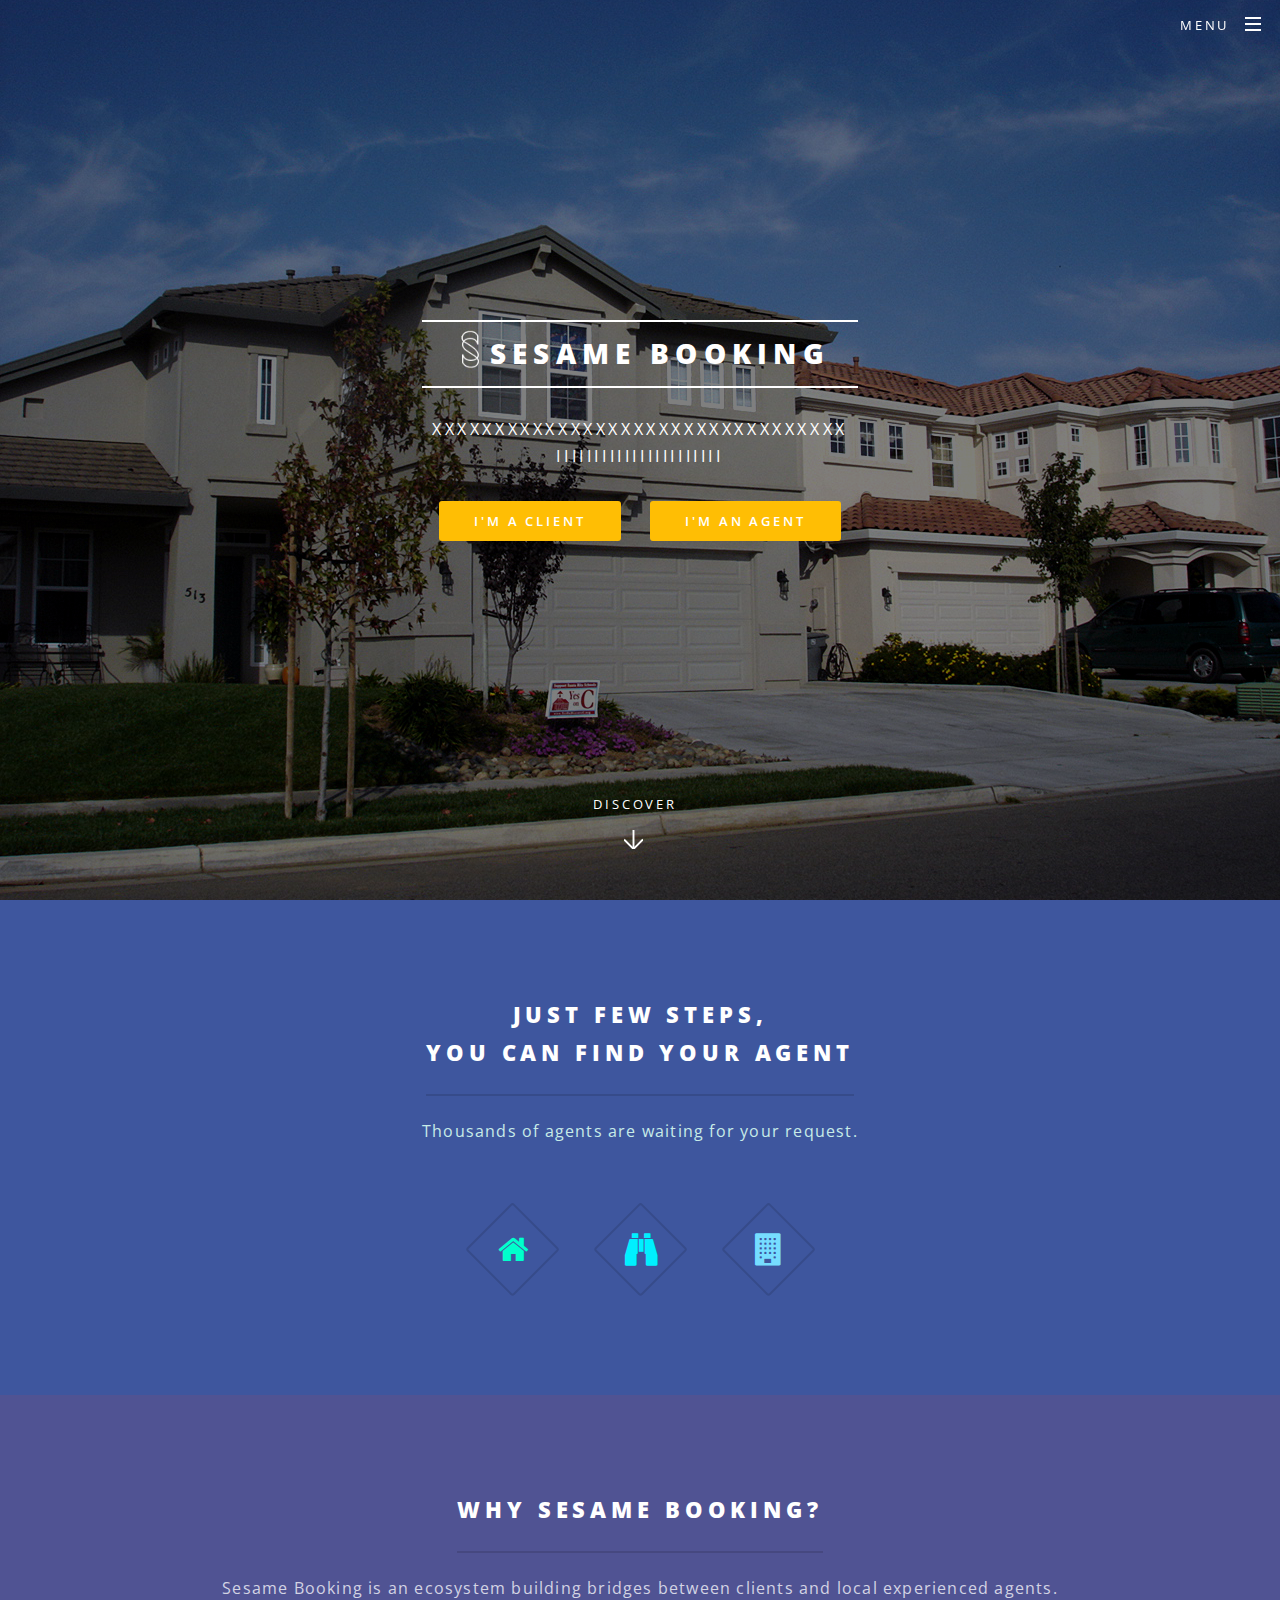
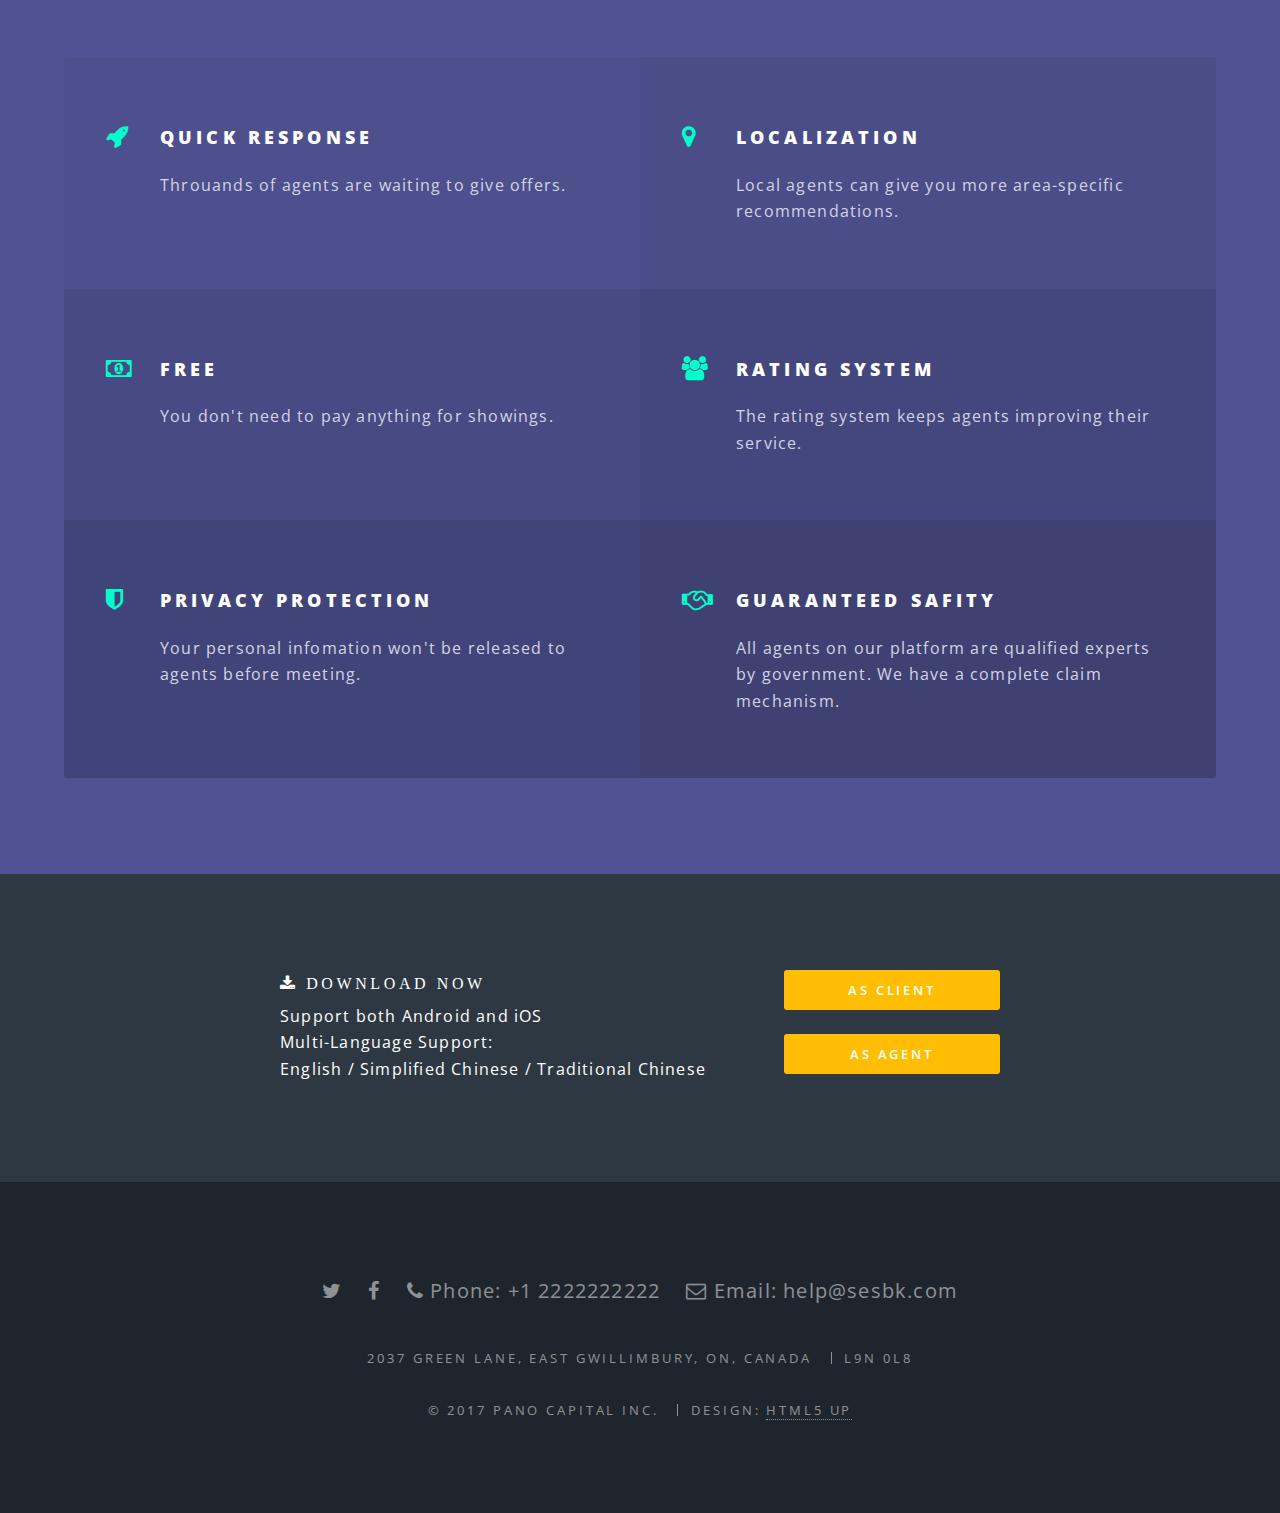
<file: index.html>
<!DOCTYPE HTML>
<!--
	Spectral by HTML5 UP
	html5up.net | @ajlkn
	Free for personal and commercial use under the CCA 3.0 license (html5up.net/license)
-->
<html>

<head>
	<title>Sesame Booking</title>
	<meta charset="utf-8" />
	<meta name="viewport" content="width=device-width, initial-scale=1" />
	<!--[if lte IE 8]><script src="assets/js/ie/html5shiv.js"></script><![endif]-->
	<link rel="stylesheet" href="assets/css/main.css" />
	<!--[if lte IE 8]><link rel="stylesheet" href="assets/css/ie8.css" /><![endif]-->
	<!--[if lte IE 9]><link rel="stylesheet" href="assets/css/ie9.css" /><![endif]-->
</head>

<body class="landing">

	<!-- Page Wrapper -->
	<div id="page-wrapper">

		<!-- Header -->
		<header id="header" class="alt">
			<h1>
				<a href="index.html">
					<img src="images/icon.png" width="30" height="30" style="vertical-align:middle" /> Sesame Booking</a>
			</h1>
			<nav id="nav">
				<ul>
					<li class="special">
						<a href="#menu" class="menuToggle">
							<span>Menu</span>
						</a>
						<div id="menu">
							<ul>
								<li>
									<a href="index.html">Home</a>
								</li>
								<li>
									<a href="client.html">Client</a>
								</li>
								<li>
									<a href="agent.html">Agent</a>
								</li>
								<li>
									<a href="client.html#cta">Client Download</a>
								</li>
								<li>
									<a href="agent.html#cta">Agent Download</a>
								</li>
								<li>
									<a href="help.html">Help</a>
								</li>
								<li> </li>
								<li>
									<a href="http://panohomes.com/">Visite our brokerage</a>
								</li>
							</ul>
						</div>
					</li>
				</ul>
			</nav>
		</header>

		<!-- Banner -->
		<section id="banner">
			<div class="inner">
				<h2>
					<img src="images/icon.png" width="40" height="40" style="float:left" /> Sesame Booking</h2>
				<p>Xxxxxxxxxxxxxxxxxxxxxxxxxxxxxxxxx
					<br/>iiiiiiiiiiiiiiiiiiiiii</p>
				<ul class="actions">
					<li>
						<a href="client.html" class="button special">I'm a Client</a>
					</li>
					<li>
						<a href="agent.html" class="button special">I'm an Agent</a>
					</li>
				</ul>
			</div>
			<a href="#one" class="more scrolly">Discover</a>
		</section>

		<section id="one" class="wrapper style1 special">
			<div class="inner">
				<header class="major">
					<h2>Just few steps,
						<br/>you can find your agent</h2>
					<p>Thousands of agents are waiting for your request.</p>
				</header>
				<ul class="icons major">
					<li>
						<span class="icon fa-home major style1">
							<span class="label">House</span>
						</span>
					</li>
					<li>
						<span class="icon fa-binoculars major style2">
							<span class="label">Looking for</span>
						</span>
					</li>
					<li>
						<span class="icon fa-building major style3">
							<span class="label">Condo</span>
						</span>
					</li>
				</ul>
			</div>
		</section>

		<section id="two" class="wrapper style3 special">
			<div class="inner">
				<header class="major">
					<h2>Why Sesame Booking?</h2>
					<p>Sesame Booking is an ecosystem building bridges between clients and local experienced agents.</p>
				</header>
				<ul class="features">
					<li class="icon fa-rocket">
						<h3>Quick Response</h3>
						<p>Throuands of agents are waiting to give offers.</p>
					</li>
					<li class="icon fa-map-marker">
						<h3>Localization</h3>
						<p>Local agents can give you more area-specific recommendations.</p>
					</li>
					<li class="icon fa-money">
						<h3>Free</h3>
						<p>You don't need to pay anything for showings.</p>
					</li>
					<li class="icon fa-users">
						<h3>Rating System</h3>
						<p>The rating system keeps agents improving their service.</p>
					</li>
					<li class="icon fa-shield">
						<h3>Privacy Protection</h3>
						<p>Your personal infomation won't be released to agents before meeting.</p>
					</li>
					<li class="icon fa-handshake-o">
						<h3>Guaranteed Safity</h3>
						<p>All agents on our platform are qualified experts by government. We have a complete claim mechanism.</p>
					</li>
				</ul>
			</div>
		</section>

		<!-- CTA -->
		<section id="cta" class="wrapper style4">
			<div class="inner">
				<header>
					<h2 class="fa fa-download" aria-hidden="true"> Download Now</h2>
					<p>
						Support both Android and iOS
						<br/> Multi-Language Support:
						<br/> English / Simplified Chinese / Traditional Chinese</p>
				</header>
				<ul class="actions vertical">
					<li>
						<a href="client.html#cta" class="button fit special">
							As Client
							</i>
						</a>
					</li>
					<li>
						<a href="agent.html#cta" class="button fit special">
							As Agent
							</i>
						</a>
					</li>
				</ul>
			</div>
		</section>

		<!-- Footer -->
		<footer id="footer">
			<ul class="icons">
				<li>
					<a href="#" class="icon fa-twitter">
						<span class="label">Twitter</span>
					</a>
				</li>
				<li>
					<a href="#" class="icon fa-facebook">
						<span class="label">Facebook</span>
					</a>
				</li>
				<li>
					<a href="phoneto:2222222222" class="icon fa-phone">
						Phone: +1 2222222222
					</a>
				</li>
				<li>
					<a href="mailto:help@sesbk.com" class="icon fa-envelope-o">
						Email: help@sesbk.com
					</a>
				</li>
			</ul>
			<ul class="copyright">
				<li>2037 Green Lane, East Gwillimbury, ON, Canada</li>
				<li>L9N 0L8</li>
			</ul>
			<ul class="copyright">
				<li>&copy; 2017 Pano Capital Inc.</li>
				<li>Design:
					<a href="http://html5up.net">HTML5 UP</a>
				</li>
			</ul>
		</footer>

	</div>

	<!-- Scripts -->
	<script src="assets/js/jquery.min.js"></script>
	<script src="assets/js/jquery.scrollex.min.js"></script>
	<script src="assets/js/jquery.scrolly.min.js"></script>
	<script src="assets/js/skel.min.js"></script>
	<script src="assets/js/util.js"></script>
	<!--[if lte IE 8]><script src="assets/js/ie/respond.min.js"></script><![endif]-->
	<script src="assets/js/main.js"></script>

</body>

</html>
</file>
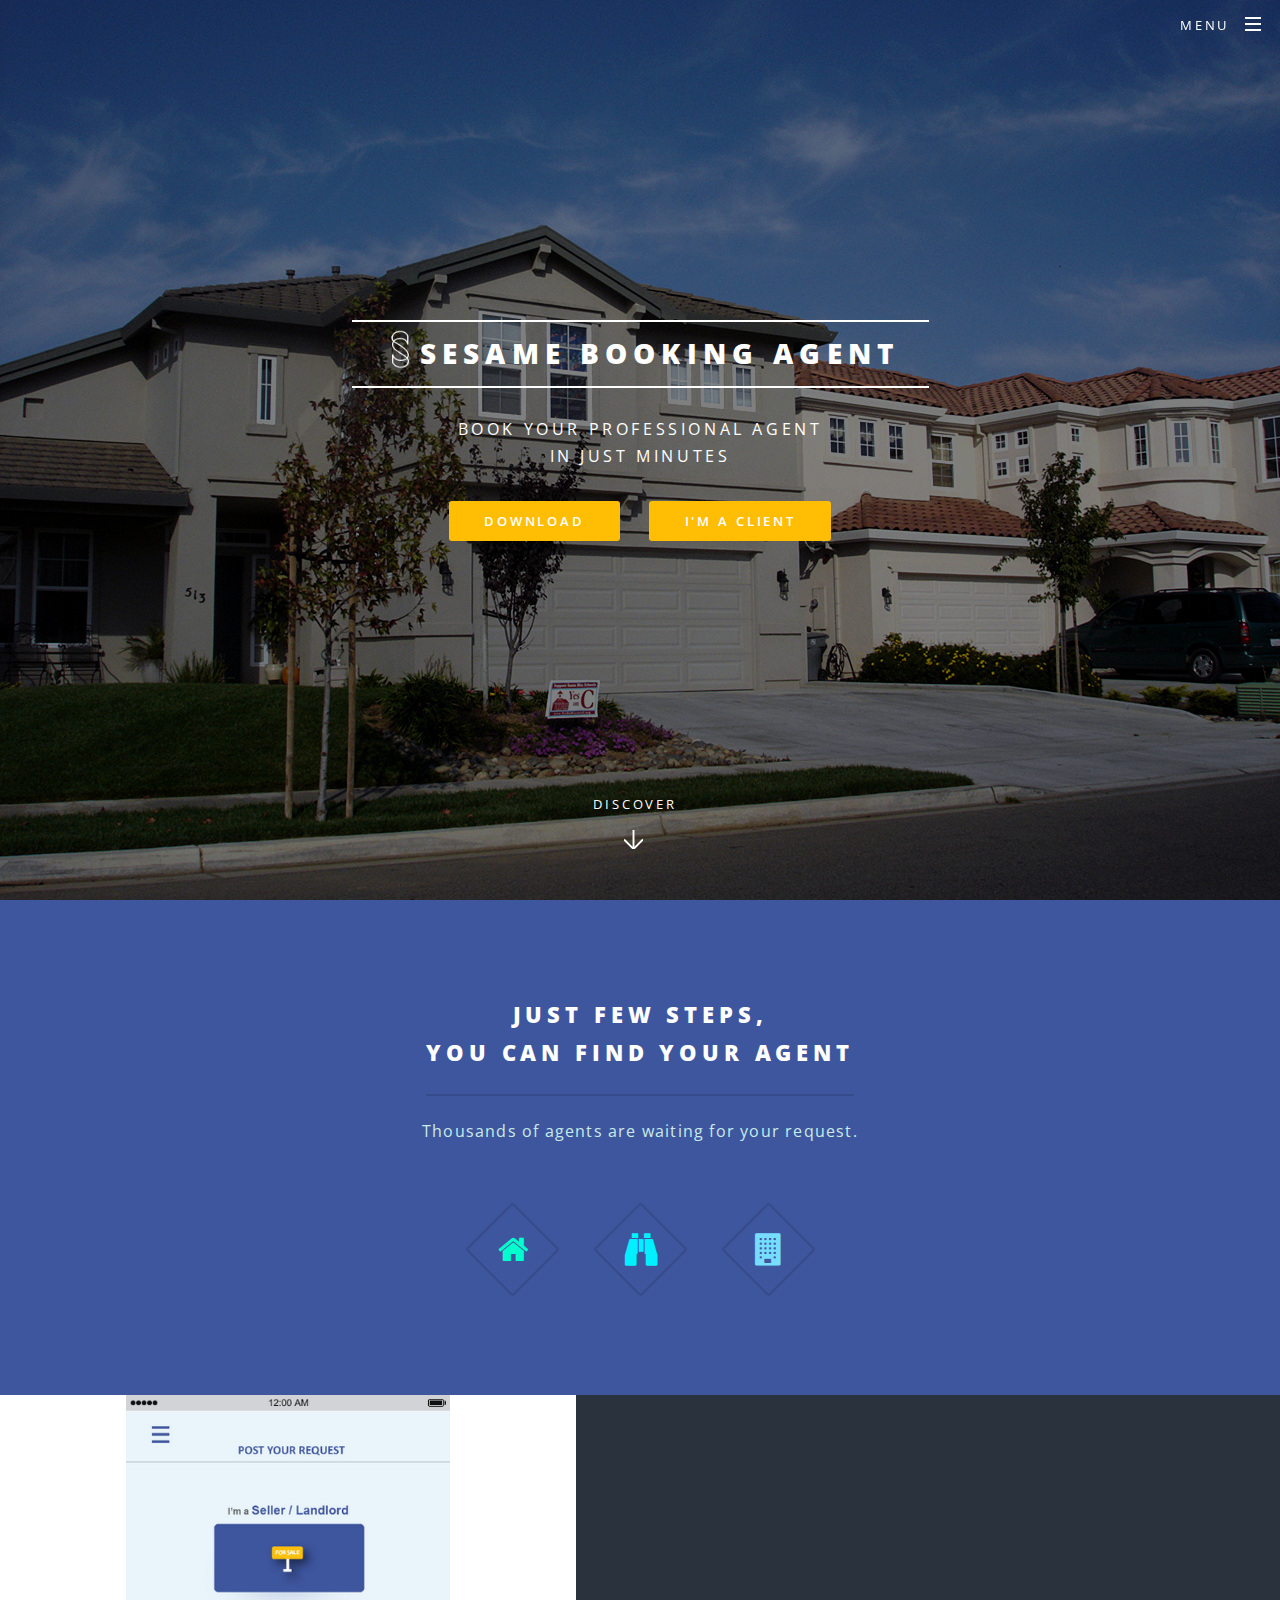
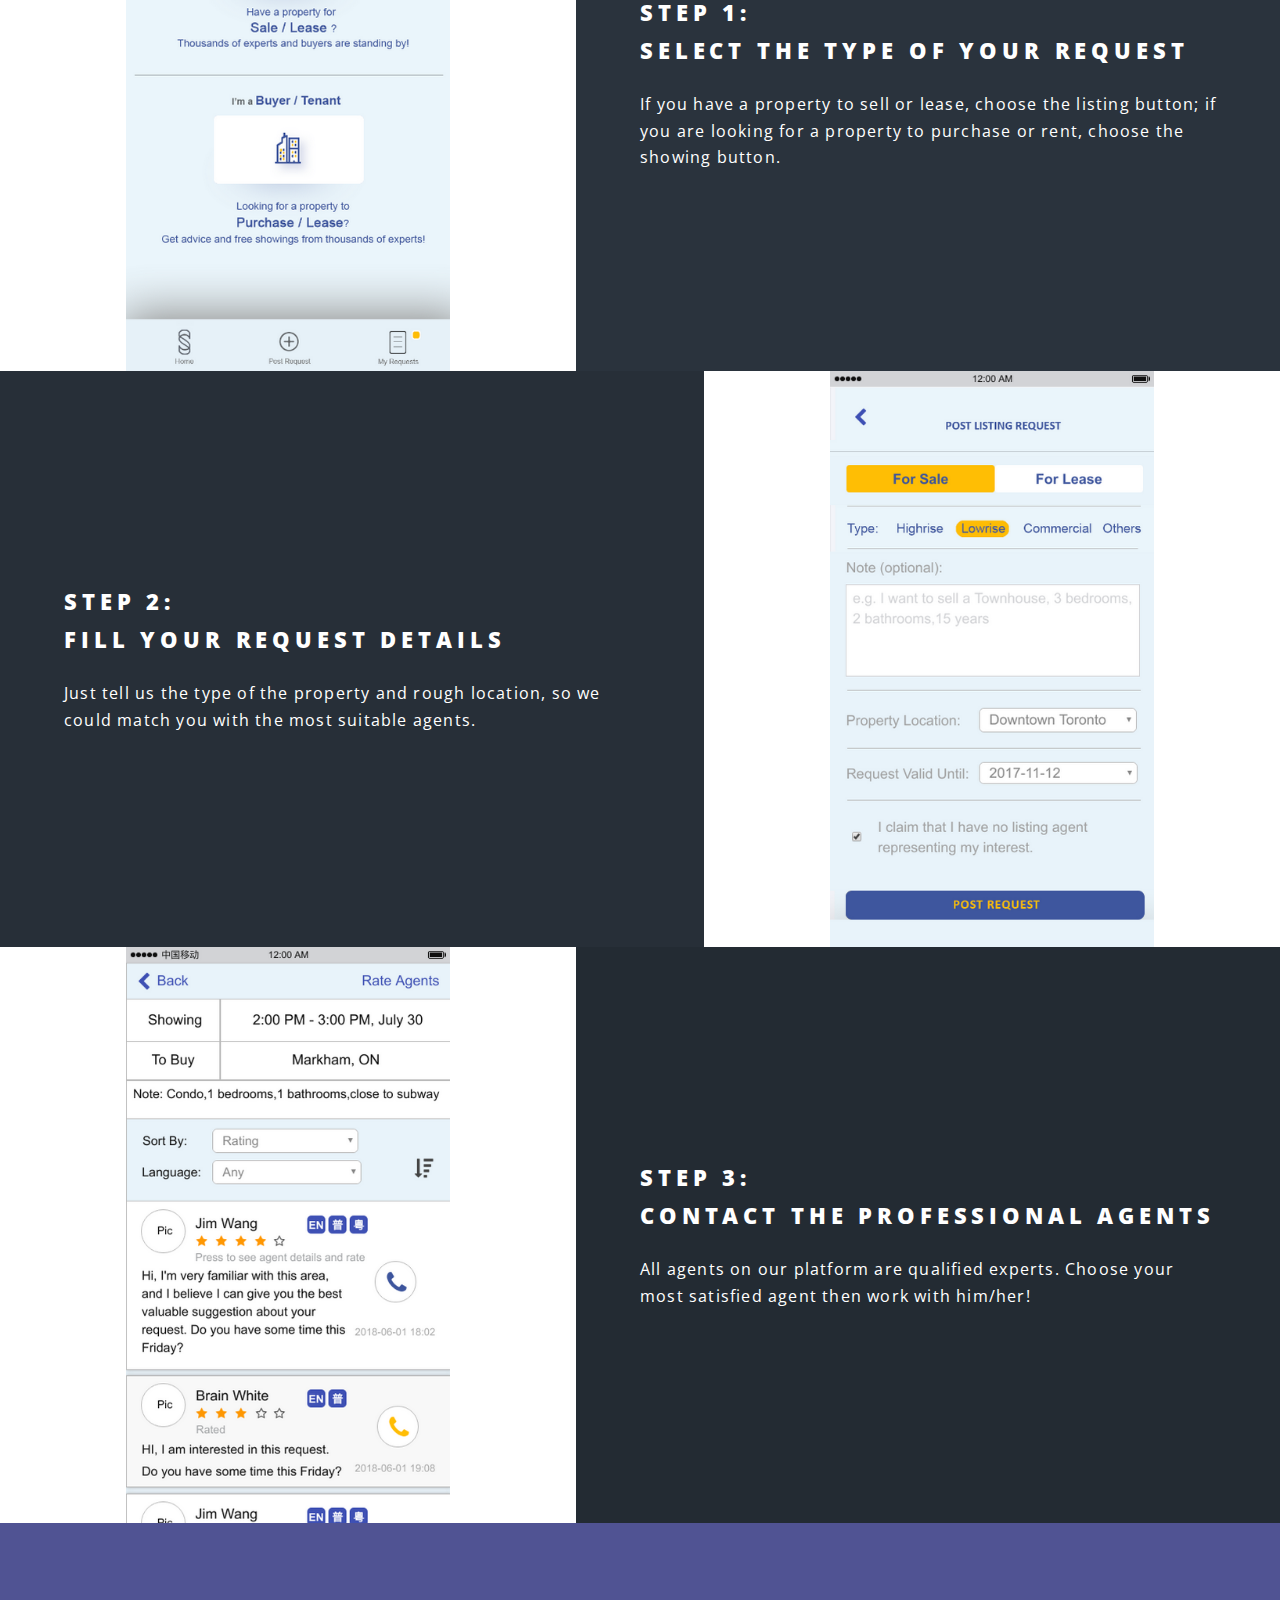
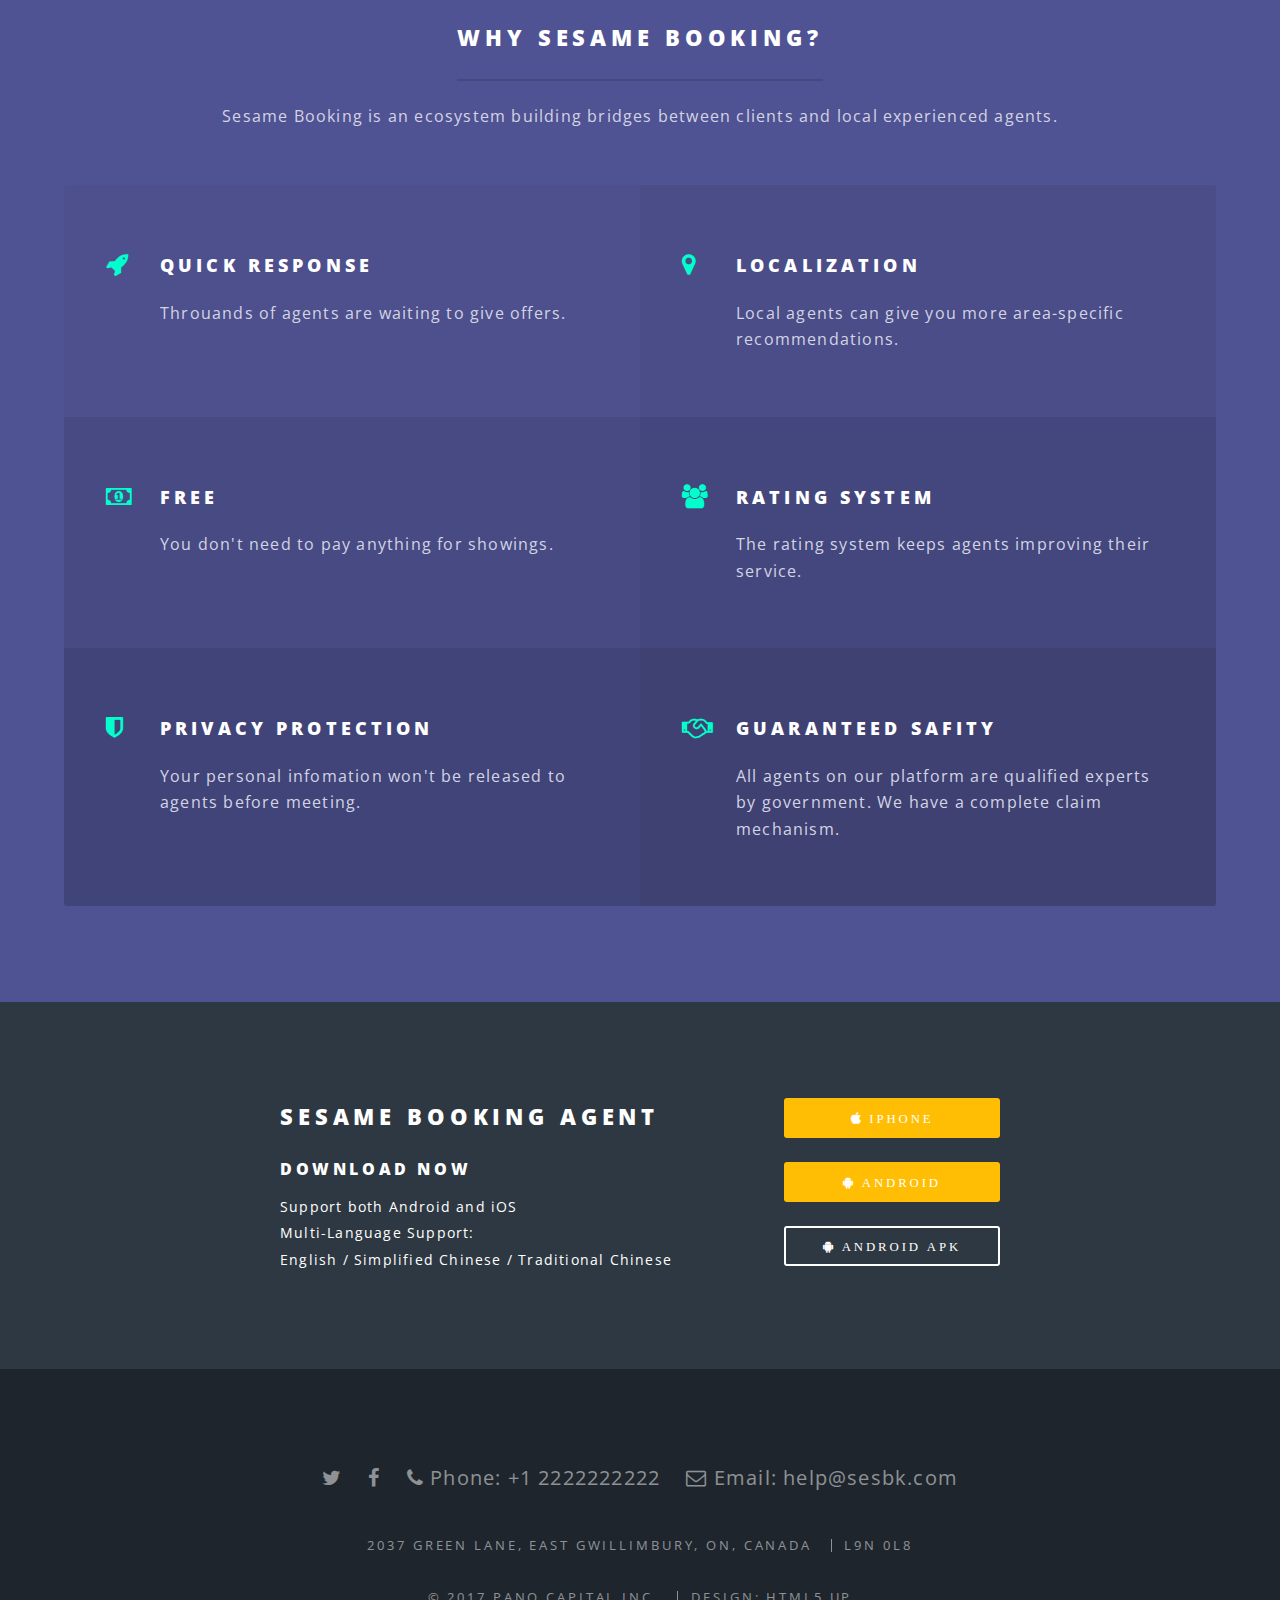
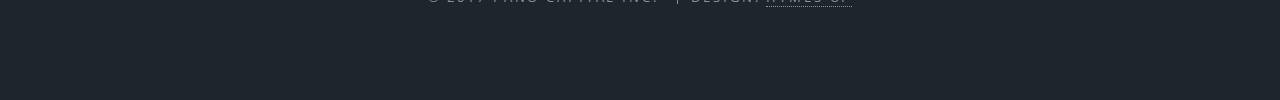
<file: agent.html>
<!DOCTYPE HTML>
<!--
	Spectral by HTML5 UP
	html5up.net | @ajlkn
	Free for personal and commercial use under the CCA 3.0 license (html5up.net/license)
-->
<html>

<head>
	<title>Sesame Booking - Agent</title>
	<meta charset="utf-8" />
	<meta name="viewport" content="width=device-width, initial-scale=1" />
	<!--[if lte IE 8]><script src="assets/js/ie/html5shiv.js"></script><![endif]-->
	<link rel="stylesheet" href="assets/css/main.css" />
	<!--[if lte IE 8]><link rel="stylesheet" href="assets/css/ie8.css" /><![endif]-->
	<!--[if lte IE 9]><link rel="stylesheet" href="assets/css/ie9.css" /><![endif]-->
</head>

<body class="landing">

	<!-- Page Wrapper -->
	<div id="page-wrapper">

		<!-- Header -->
		<!-- Header -->
		<header id="header" class="alt">
			<h1>
				<a href="index.html">
					<img src="images/icon.png" width="30" height="30" style="vertical-align:middle" /> Sesame Booking</a>
			</h1>
			<nav id="nav">
				<ul>
					<li class="special">
						<a href="#menu" class="menuToggle">
							<span>Menu</span>
						</a>
						<div id="menu">
							<ul>
								<li>
									<a href="index.html">Home</a>
								</li>
								<li>
									<a href="agent.html">Agent</a>
								</li>
								<li>
									<a href="index.html#cta">Client Download</a>
								</li>
								<li>
									<a href="agent.html#cta">Agent Download</a>
								</li>
								<li>
									<a href="help.html">Help</a>
								</li>
							</ul>
						</div>
					</li>
				</ul>
			</nav>
		</header>

		<!-- Banner -->
		<section id="banner">
			<div class="inner">
				<h2>
					<img src="images/icon.png" width="40" height="40" style="float:left" /> 
					Sesame Booking Agent</h2>
				<p>Book your professional agent
					<br/>in just minutes</p>
				<ul class="actions">
					<li>
						<a href="#cta" class="button special">Download</a>
					</li>
					<li>
						<a href="index.html" class="button special">I'm a client</a>
					</li>
				</ul>
			</div>
			<a href="#one" class="more scrolly">Discover</a>
		</section>

		<section id="one" class="wrapper style1 special">
			<div class="inner">
				<header class="major">
					<h2>Just few steps,
						<br/>you can find your agent</h2>
					<p>Thousands of agents are waiting for your request.</p>
				</header>
				<ul class="icons major">
					<li>
						<span class="icon fa-home major style1">
							<span class="label">House</span>
						</span>
					</li>
					<li>
						<span class="icon fa-binoculars major style2">
							<span class="label">Looking for</span>
						</span>
					</li>
					<li>
						<span class="icon fa-building major style3">
							<span class="label">Condo</span>
						</span>
					</li>
				</ul>
			</div>
		</section>

		<section id="two" class="wrapper alt style2">
			<section class="spotlight">
				<div class="image">
					<img src="images/c1.png" alt="" />
				</div>
				<div class="content">
					<h2>STEP 1:
						<br/> Select the type of your request</h2>
					<p>If you have a property to sell or lease, choose the listing button; if you are looking for a property to purchase or
						rent, choose the showing button.
					</p>
				</div>
			</section>
			<section class="spotlight">
				<div class="image">
					<img src="images/c2.png" alt="" />
				</div>
				<div class="content">
					<h2>STEP 2:
						<br/> Fill your request details</h2>
					<p>Just tell us the type of the property and rough location, so we could match you with the most suitable agents.</p>
				</div>
			</section>
			<section class="spotlight">
				<div class="image">
					<img src="images/c3.png" alt="" />
				</div>
				<div class="content">
					<h2>STEP 3:
						<br /> Contact the professional agents</h2>
					<p>All agents on our platform are qualified experts. Choose your most satisfied agent then work with him/her!</p>
				</div>
			</section>
		</section>

		<section id="three" class="wrapper style3 special">
			<div class="inner">
				<header class="major">
					<h2>Why Sesame Booking?</h2>
					<p>Sesame Booking is an ecosystem building bridges between clients and local experienced agents.</p>
				</header>
				<ul class="features">
					<li class="icon fa-rocket">
						<h3>Quick Response</h3>
						<p>Throuands of agents are waiting to give offers.</p>
					</li>
					<li class="icon fa-map-marker">
						<h3>Localization</h3>
						<p>Local agents can give you more area-specific recommendations.</p>
					</li>
					<li class="icon fa-money">
						<h3>Free</h3>
						<p>You don't need to pay anything for showings.</p>
					</li>
					<li class="icon fa-users">
						<h3>Rating System</h3>
						<p>The rating system keeps agents improving their service.</p>
					</li>
					<li class="icon fa-shield">
						<h3>Privacy Protection</h3>
						<p>Your personal infomation won't be released to agents before meeting.</p>
					</li>
					<li class="icon fa-handshake-o">
						<h3>Guaranteed Safity</h3>
						<p>All agents on our platform are qualified experts by government. We have a complete claim mechanism.</p>
					</li>
				</ul>
			</div>
		</section>

		<!-- CTA -->
		<section id="cta" class="wrapper style4">
			<div class="inner">
				<header>
					<h2>Sesame Booking Agent</h2>
					<h4>Download Now</h4>
					<p>
						Support both Android and iOS
						<br/> Multi-Language Support:
						<br/> English / Simplified Chinese / Traditional Chinese</p>
				</header>
				<ul class="actions vertical">
					<li>
						<a href="#" class="button fit special">
							<i class="fa fa-apple"> iPhone</i>
						</a>
					</li>
					<li>
						<a href="#" class="button fit special">
							<i class="fa fa-android"> Android</i>
						</a>
					</li>
					<li>
						<a href="#" class="button fit">
							<i class="fa fa-android"> Android APK</i>
						</a>
					</li>
				</ul>
			</div>
		</section>

		<!-- Footer -->
		<footer id="footer">
			<ul class="icons">
				<li>
					<a href="#" class="icon fa-twitter">
						<span class="label">Twitter</span>
					</a>
				</li>
				<li>
					<a href="#" class="icon fa-facebook">
						<span class="label">Facebook</span>
					</a>
				</li>
				<li>
					<a href="phoneto:2222222222" class="icon fa-phone">
						Phone: +1 2222222222
					</a>
				</li>
				<li>
					<a href="mailto:help@sesbk.com" class="icon fa-envelope-o">
						Email: help@sesbk.com
					</a>
				</li>
			</ul>
			<ul class="copyright">
				<li>2037 Green Lane, East Gwillimbury, ON, Canada</li>
				<li>L9N 0L8</li>
			</ul>
			<ul class="copyright">
				<li>&copy; 2017 Pano Capital Inc.</li>
				<li>Design:
					<a href="http://html5up.net">HTML5 UP</a>
				</li>
			</ul>
		</footer>

	</div>

	<!-- Scripts -->
	<script src="assets/js/jquery.min.js"></script>
	<script src="assets/js/jquery.scrollex.min.js"></script>
	<script src="assets/js/jquery.scrolly.min.js"></script>
	<script src="assets/js/skel.min.js"></script>
	<script src="assets/js/util.js"></script>
	<!--[if lte IE 8]><script src="assets/js/ie/respond.min.js"></script><![endif]-->
	<script src="assets/js/main.js"></script>

</body>

</html>
</file>
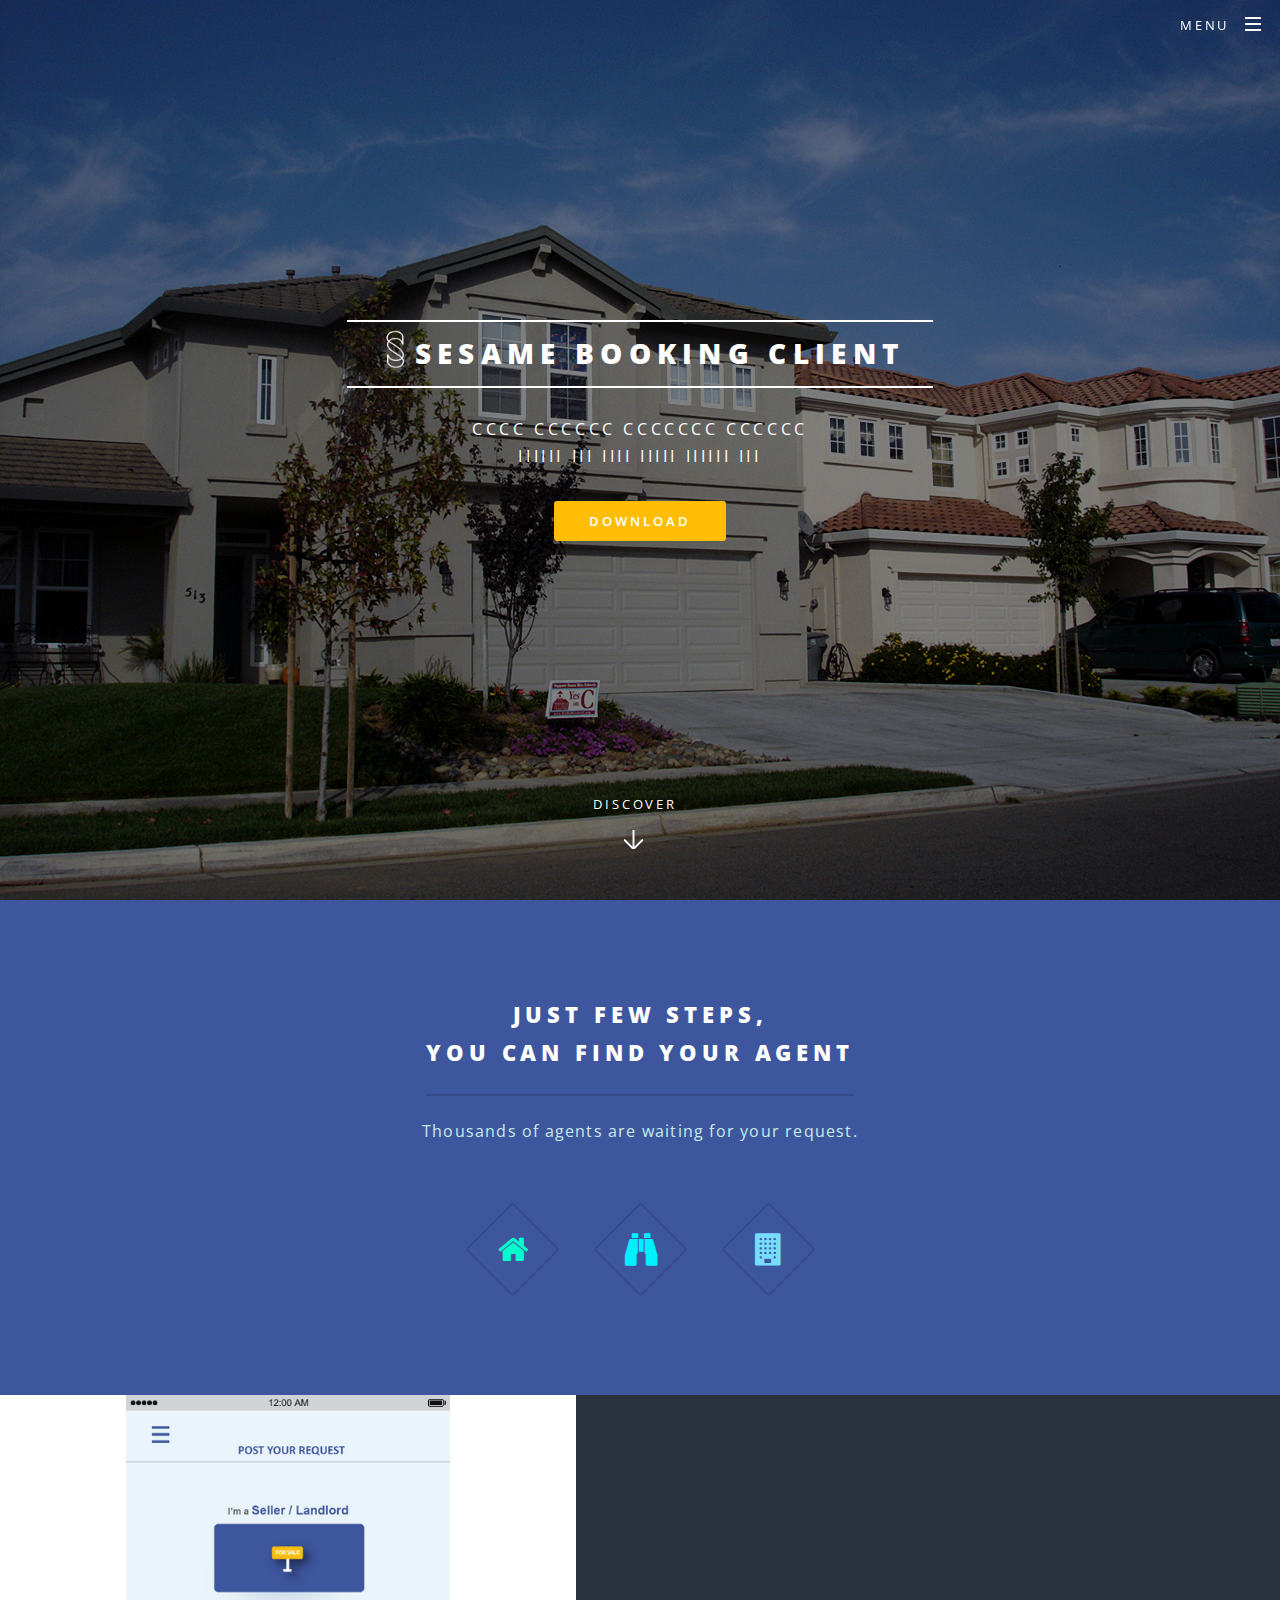
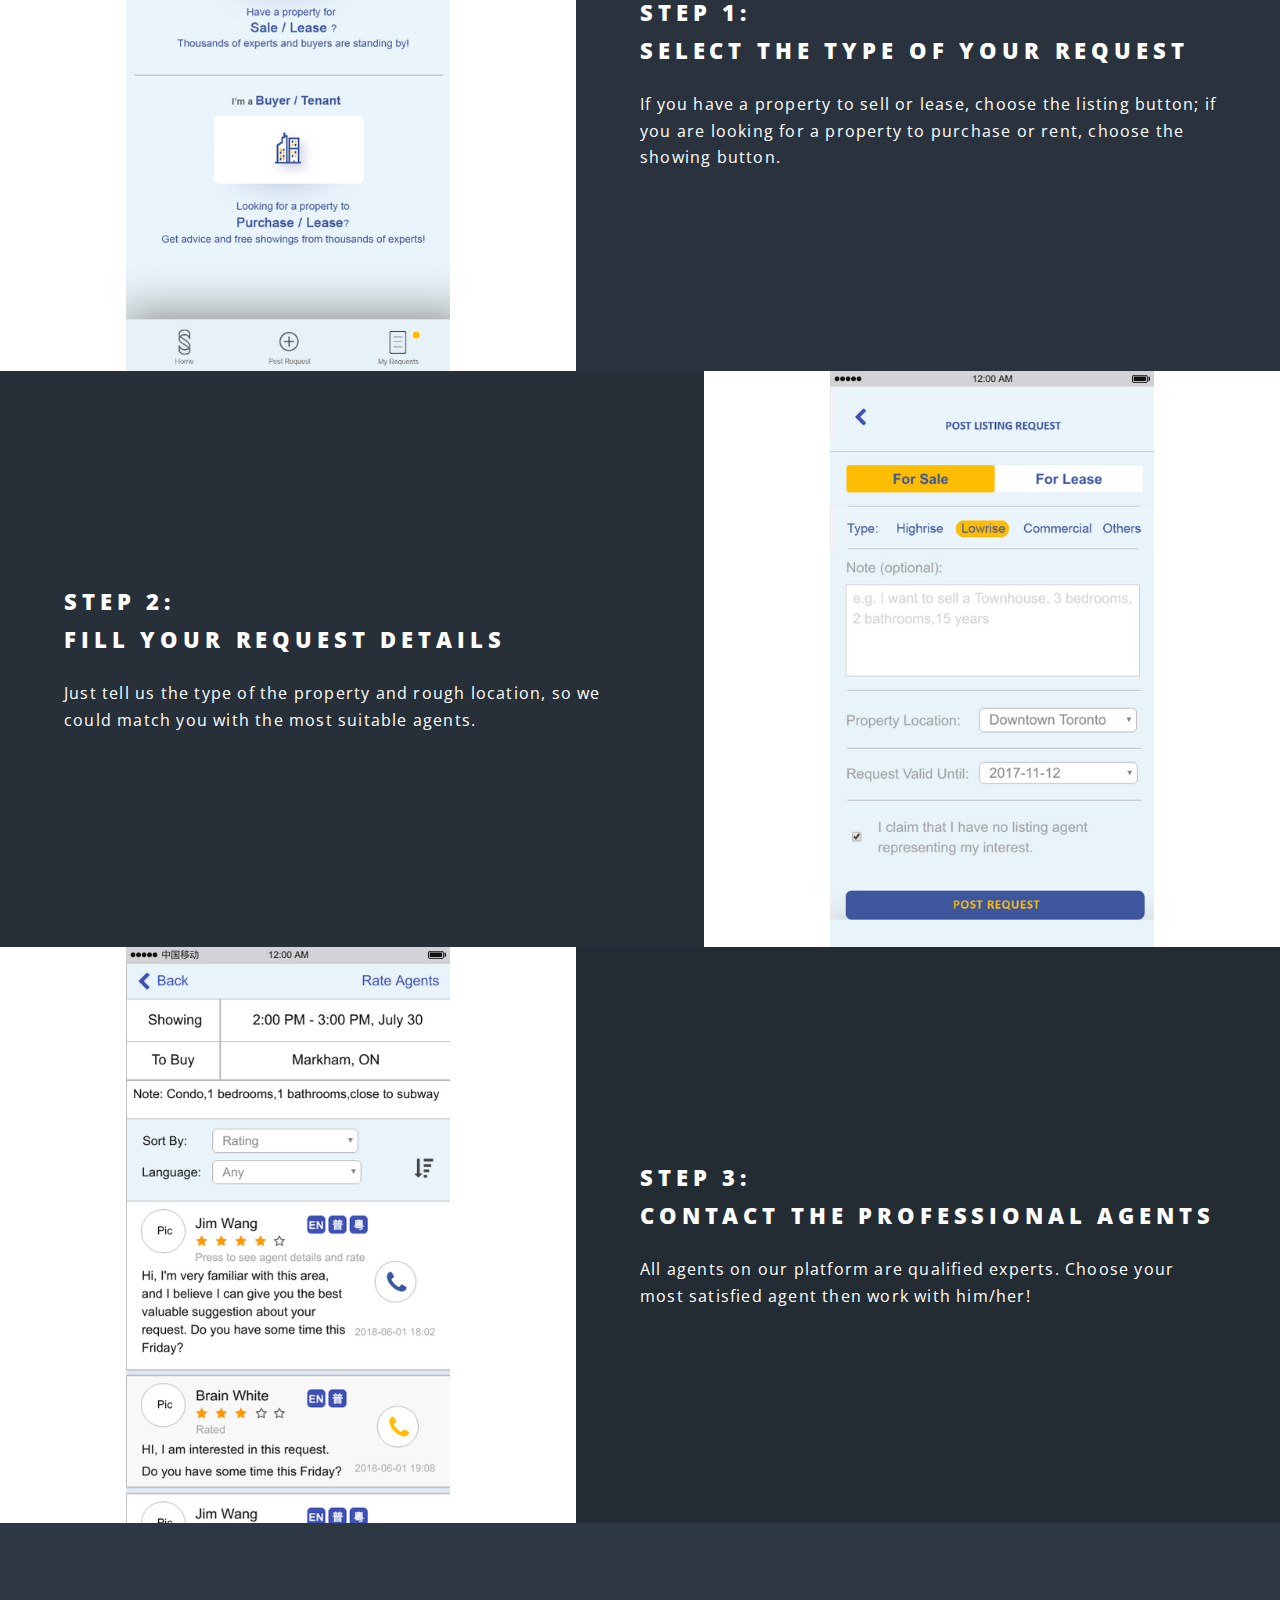
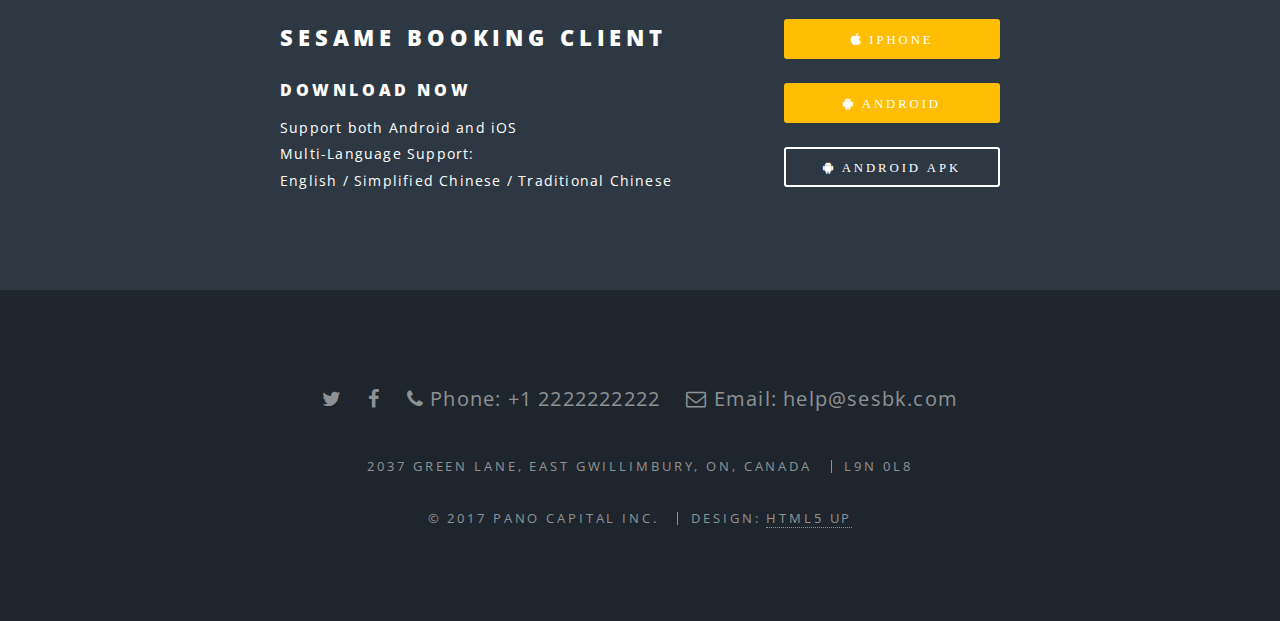
<file: client.html>
<!DOCTYPE HTML>
<!--
	Spectral by HTML5 UP
	html5up.net | @ajlkn
	Free for personal and commercial use under the CCA 3.0 license (html5up.net/license)
-->
<html>

<head>
	<title>Sesame Booking - Client</title>
	<meta charset="utf-8" />
	<meta name="viewport" content="width=device-width, initial-scale=1" />
	<!--[if lte IE 8]><script src="assets/js/ie/html5shiv.js"></script><![endif]-->
	<link rel="stylesheet" href="assets/css/main.css" />
	<!--[if lte IE 8]><link rel="stylesheet" href="assets/css/ie8.css" /><![endif]-->
	<!--[if lte IE 9]><link rel="stylesheet" href="assets/css/ie9.css" /><![endif]-->
</head>

<body class="landing">

	<!-- Page Wrapper -->
	<div id="page-wrapper">

		<!-- Header -->
		<!-- Header -->
		<header id="header" class="alt">
			<h1>
				<a href="index.html">
					<img src="images/icon.png" width="30" height="30" style="vertical-align:middle" /> Sesame Booking</a>
			</h1>
			<nav id="nav">
				<ul>
					<li class="special">
						<a href="#menu" class="menuToggle">
							<span>Menu</span>
						</a>
						<div id="menu">
							<ul>
								<li>
									<a href="index.html">Home</a>
								</li>
								<li>
									<a href="client.html">Client</a>
								</li>
								<li>
									<a href="agent.html">Agent</a>
								</li>
								<li>
									<a href="client.html#cta">Client Download</a>
								</li>
								<li>
									<a href="agent.html#cta">Agent Download</a>
								</li>
								<li>
									<a href="help.html">Help</a>
								</li>
								<li> </li>
								<li>
									<a href="http://panohomes.com/">Visite our brokerage</a>
								</li>
							</ul>
						</div>
					</li>
				</ul>
			</nav>
		</header>

		<!-- Banner -->
		<section id="banner">
			<div class="inner">
				<h2>
					<img src="images/icon.png" width="40" height="40" style="float:left" /> Sesame Booking Client</h2>
				<p>Cccc cccccc ccccccc cccccc
					<br/>iiiiii iii iiii iiiii iiiiii iii</p>
				<ul class="actions">
					<li>
						<a href="#cta" class="button special">Download</a>
					</li>
				</ul>
			</div>
			<a href="#one" class="more scrolly">Discover</a>
		</section>

		<section id="one" class="wrapper style1 special">
			<div class="inner">
				<header class="major">
					<h2>Just few steps,
						<br/>you can find your agent</h2>
					<p>Thousands of agents are waiting for your request.</p>
				</header>
				<ul class="icons major">
					<li>
						<span class="icon fa-home major style1">
							<span class="label">House</span>
						</span>
					</li>
					<li>
						<span class="icon fa-binoculars major style2">
							<span class="label">Looking for</span>
						</span>
					</li>
					<li>
						<span class="icon fa-building major style3">
							<span class="label">Condo</span>
						</span>
					</li>
				</ul>
			</div>
		</section>

		<section id="two" class="wrapper alt style2">
			<section class="spotlight">
				<div class="image">
					<img src="images/c1.png" alt="" />
				</div>
				<div class="content">
					<h2>STEP 1:
						<br/> Select the type of your request</h2>
					<p>If you have a property to sell or lease, choose the listing button; if you are looking for a property to purchase or
						rent, choose the showing button.
					</p>
				</div>
			</section>
			<section class="spotlight">
				<div class="image">
					<img src="images/c2.png" alt="" />
				</div>
				<div class="content">
					<h2>STEP 2:
						<br/> Fill your request details</h2>
					<p>Just tell us the type of the property and rough location, so we could match you with the most suitable agents.</p>
				</div>
			</section>
			<section class="spotlight">
				<div class="image">
					<img src="images/c3.png" alt="" />
				</div>
				<div class="content">
					<h2>STEP 3:
						<br /> Contact the professional agents</h2>
					<p>All agents on our platform are qualified experts. Choose your most satisfied agent then work with him/her!</p>
				</div>
			</section>
		</section>

		<!-- CTA -->
		<section id="cta" class="wrapper style4">
			<div class="inner">
				<header>
					<h2>Sesame Booking Client</h2>
					<h4>Download Now</h4>
					<p>
						Support both Android and iOS
						<br/> Multi-Language Support:
						<br/> English / Simplified Chinese / Traditional Chinese</p>
				</header>
				<ul class="actions vertical">
					<li>
						<a href="#" class="button fit special">
							<i class="fa fa-apple"> iPhone</i>
						</a>
					</li>
					<li>
						<a href="#" class="button fit special">
							<i class="fa fa-android"> Android</i>
						</a>
					</li>
					<li>
						<a href="#" class="button fit">
							<i class="fa fa-android"> Android APK</i>
						</a>
					</li>
				</ul>
			</div>
		</section>

		<!-- Footer -->
		<footer id="footer">
			<ul class="icons">
				<li>
					<a href="#" class="icon fa-twitter">
						<span class="label">Twitter</span>
					</a>
				</li>
				<li>
					<a href="#" class="icon fa-facebook">
						<span class="label">Facebook</span>
					</a>
				</li>
				<li>
					<a href="phoneto:2222222222" class="icon fa-phone">
						Phone: +1 2222222222
					</a>
				</li>
				<li>
					<a href="mailto:help@sesbk.com" class="icon fa-envelope-o">
						Email: help@sesbk.com
					</a>
				</li>
			</ul>
			<ul class="copyright">
				<li>2037 Green Lane, East Gwillimbury, ON, Canada</li>
				<li>L9N 0L8</li>
			</ul>
			<ul class="copyright">
				<li>&copy; 2017 Pano Capital Inc.</li>
				<li>Design:
					<a href="http://html5up.net">HTML5 UP</a>
				</li>
			</ul>
		</footer>

	</div>

	<!-- Scripts -->
	<script src="assets/js/jquery.min.js"></script>
	<script src="assets/js/jquery.scrollex.min.js"></script>
	<script src="assets/js/jquery.scrolly.min.js"></script>
	<script src="assets/js/skel.min.js"></script>
	<script src="assets/js/util.js"></script>
	<!--[if lte IE 8]><script src="assets/js/ie/respond.min.js"></script><![endif]-->
	<script src="assets/js/main.js"></script>

</body>

</html>
</file>
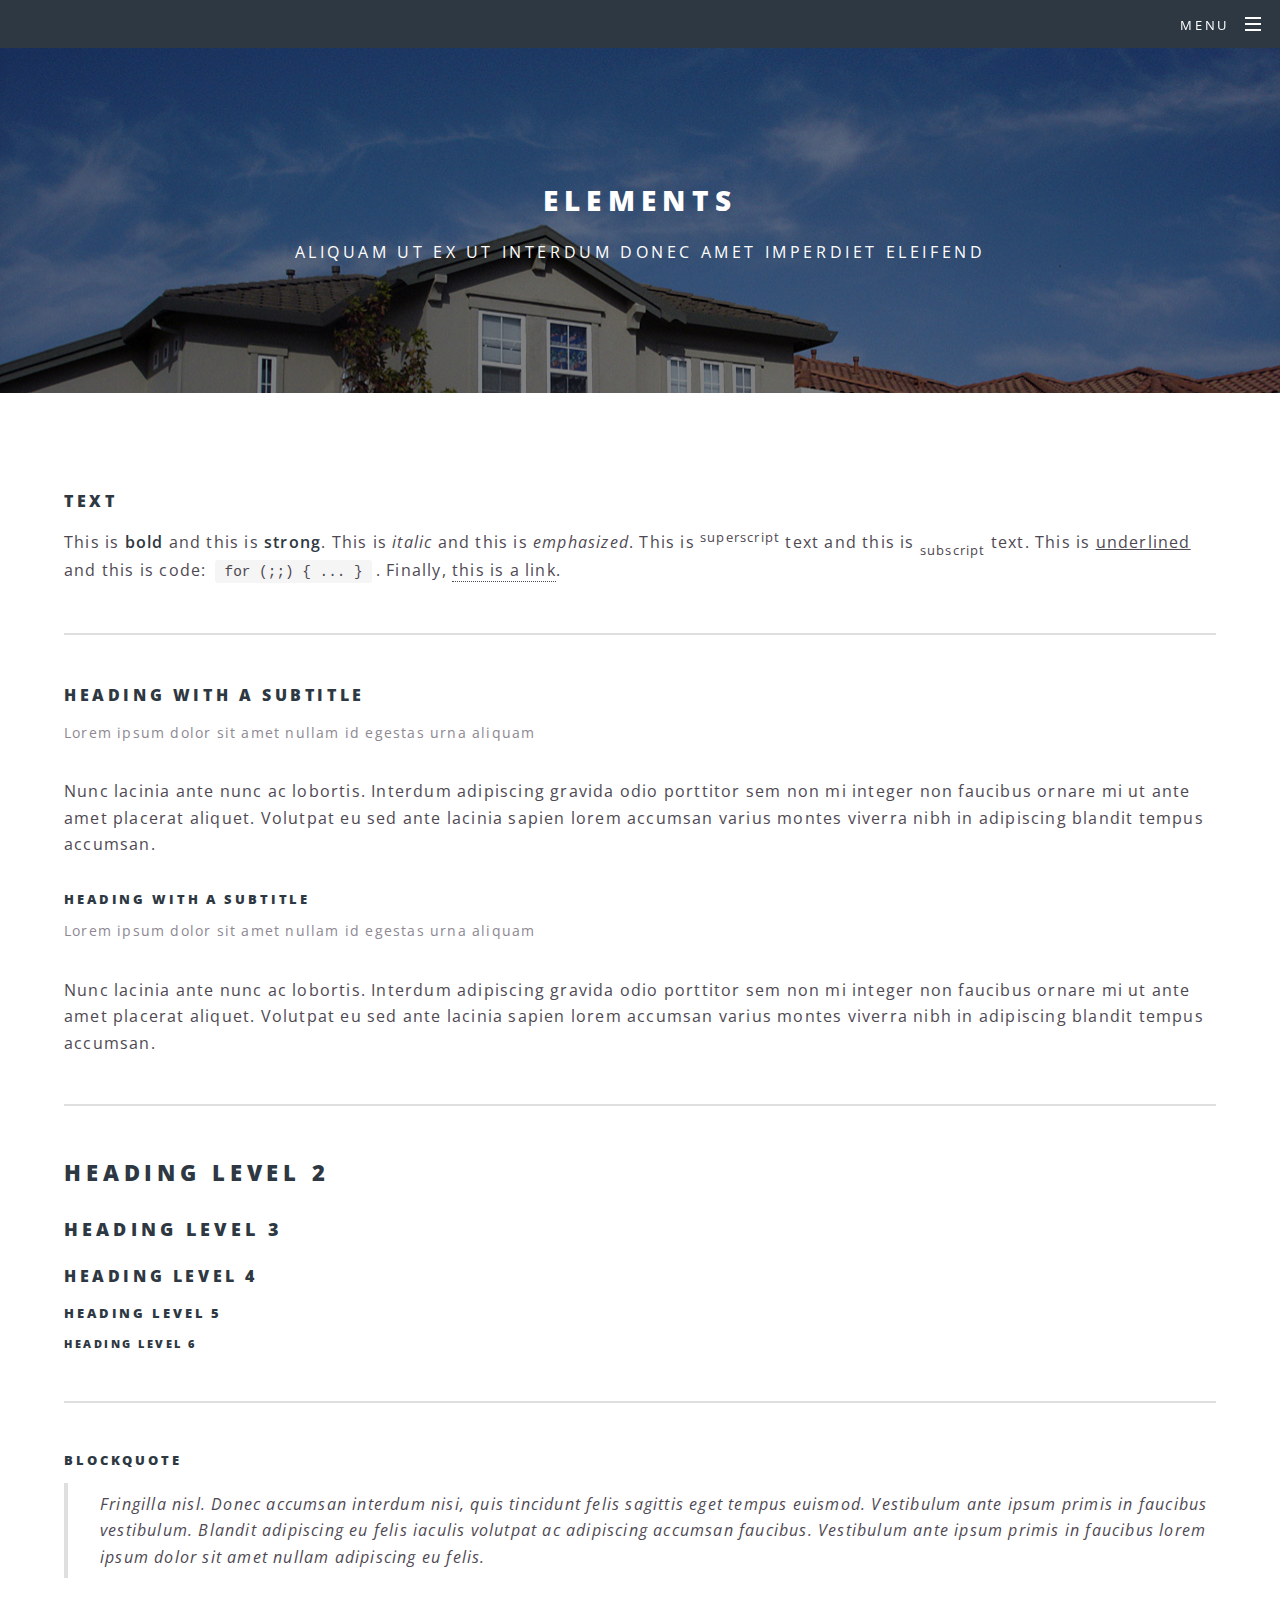
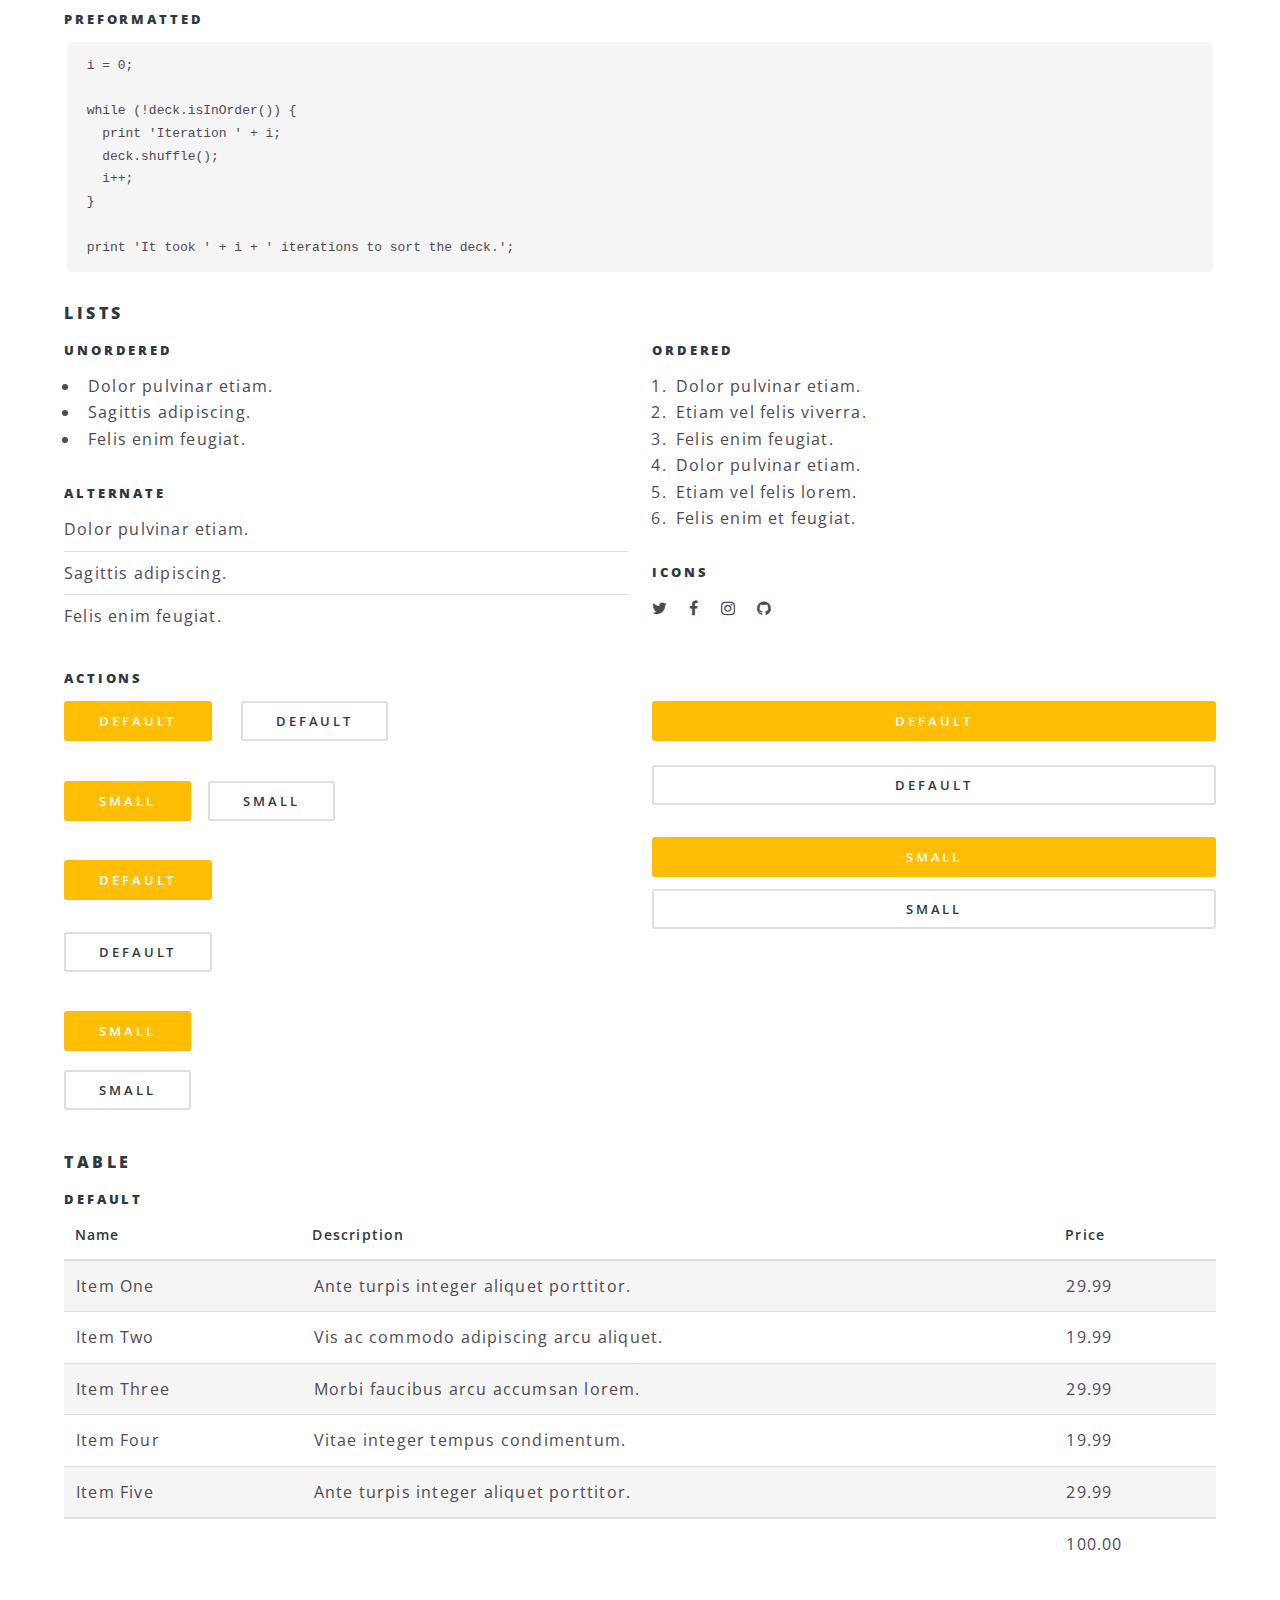
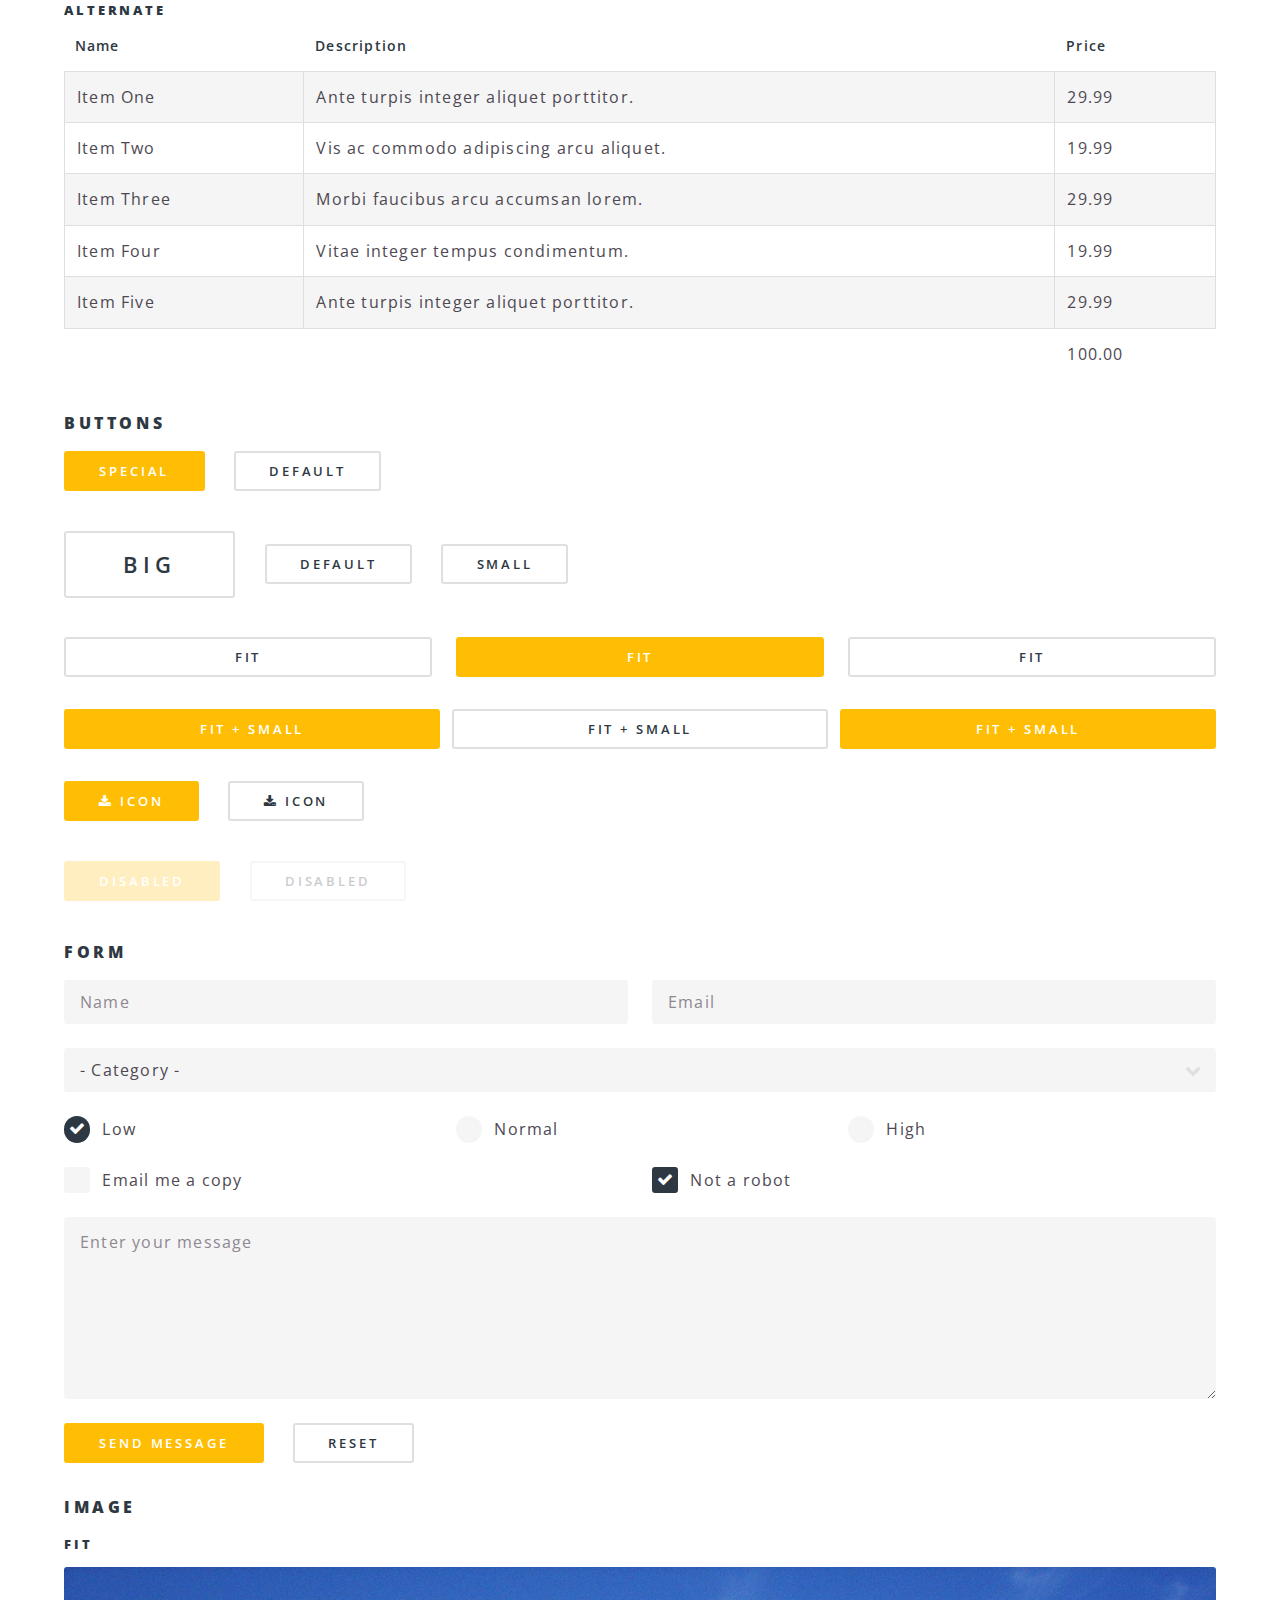
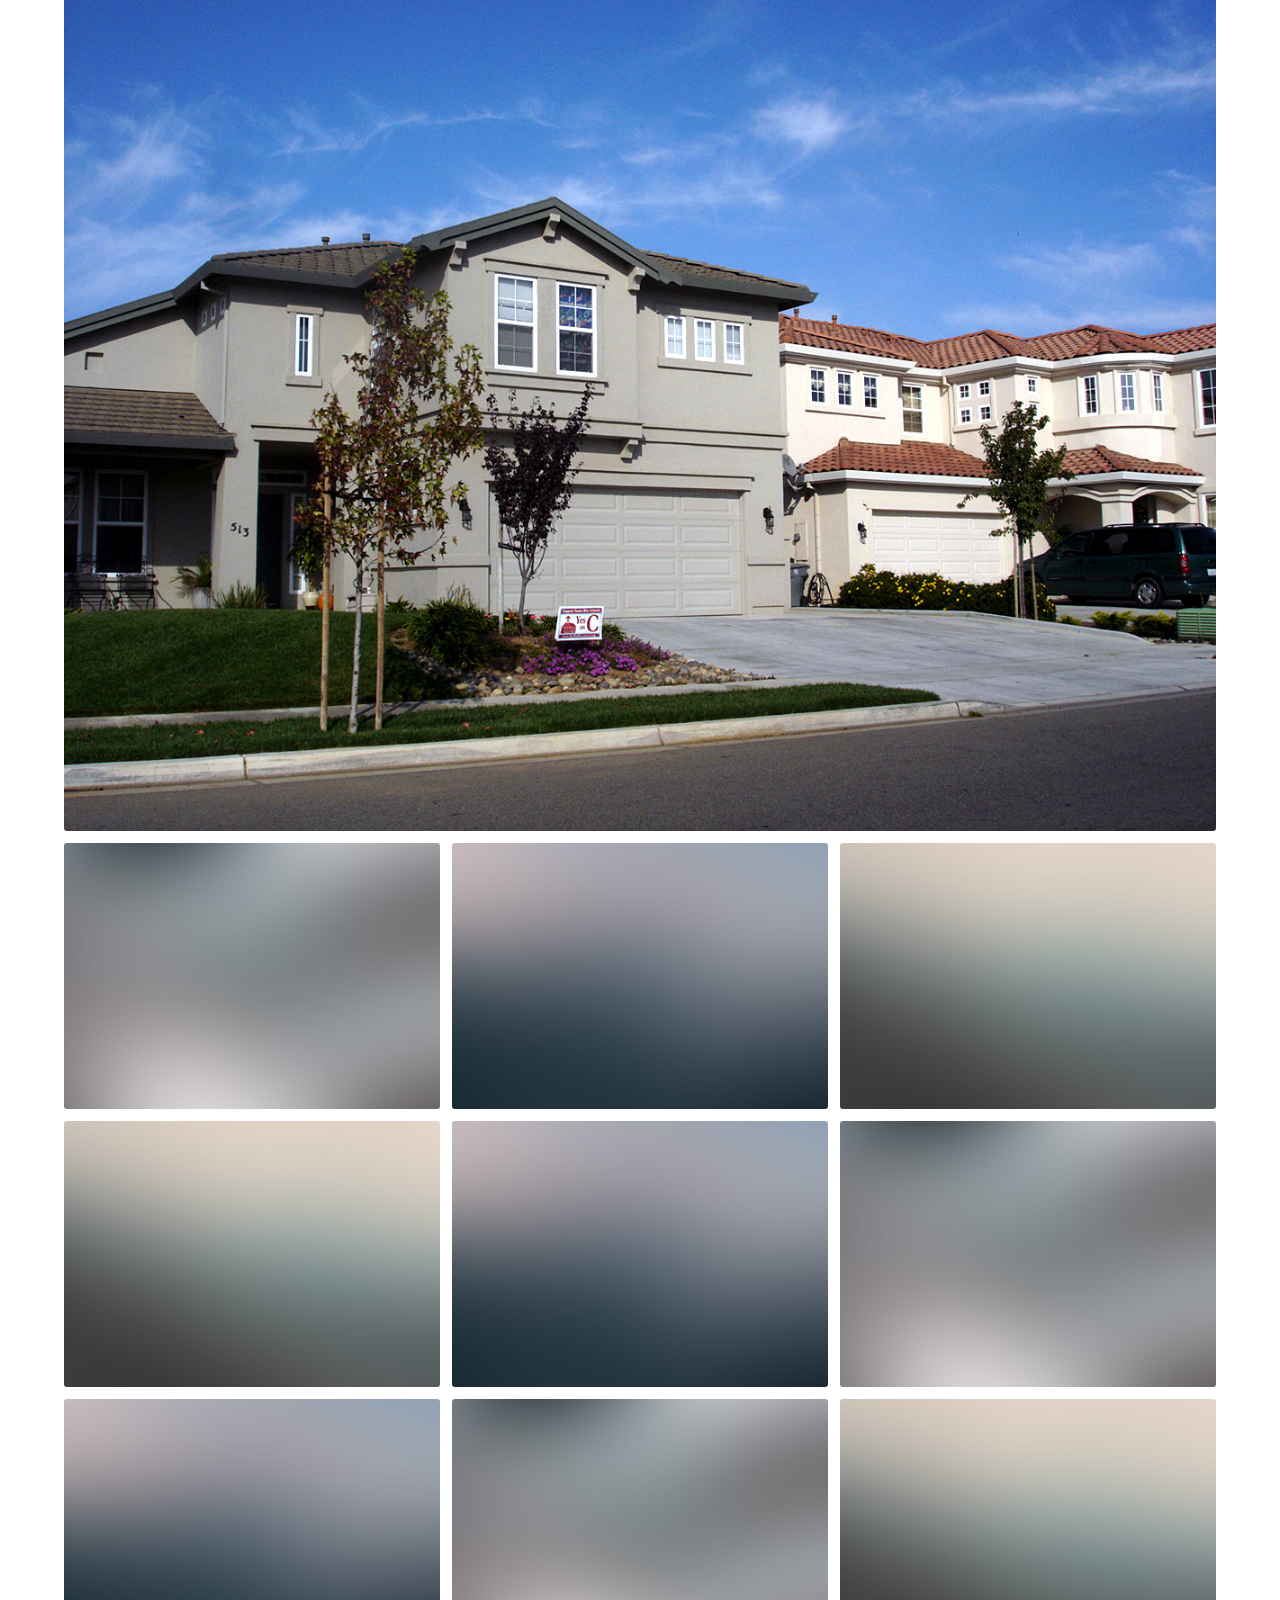
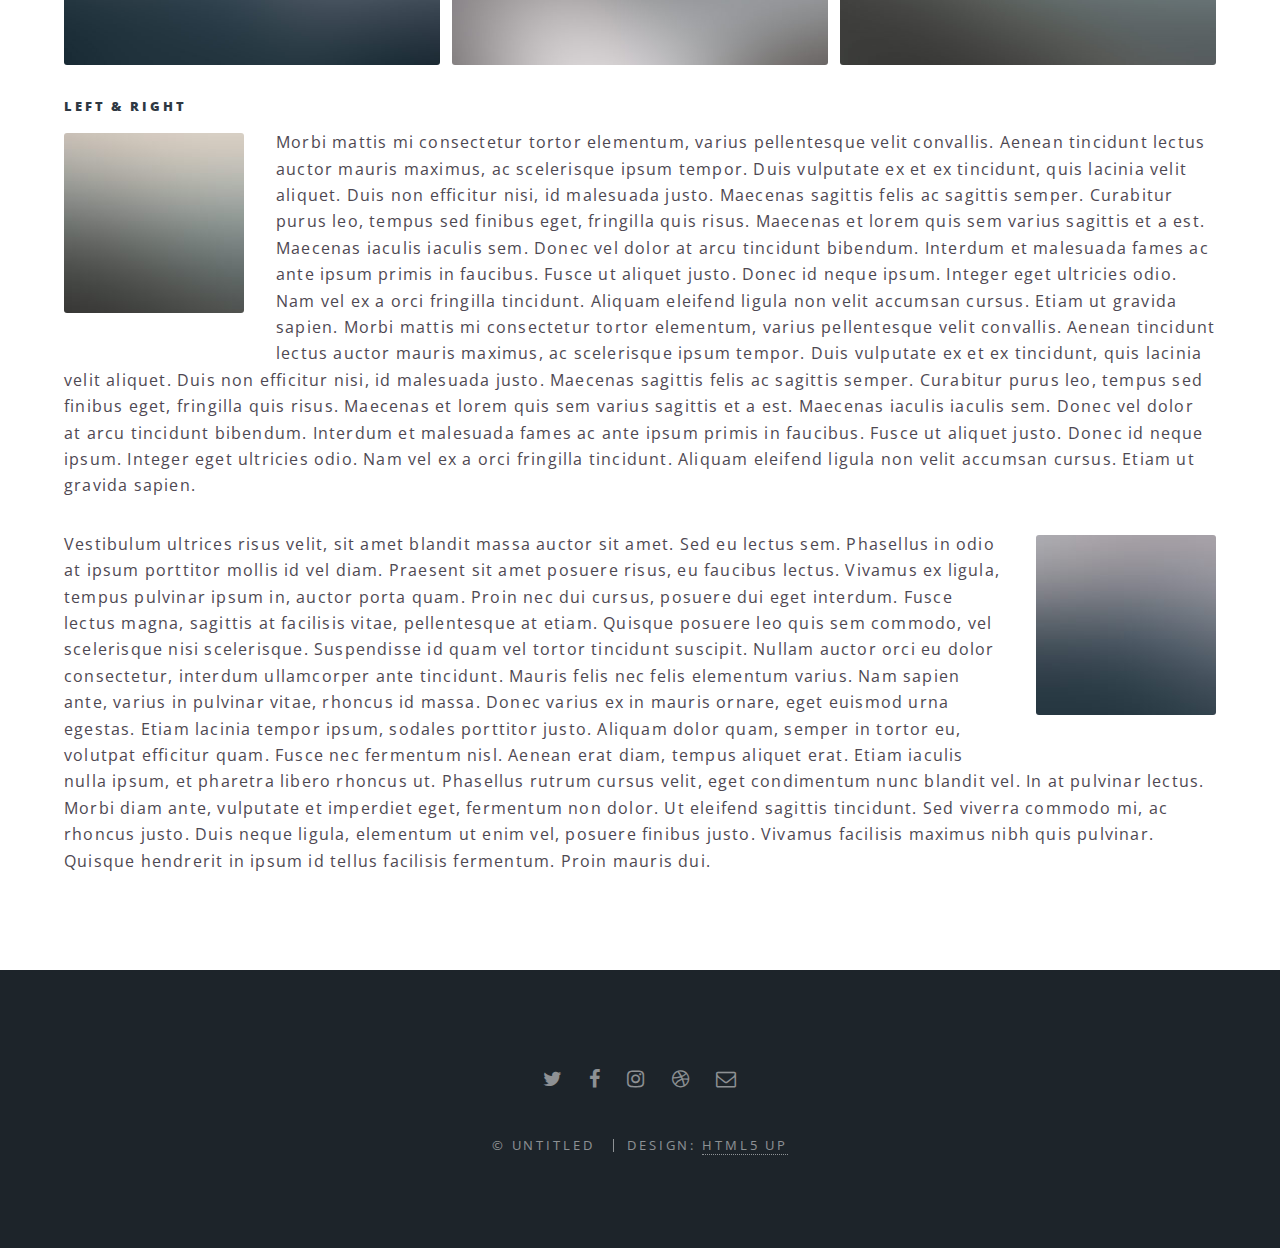
<file: elements.html>
<!DOCTYPE HTML>
<!--
	Spectral by HTML5 UP
	html5up.net | @ajlkn
	Free for personal and commercial use under the CCA 3.0 license (html5up.net/license)
-->
<html>

<head>
	<title>Elements - Spectral by HTML5 UP</title>
	<meta charset="utf-8" />
	<meta name="viewport" content="width=device-width, initial-scale=1" />
	<!--[if lte IE 8]><script src="assets/js/ie/html5shiv.js"></script><![endif]-->
	<link rel="stylesheet" href="assets/css/main.css" />
	<!--[if lte IE 8]><link rel="stylesheet" href="assets/css/ie8.css" /><![endif]-->
	<!--[if lte IE 9]><link rel="stylesheet" href="assets/css/ie9.css" /><![endif]-->
</head>

<body>

	<!-- Page Wrapper -->
	<div id="page-wrapper">

		<!-- Header -->
		<header id="header" class="alt">
			<h1>
				<a href="index.html">
					<img src="images/icon.png" width="30" height="30" style="vertical-align:middle" /> Sesame Booking</a>
			</h1>
			<nav id="nav">
				<ul>
					<li class="special">
						<a href="#menu" class="menuToggle">
							<span>Menu</span>
						</a>
						<div id="menu">
							<ul>
								<li>
									<a href="index.html">Home</a>
								</li>
								<li>
									<a href="agent.html">Agent</a>
								</li>
								<li>
									<a href="index.html#cta">Client Download</a>
								</li>
								<li>
									<a href="agent.html#cta">Agent Download</a>
								</li>
								<li>
									<a href="elements.html">Help</a>
								</li>
							</ul>
						</div>
					</li>
				</ul>
			</nav>
		</header>
		<!-- Main -->
		<article id="main">
			<header>
				<h2>Elements</h2>
				<p>Aliquam ut ex ut interdum donec amet imperdiet eleifend</p>
			</header>
			<section class="wrapper style5">
				<div class="inner">

					<section>
						<h4>Text</h4>
						<p>This is
							<b>bold</b> and this is
							<strong>strong</strong>. This is
							<i>italic</i> and this is
							<em>emphasized</em>. This is
							<sup>superscript</sup> text and this is
							<sub>subscript</sub> text. This is
							<u>underlined</u> and this is code:
							<code>for (;;) { ... }</code>. Finally,
							<a href="#">this is a link</a>.</p>
						<hr />
						<header>
							<h4>Heading with a Subtitle</h4>
							<p>Lorem ipsum dolor sit amet nullam id egestas urna aliquam</p>
						</header>
						<p>Nunc lacinia ante nunc ac lobortis. Interdum adipiscing gravida odio porttitor sem non mi integer non faucibus ornare
							mi ut ante amet placerat aliquet. Volutpat eu sed ante lacinia sapien lorem accumsan varius montes viverra nibh in
							adipiscing blandit tempus accumsan.</p>
						<header>
							<h5>Heading with a Subtitle</h5>
							<p>Lorem ipsum dolor sit amet nullam id egestas urna aliquam</p>
						</header>
						<p>Nunc lacinia ante nunc ac lobortis. Interdum adipiscing gravida odio porttitor sem non mi integer non faucibus ornare
							mi ut ante amet placerat aliquet. Volutpat eu sed ante lacinia sapien lorem accumsan varius montes viverra nibh in
							adipiscing blandit tempus accumsan.</p>
						<hr />
						<h2>Heading Level 2</h2>
						<h3>Heading Level 3</h3>
						<h4>Heading Level 4</h4>
						<h5>Heading Level 5</h5>
						<h6>Heading Level 6</h6>
						<hr />
						<h5>Blockquote</h5>
						<blockquote>Fringilla nisl. Donec accumsan interdum nisi, quis tincidunt felis sagittis eget tempus euismod. Vestibulum ante ipsum
							primis in faucibus vestibulum. Blandit adipiscing eu felis iaculis volutpat ac adipiscing accumsan faucibus. Vestibulum
							ante ipsum primis in faucibus lorem ipsum dolor sit amet nullam adipiscing eu felis.</blockquote>
						<h5>Preformatted</h5>
						<pre><code>i = 0;

while (!deck.isInOrder()) {
  print 'Iteration ' + i;
  deck.shuffle();
  i++;
}

print 'It took ' + i + ' iterations to sort the deck.';</code></pre>
					</section>

					<section>
						<h4>Lists</h4>
						<div class="row">
							<div class="6u 12u$(medium)">
								<h5>Unordered</h5>
								<ul>
									<li>Dolor pulvinar etiam.</li>
									<li>Sagittis adipiscing.</li>
									<li>Felis enim feugiat.</li>
								</ul>
								<h5>Alternate</h5>
								<ul class="alt">
									<li>Dolor pulvinar etiam.</li>
									<li>Sagittis adipiscing.</li>
									<li>Felis enim feugiat.</li>
								</ul>
							</div>
							<div class="6u$ 12u$(medium)">
								<h5>Ordered</h5>
								<ol>
									<li>Dolor pulvinar etiam.</li>
									<li>Etiam vel felis viverra.</li>
									<li>Felis enim feugiat.</li>
									<li>Dolor pulvinar etiam.</li>
									<li>Etiam vel felis lorem.</li>
									<li>Felis enim et feugiat.</li>
								</ol>
								<h5>Icons</h5>
								<ul class="icons">
									<li>
										<a href="#" class="icon fa-twitter">
											<span class="label">Twitter</span>
										</a>
									</li>
									<li>
										<a href="#" class="icon fa-facebook">
											<span class="label">Facebook</span>
										</a>
									</li>
									<li>
										<a href="#" class="icon fa-instagram">
											<span class="label">Instagram</span>
										</a>
									</li>
									<li>
										<a href="#" class="icon fa-github">
											<span class="label">Github</span>
										</a>
									</li>
								</ul>
							</div>
						</div>
						<h5>Actions</h5>
						<div class="row">
							<div class="6u 12u$(medium)">
								<ul class="actions">
									<li>
										<a href="#" class="button special">Default</a>
									</li>
									<li>
										<a href="#" class="button">Default</a>
									</li>
								</ul>
								<ul class="actions small">
									<li>
										<a href="#" class="button special small">Small</a>
									</li>
									<li>
										<a href="#" class="button small">Small</a>
									</li>
								</ul>
								<ul class="actions vertical">
									<li>
										<a href="#" class="button special">Default</a>
									</li>
									<li>
										<a href="#" class="button">Default</a>
									</li>
								</ul>
								<ul class="actions vertical small">
									<li>
										<a href="#" class="button special small">Small</a>
									</li>
									<li>
										<a href="#" class="button small">Small</a>
									</li>
								</ul>
							</div>
							<div class="6u 12u$(medium)">
								<ul class="actions vertical">
									<li>
										<a href="#" class="button special fit">Default</a>
									</li>
									<li>
										<a href="#" class="button fit">Default</a>
									</li>
								</ul>
								<ul class="actions vertical small">
									<li>
										<a href="#" class="button special small fit">Small</a>
									</li>
									<li>
										<a href="#" class="button small fit">Small</a>
									</li>
								</ul>
							</div>
						</div>
					</section>

					<section>
						<h4>Table</h4>
						<h5>Default</h5>
						<div class="table-wrapper">
							<table>
								<thead>
									<tr>
										<th>Name</th>
										<th>Description</th>
										<th>Price</th>
									</tr>
								</thead>
								<tbody>
									<tr>
										<td>Item One</td>
										<td>Ante turpis integer aliquet porttitor.</td>
										<td>29.99</td>
									</tr>
									<tr>
										<td>Item Two</td>
										<td>Vis ac commodo adipiscing arcu aliquet.</td>
										<td>19.99</td>
									</tr>
									<tr>
										<td>Item Three</td>
										<td> Morbi faucibus arcu accumsan lorem.</td>
										<td>29.99</td>
									</tr>
									<tr>
										<td>Item Four</td>
										<td>Vitae integer tempus condimentum.</td>
										<td>19.99</td>
									</tr>
									<tr>
										<td>Item Five</td>
										<td>Ante turpis integer aliquet porttitor.</td>
										<td>29.99</td>
									</tr>
								</tbody>
								<tfoot>
									<tr>
										<td colspan="2"></td>
										<td>100.00</td>
									</tr>
								</tfoot>
							</table>
						</div>

						<h5>Alternate</h5>
						<div class="table-wrapper">
							<table class="alt">
								<thead>
									<tr>
										<th>Name</th>
										<th>Description</th>
										<th>Price</th>
									</tr>
								</thead>
								<tbody>
									<tr>
										<td>Item One</td>
										<td>Ante turpis integer aliquet porttitor.</td>
										<td>29.99</td>
									</tr>
									<tr>
										<td>Item Two</td>
										<td>Vis ac commodo adipiscing arcu aliquet.</td>
										<td>19.99</td>
									</tr>
									<tr>
										<td>Item Three</td>
										<td> Morbi faucibus arcu accumsan lorem.</td>
										<td>29.99</td>
									</tr>
									<tr>
										<td>Item Four</td>
										<td>Vitae integer tempus condimentum.</td>
										<td>19.99</td>
									</tr>
									<tr>
										<td>Item Five</td>
										<td>Ante turpis integer aliquet porttitor.</td>
										<td>29.99</td>
									</tr>
								</tbody>
								<tfoot>
									<tr>
										<td colspan="2"></td>
										<td>100.00</td>
									</tr>
								</tfoot>
							</table>
						</div>
					</section>

					<section>
						<h4>Buttons</h4>
						<ul class="actions">
							<li>
								<a href="#" class="button special">Special</a>
							</li>
							<li>
								<a href="#" class="button">Default</a>
							</li>
						</ul>
						<ul class="actions">
							<li>
								<a href="#" class="button big">Big</a>
							</li>
							<li>
								<a href="#" class="button">Default</a>
							</li>
							<li>
								<a href="#" class="button small">Small</a>
							</li>
						</ul>
						<ul class="actions fit">
							<li>
								<a href="#" class="button fit">Fit</a>
							</li>
							<li>
								<a href="#" class="button special fit">Fit</a>
							</li>
							<li>
								<a href="#" class="button fit">Fit</a>
							</li>
						</ul>
						<ul class="actions fit small">
							<li>
								<a href="#" class="button special fit small">Fit + Small</a>
							</li>
							<li>
								<a href="#" class="button fit small">Fit + Small</a>
							</li>
							<li>
								<a href="#" class="button special fit small">Fit + Small</a>
							</li>
						</ul>
						<ul class="actions">
							<li>
								<a href="#" class="button special icon fa-download">Icon</a>
							</li>
							<li>
								<a href="#" class="button icon fa-download">Icon</a>
							</li>
						</ul>
						<ul class="actions">
							<li>
								<span class="button special disabled">Disabled</span>
							</li>
							<li>
								<span class="button disabled">Disabled</span>
							</li>
						</ul>
					</section>

					<section>
						<h4>Form</h4>
						<form method="post" action="#">
							<div class="row uniform">
								<div class="6u 12u$(xsmall)">
									<input type="text" name="demo-name" id="demo-name" value="" placeholder="Name" />
								</div>
								<div class="6u$ 12u$(xsmall)">
									<input type="email" name="demo-email" id="demo-email" value="" placeholder="Email" />
								</div>
								<div class="12u$">
									<div class="select-wrapper">
										<select name="demo-category" id="demo-category">
											<option value="">- Category -</option>
											<option value="1">Manufacturing</option>
											<option value="1">Shipping</option>
											<option value="1">Administration</option>
											<option value="1">Human Resources</option>
										</select>
									</div>
								</div>
								<div class="4u 12u$(small)">
									<input type="radio" id="demo-priority-low" name="demo-priority" checked>
									<label for="demo-priority-low">Low</label>
								</div>
								<div class="4u 12u$(small)">
									<input type="radio" id="demo-priority-normal" name="demo-priority">
									<label for="demo-priority-normal">Normal</label>
								</div>
								<div class="4u$ 12u$(small)">
									<input type="radio" id="demo-priority-high" name="demo-priority">
									<label for="demo-priority-high">High</label>
								</div>
								<div class="6u 12u$(small)">
									<input type="checkbox" id="demo-copy" name="demo-copy">
									<label for="demo-copy">Email me a copy</label>
								</div>
								<div class="6u$ 12u$(small)">
									<input type="checkbox" id="demo-human" name="demo-human" checked>
									<label for="demo-human">Not a robot</label>
								</div>
								<div class="12u$">
									<textarea name="demo-message" id="demo-message" placeholder="Enter your message" rows="6"></textarea>
								</div>
								<div class="12u$">
									<ul class="actions">
										<li>
											<input type="submit" value="Send Message" class="special" />
										</li>
										<li>
											<input type="reset" value="Reset" />
										</li>
									</ul>
								</div>
							</div>
						</form>
					</section>

					<section>
						<h4>Image</h4>
						<h5>Fit</h5>
						<div class="box alt">
							<div class="row uniform 50%">
								<div class="12u">
									<span class="image fit">
										<img src="images/banner.jpg" alt="" />
									</span>
								</div>
								<div class="4u">
									<span class="image fit">
										<img src="images/pic01.jpg" alt="" />
									</span>
								</div>
								<div class="4u">
									<span class="image fit">
										<img src="images/pic02.jpg" alt="" />
									</span>
								</div>
								<div class="4u">
									<span class="image fit">
										<img src="images/pic03.jpg" alt="" />
									</span>
								</div>
								<div class="4u">
									<span class="image fit">
										<img src="images/pic03.jpg" alt="" />
									</span>
								</div>
								<div class="4u">
									<span class="image fit">
										<img src="images/pic02.jpg" alt="" />
									</span>
								</div>
								<div class="4u">
									<span class="image fit">
										<img src="images/pic01.jpg" alt="" />
									</span>
								</div>
								<div class="4u">
									<span class="image fit">
										<img src="images/pic02.jpg" alt="" />
									</span>
								</div>
								<div class="4u">
									<span class="image fit">
										<img src="images/pic01.jpg" alt="" />
									</span>
								</div>
								<div class="4u">
									<span class="image fit">
										<img src="images/pic03.jpg" alt="" />
									</span>
								</div>
							</div>
						</div>
						<h5>Left &amp; Right</h5>
						<p>
							<span class="image left">
								<img src="images/pic04.jpg" alt="" />
							</span>Morbi mattis mi consectetur tortor elementum, varius pellentesque velit convallis. Aenean tincidunt lectus auctor
							mauris maximus, ac scelerisque ipsum tempor. Duis vulputate ex et ex tincidunt, quis lacinia velit aliquet. Duis non
							efficitur nisi, id malesuada justo. Maecenas sagittis felis ac sagittis semper. Curabitur purus leo, tempus sed finibus
							eget, fringilla quis risus. Maecenas et lorem quis sem varius sagittis et a est. Maecenas iaculis iaculis sem. Donec
							vel dolor at arcu tincidunt bibendum. Interdum et malesuada fames ac ante ipsum primis in faucibus. Fusce ut aliquet
							justo. Donec id neque ipsum. Integer eget ultricies odio. Nam vel ex a orci fringilla tincidunt. Aliquam eleifend
							ligula non velit accumsan cursus. Etiam ut gravida sapien. Morbi mattis mi consectetur tortor elementum, varius pellentesque
							velit convallis. Aenean tincidunt lectus auctor mauris maximus, ac scelerisque ipsum tempor. Duis vulputate ex et
							ex tincidunt, quis lacinia velit aliquet. Duis non efficitur nisi, id malesuada justo. Maecenas sagittis felis ac
							sagittis semper. Curabitur purus leo, tempus sed finibus eget, fringilla quis risus. Maecenas et lorem quis sem varius
							sagittis et a est. Maecenas iaculis iaculis sem. Donec vel dolor at arcu tincidunt bibendum. Interdum et malesuada
							fames ac ante ipsum primis in faucibus. Fusce ut aliquet justo. Donec id neque ipsum. Integer eget ultricies odio.
							Nam vel ex a orci fringilla tincidunt. Aliquam eleifend ligula non velit accumsan cursus. Etiam ut gravida sapien.</p>
						<p>
							<span class="image right">
								<img src="images/pic05.jpg" alt="" />
							</span>Vestibulum ultrices risus velit, sit amet blandit massa auctor sit amet. Sed eu lectus sem. Phasellus in odio at ipsum
							porttitor mollis id vel diam. Praesent sit amet posuere risus, eu faucibus lectus. Vivamus ex ligula, tempus pulvinar
							ipsum in, auctor porta quam. Proin nec dui cursus, posuere dui eget interdum. Fusce lectus magna, sagittis at facilisis
							vitae, pellentesque at etiam. Quisque posuere leo quis sem commodo, vel scelerisque nisi scelerisque. Suspendisse
							id quam vel tortor tincidunt suscipit. Nullam auctor orci eu dolor consectetur, interdum ullamcorper ante tincidunt.
							Mauris felis nec felis elementum varius. Nam sapien ante, varius in pulvinar vitae, rhoncus id massa. Donec varius
							ex in mauris ornare, eget euismod urna egestas. Etiam lacinia tempor ipsum, sodales porttitor justo. Aliquam dolor
							quam, semper in tortor eu, volutpat efficitur quam. Fusce nec fermentum nisl. Aenean erat diam, tempus aliquet erat.
							Etiam iaculis nulla ipsum, et pharetra libero rhoncus ut. Phasellus rutrum cursus velit, eget condimentum nunc blandit
							vel. In at pulvinar lectus. Morbi diam ante, vulputate et imperdiet eget, fermentum non dolor. Ut eleifend sagittis
							tincidunt. Sed viverra commodo mi, ac rhoncus justo. Duis neque ligula, elementum ut enim vel, posuere finibus justo.
							Vivamus facilisis maximus nibh quis pulvinar. Quisque hendrerit in ipsum id tellus facilisis fermentum. Proin mauris
							dui.</p>
					</section>

				</div>
			</section>
		</article>

		<!-- Footer -->
		<footer id="footer">
			<ul class="icons">
				<li>
					<a href="#" class="icon fa-twitter">
						<span class="label">Twitter</span>
					</a>
				</li>
				<li>
					<a href="#" class="icon fa-facebook">
						<span class="label">Facebook</span>
					</a>
				</li>
				<li>
					<a href="#" class="icon fa-instagram">
						<span class="label">Instagram</span>
					</a>
				</li>
				<li>
					<a href="#" class="icon fa-dribbble">
						<span class="label">Dribbble</span>
					</a>
				</li>
				<li>
					<a href="#" class="icon fa-envelope-o">
						<span class="label">Email</span>
					</a>
				</li>
			</ul>
			<ul class="copyright">
				<li>&copy; Untitled</li>
				<li>Design:
					<a href="http://html5up.net">HTML5 UP</a>
				</li>
			</ul>
		</footer>

	</div>

	<!-- Scripts -->
	<script src="assets/js/jquery.min.js"></script>
	<script src="assets/js/jquery.scrollex.min.js"></script>
	<script src="assets/js/jquery.scrolly.min.js"></script>
	<script src="assets/js/skel.min.js"></script>
	<script src="assets/js/util.js"></script>
	<!--[if lte IE 8]><script src="assets/js/ie/respond.min.js"></script><![endif]-->
	<script src="assets/js/main.js"></script>

</body>

</html>
</file>
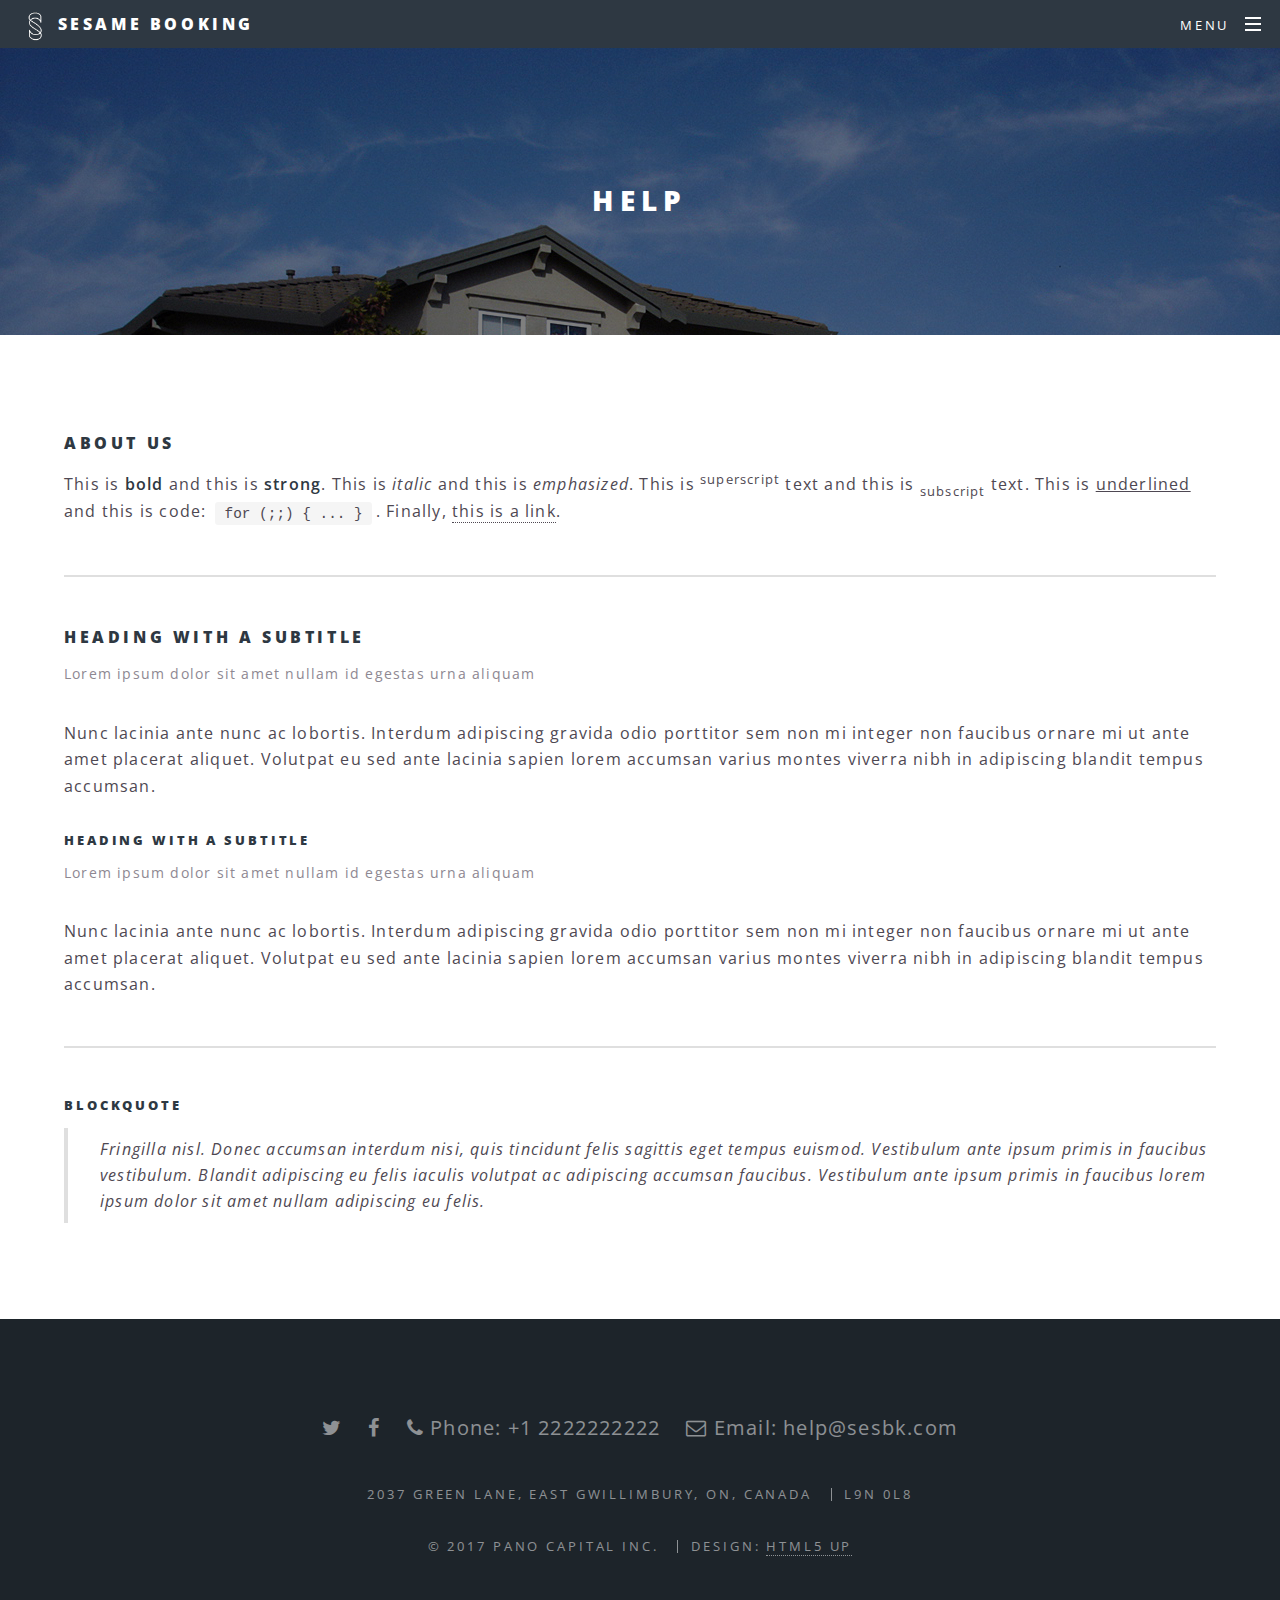
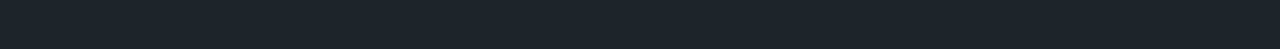
<file: help.html>
<!DOCTYPE HTML>
<!--
	Spectral by HTML5 UP
	html5up.net | @ajlkn
	Free for personal and commercial use under the CCA 3.0 license (html5up.net/license)
-->
<html>

<head>
	<title>Sesame Booking - Help</title>
	<meta charset="utf-8" />
	<meta name="viewport" content="width=device-width, initial-scale=1" />
	<!--[if lte IE 8]><script src="assets/js/ie/html5shiv.js"></script><![endif]-->
	<link rel="stylesheet" href="assets/css/main.css" />
	<!--[if lte IE 8]><link rel="stylesheet" href="assets/css/ie8.css" /><![endif]-->
	<!--[if lte IE 9]><link rel="stylesheet" href="assets/css/ie9.css" /><![endif]-->
</head>

<body>

	<!-- Page Wrapper -->
	<div id="page-wrapper">

		<!-- Header -->
		<header id="header">
			<h1>
				<a href="index.html">
					<img src="images/icon.png" width="30" height="30" style="vertical-align:middle" /> Sesame Booking</a>
			</h1>
			<nav id="nav">
				<ul>
					<li class="special">
						<a href="#menu" class="menuToggle">
							<span>Menu</span>
						</a>
						<div id="menu">
							<ul>
								<li>
									<a href="index.html">Home</a>
								</li>
								<li>
									<a href="client.html">Client</a>
								</li>
								<li>
									<a href="agent.html">Agent</a>
								</li>
								<li>
									<a href="client.html#cta">Client Download</a>
								</li>
								<li>
									<a href="agent.html#cta">Agent Download</a>
								</li>
								<li>
									<a href="help.html">Help</a>
								</li>
								<li> </li>
								<li>
									<a href="http://panohomes.com/">Visite our brokerage</a>
								</li>
							</ul>
						</div>
					</li>
				</ul>
			</nav>
		</header>

		<!-- Main -->
		<article id="main">
			<header>
				<h2>Help</h2>
				<!-- <p></p> -->
			</header>
			<section class="wrapper style5">
				<div class="inner">
					<section>
						<h4>About Us</h4>
						<p>This is
							<b>bold</b> and this is
							<strong>strong</strong>. This is
							<i>italic</i> and this is
							<em>emphasized</em>. This is
							<sup>superscript</sup> text and this is
							<sub>subscript</sub> text. This is
							<u>underlined</u> and this is code:
							<code>for (;;) { ... }</code>. Finally,
							<a href="#">this is a link</a>.</p>
						<hr />
						<header>
							<h4>Heading with a Subtitle</h4>
							<p>Lorem ipsum dolor sit amet nullam id egestas urna aliquam</p>
						</header>
						<p>Nunc lacinia ante nunc ac lobortis. Interdum adipiscing gravida odio porttitor sem non mi integer non faucibus ornare
							mi ut ante amet placerat aliquet. Volutpat eu sed ante lacinia sapien lorem accumsan varius montes viverra nibh in
							adipiscing blandit tempus accumsan.</p>
						<header>
							<h5>Heading with a Subtitle</h5>
							<p>Lorem ipsum dolor sit amet nullam id egestas urna aliquam</p>
						</header>
						<p>Nunc lacinia ante nunc ac lobortis. Interdum adipiscing gravida odio porttitor sem non mi integer non faucibus ornare
							mi ut ante amet placerat aliquet. Volutpat eu sed ante lacinia sapien lorem accumsan varius montes viverra nibh in
							adipiscing blandit tempus accumsan.</p>
						<hr />
						<h5>Blockquote</h5>
						<blockquote>Fringilla nisl. Donec accumsan interdum nisi, quis tincidunt felis sagittis eget tempus euismod. Vestibulum ante ipsum
							primis in faucibus vestibulum. Blandit adipiscing eu felis iaculis volutpat ac adipiscing accumsan faucibus. Vestibulum
							ante ipsum primis in faucibus lorem ipsum dolor sit amet nullam adipiscing eu felis.</blockquote>

					</section>
				</div>
			</section>
		</article>

		<!-- Footer -->
		<footer id="footer">
			<ul class="icons">
				<li>
					<a href="#" class="icon fa-twitter">
						<span class="label">Twitter</span>
					</a>
				</li>
				<li>
					<a href="#" class="icon fa-facebook">
						<span class="label">Facebook</span>
					</a>
				</li>
				<li>
					<a href="phoneto:2222222222" class="icon fa-phone">
						Phone: +1 2222222222
					</a>
				</li>
				<li>
					<a href="mailto:help@sesbk.com" class="icon fa-envelope-o">
						Email: help@sesbk.com
					</a>
				</li>
			</ul>
			<ul class="copyright">
				<li>2037 Green Lane, East Gwillimbury, ON, Canada</li>
				<li>L9N 0L8</li>
			</ul>
			<ul class="copyright">
				<li>&copy; 2017 Pano Capital Inc.</li>
				<li>Design:
					<a href="http://html5up.net">HTML5 UP</a>
				</li>
			</ul>
		</footer>

	</div>

	<!-- Scripts -->
	<script src="assets/js/jquery.min.js"></script>
	<script src="assets/js/jquery.scrollex.min.js"></script>
	<script src="assets/js/jquery.scrolly.min.js"></script>
	<script src="assets/js/skel.min.js"></script>
	<script src="assets/js/util.js"></script>
	<!--[if lte IE 8]><script src="assets/js/ie/respond.min.js"></script><![endif]-->
	<script src="assets/js/main.js"></script>

</body>

</html>
</file>
<file: assets/css/ie8.css>
/*
	Spectral by HTML5 UP
	html5up.net | @ajlkn
	Free for personal and commercial use under the CCA 3.0 license (html5up.net/license)
*/

/* Icon */

	.icon.major {
		border: none;
	}

		.icon.major:before {
			font-size: 3em;
		}

/* Form */

	label {
		color: #2E3842;
	}

	input[type="text"],
	input[type="password"],
	input[type="email"],
	select,
	textarea {
		border: solid 1px #dfdfdf;
	}

/* Button */

	input[type="submit"],
	input[type="reset"],
	input[type="button"],
	button,
	.button {
		border: solid 2px #dfdfdf;
	}

		input[type="submit"].special,
		input[type="reset"].special,
		input[type="button"].special,
		button.special,
		.button.special {
			border: 0 !important;
		}

/* Page Wrapper + Menu */

	#menu {
		display: none;
	}

	body.is-menu-visible #menu {
		display: block;
	}

/* Header */

	#header nav > ul > li > a.menuToggle:after {
		display: none;
	}

/* Banner + Wrapper (style4) */

	#banner,
	.wrapper.style4 {
		-ms-behavior: url("assets/js/ie/backgroundsize.min.htc");
	}

		#banner:before,
		.wrapper.style4:before {
			display: none;
		}

/* Banner */

	#banner .more {
		height: 4em;
	}

		#banner .more:after {
			display: none;
		}

/* Main */

	#main > header {
		-ms-behavior: url("assets/js/ie/backgroundsize.min.htc");
	}

		#main > header:before {
			display: none;
		}
</file>
<file: assets/css/ie9.css>
/*
	Spectral by HTML5 UP
	html5up.net | @ajlkn
	Free for personal and commercial use under the CCA 3.0 license (html5up.net/license)
*/

/* Spotlight */

	.spotlight {
		display: block;
	}

		.spotlight .image {
			display: inline-block;
			vertical-align: top;
		}

		.spotlight .content {
			padding: 4em 4em 2em 4em ;
			display: inline-block;
		}

		.spotlight:after {
			clear: both;
			content: '';
			display: block;
		}

/* Features */

	.features {
		display: block;
	}

		.features li {
			float: left;
		}

		.features:after {
			content: '';
			display: block;
			clear: both;
		}

/* Banner + Wrapper (style4) */

	#banner,
	.wrapper.style4 {
		background-image: url("../../images/banner.jpg");
		background-position: center center;
		background-repeat: no-repeat;
		background-size: cover;
		position: relative;
	}

		#banner:before,
		.wrapper.style4:before {
			background: #000000;
			content: '';
			height: 100%;
			left: 0;
			opacity: 0.5;
			position: absolute;
			top: 0;
			width: 100%;
		}

		#banner .inner,
		.wrapper.style4 .inner {
			position: relative;
			z-index: 1;
		}

/* Banner */

	#banner {
		padding: 14em 0 12em 0 ;
		height: auto;
	}

		#banner:after {
			display: none;
		}

/* CTA */

	#cta .inner header {
		float: left;
	}

	#cta .inner .actions {
		float: left;
	}

	#cta .inner:after {
		clear: both;
		content: '';
		display: block;
	}

/* Main */

	#main > header {
		background-image: url("../../images/banner.jpg");
		background-position: center center;
		background-repeat: no-repeat;
		background-size: cover;
		position: relative;
	}

		#main > header:before {
			background: #000000;
			content: '';
			height: 100%;
			left: 0;
			opacity: 0.5;
			position: absolute;
			top: 0;
			width: 100%;
		}

		#main > header > * {
			position: relative;
			z-index: 1;
		}
</file>
<file: assets/css/main.css>
@import url(font-awesome.min.css);
@import url("https://fonts.googleapis.com/css?family=Open+Sans:400,400italic,600,600italic,800,800italic");

/*
	Spectral by HTML5 UP
	html5up.net | @ajlkn
	Free for personal and commercial use under the CCA 3.0 license (html5up.net/license)
*/

/* Reset */

	html, body, div, span, applet, object, iframe, h1, h2, h3, h4, h5, h6, p, blockquote, pre, a, abbr, acronym, address, big, cite, code, del, dfn, em, img, ins, kbd, q, s, samp, small, strike, strong, sub, sup, tt, var, b, u, i, center, dl, dt, dd, ol, ul, li, fieldset, form, label, legend, table, caption, tbody, tfoot, thead, tr, th, td, article, aside, canvas, details, embed, figure, figcaption, footer, header, hgroup, menu, nav, output, ruby, section, summary, time, mark, audio, video {
		margin: 0;
		padding: 0;
		border: 0;
		font-size: 100%;
		font: inherit;
		vertical-align: baseline;
	}

	article, aside, details, figcaption, figure, footer, header, hgroup, menu, nav, section {
		display: block;
	}

	body {
		line-height: 1;
	}

	ol, ul {
		list-style: none;
	}

	blockquote, q {
		quotes: none;
	}

	blockquote:before, blockquote:after, q:before, q:after {
		content: '';
		content: none;
	}

	table {
		border-collapse: collapse;
		border-spacing: 0;
	}

	body {
		-webkit-text-size-adjust: none;
	}

/* Box Model */

	*, *:before, *:after {
		-moz-box-sizing: border-box;
		-webkit-box-sizing: border-box;
		box-sizing: border-box;
	}

/* Grid */

	.row {
		border-bottom: solid 1px transparent;
		-moz-box-sizing: border-box;
		-webkit-box-sizing: border-box;
		box-sizing: border-box;
	}

	.row > * {
		float: left;
		-moz-box-sizing: border-box;
		-webkit-box-sizing: border-box;
		box-sizing: border-box;
	}

	.row:after, .row:before {
		content: '';
		display: block;
		clear: both;
		height: 0;
	}

	.row.uniform > * > :first-child {
		margin-top: 0;
	}

	.row.uniform > * > :last-child {
		margin-bottom: 0;
	}

	.row.\30 \25 > * {
		padding: 0 0 0 0em;
	}

	.row.\30 \25 {
		margin: 0 0 -1px 0em;
	}

	.row.uniform.\30 \25 > * {
		padding: 0em 0 0 0em;
	}

	.row.uniform.\30 \25 {
		margin: 0em 0 -1px 0em;
	}

	.row > * {
		padding: 0 0 0 1.5em;
	}

	.row {
		margin: 0 0 -1px -1.5em;
	}

	.row.uniform > * {
		padding: 1.5em 0 0 1.5em;
	}

	.row.uniform {
		margin: -1.5em 0 -1px -1.5em;
	}

	.row.\32 00\25 > * {
		padding: 0 0 0 3em;
	}

	.row.\32 00\25 {
		margin: 0 0 -1px -3em;
	}

	.row.uniform.\32 00\25 > * {
		padding: 3em 0 0 3em;
	}

	.row.uniform.\32 00\25 {
		margin: -3em 0 -1px -3em;
	}

	.row.\31 50\25 > * {
		padding: 0 0 0 2.25em;
	}

	.row.\31 50\25 {
		margin: 0 0 -1px -2.25em;
	}

	.row.uniform.\31 50\25 > * {
		padding: 2.25em 0 0 2.25em;
	}

	.row.uniform.\31 50\25 {
		margin: -2.25em 0 -1px -2.25em;
	}

	.row.\35 0\25 > * {
		padding: 0 0 0 0.75em;
	}

	.row.\35 0\25 {
		margin: 0 0 -1px -0.75em;
	}

	.row.uniform.\35 0\25 > * {
		padding: 0.75em 0 0 0.75em;
	}

	.row.uniform.\35 0\25 {
		margin: -0.75em 0 -1px -0.75em;
	}

	.row.\32 5\25 > * {
		padding: 0 0 0 0.375em;
	}

	.row.\32 5\25 {
		margin: 0 0 -1px -0.375em;
	}

	.row.uniform.\32 5\25 > * {
		padding: 0.375em 0 0 0.375em;
	}

	.row.uniform.\32 5\25 {
		margin: -0.375em 0 -1px -0.375em;
	}

	.\31 2u, .\31 2u\24 {
		width: 100%;
		clear: none;
		margin-left: 0;
	}

	.\31 1u, .\31 1u\24 {
		width: 91.6666666667%;
		clear: none;
		margin-left: 0;
	}

	.\31 0u, .\31 0u\24 {
		width: 83.3333333333%;
		clear: none;
		margin-left: 0;
	}

	.\39 u, .\39 u\24 {
		width: 75%;
		clear: none;
		margin-left: 0;
	}

	.\38 u, .\38 u\24 {
		width: 66.6666666667%;
		clear: none;
		margin-left: 0;
	}

	.\37 u, .\37 u\24 {
		width: 58.3333333333%;
		clear: none;
		margin-left: 0;
	}

	.\36 u, .\36 u\24 {
		width: 50%;
		clear: none;
		margin-left: 0;
	}

	.\35 u, .\35 u\24 {
		width: 41.6666666667%;
		clear: none;
		margin-left: 0;
	}

	.\34 u, .\34 u\24 {
		width: 33.3333333333%;
		clear: none;
		margin-left: 0;
	}

	.\33 u, .\33 u\24 {
		width: 25%;
		clear: none;
		margin-left: 0;
	}

	.\32 u, .\32 u\24 {
		width: 16.6666666667%;
		clear: none;
		margin-left: 0;
	}

	.\31 u, .\31 u\24 {
		width: 8.3333333333%;
		clear: none;
		margin-left: 0;
	}

	.\31 2u\24 + *,
	.\31 1u\24 + *,
	.\31 0u\24 + *,
	.\39 u\24 + *,
	.\38 u\24 + *,
	.\37 u\24 + *,
	.\36 u\24 + *,
	.\35 u\24 + *,
	.\34 u\24 + *,
	.\33 u\24 + *,
	.\32 u\24 + *,
	.\31 u\24 + * {
		clear: left;
	}

	.\-11u {
		margin-left: 91.66667%;
	}

	.\-10u {
		margin-left: 83.33333%;
	}

	.\-9u {
		margin-left: 75%;
	}

	.\-8u {
		margin-left: 66.66667%;
	}

	.\-7u {
		margin-left: 58.33333%;
	}

	.\-6u {
		margin-left: 50%;
	}

	.\-5u {
		margin-left: 41.66667%;
	}

	.\-4u {
		margin-left: 33.33333%;
	}

	.\-3u {
		margin-left: 25%;
	}

	.\-2u {
		margin-left: 16.66667%;
	}

	.\-1u {
		margin-left: 8.33333%;
	}

	@media screen and (max-width: 1680px) {

		.row > * {
			padding: 0 0 0 1.5em;
		}

		.row {
			margin: 0 0 -1px -1.5em;
		}

		.row.uniform > * {
			padding: 1.5em 0 0 1.5em;
		}

		.row.uniform {
			margin: -1.5em 0 -1px -1.5em;
		}

		.row.\32 00\25 > * {
			padding: 0 0 0 3em;
		}

		.row.\32 00\25 {
			margin: 0 0 -1px -3em;
		}

		.row.uniform.\32 00\25 > * {
			padding: 3em 0 0 3em;
		}

		.row.uniform.\32 00\25 {
			margin: -3em 0 -1px -3em;
		}

		.row.\31 50\25 > * {
			padding: 0 0 0 2.25em;
		}

		.row.\31 50\25 {
			margin: 0 0 -1px -2.25em;
		}

		.row.uniform.\31 50\25 > * {
			padding: 2.25em 0 0 2.25em;
		}

		.row.uniform.\31 50\25 {
			margin: -2.25em 0 -1px -2.25em;
		}

		.row.\35 0\25 > * {
			padding: 0 0 0 0.75em;
		}

		.row.\35 0\25 {
			margin: 0 0 -1px -0.75em;
		}

		.row.uniform.\35 0\25 > * {
			padding: 0.75em 0 0 0.75em;
		}

		.row.uniform.\35 0\25 {
			margin: -0.75em 0 -1px -0.75em;
		}

		.row.\32 5\25 > * {
			padding: 0 0 0 0.375em;
		}

		.row.\32 5\25 {
			margin: 0 0 -1px -0.375em;
		}

		.row.uniform.\32 5\25 > * {
			padding: 0.375em 0 0 0.375em;
		}

		.row.uniform.\32 5\25 {
			margin: -0.375em 0 -1px -0.375em;
		}

		.\31 2u\28xlarge\29, .\31 2u\24\28xlarge\29 {
			width: 100%;
			clear: none;
			margin-left: 0;
		}

		.\31 1u\28xlarge\29, .\31 1u\24\28xlarge\29 {
			width: 91.6666666667%;
			clear: none;
			margin-left: 0;
		}

		.\31 0u\28xlarge\29, .\31 0u\24\28xlarge\29 {
			width: 83.3333333333%;
			clear: none;
			margin-left: 0;
		}

		.\39 u\28xlarge\29, .\39 u\24\28xlarge\29 {
			width: 75%;
			clear: none;
			margin-left: 0;
		}

		.\38 u\28xlarge\29, .\38 u\24\28xlarge\29 {
			width: 66.6666666667%;
			clear: none;
			margin-left: 0;
		}

		.\37 u\28xlarge\29, .\37 u\24\28xlarge\29 {
			width: 58.3333333333%;
			clear: none;
			margin-left: 0;
		}

		.\36 u\28xlarge\29, .\36 u\24\28xlarge\29 {
			width: 50%;
			clear: none;
			margin-left: 0;
		}

		.\35 u\28xlarge\29, .\35 u\24\28xlarge\29 {
			width: 41.6666666667%;
			clear: none;
			margin-left: 0;
		}

		.\34 u\28xlarge\29, .\34 u\24\28xlarge\29 {
			width: 33.3333333333%;
			clear: none;
			margin-left: 0;
		}

		.\33 u\28xlarge\29, .\33 u\24\28xlarge\29 {
			width: 25%;
			clear: none;
			margin-left: 0;
		}

		.\32 u\28xlarge\29, .\32 u\24\28xlarge\29 {
			width: 16.6666666667%;
			clear: none;
			margin-left: 0;
		}

		.\31 u\28xlarge\29, .\31 u\24\28xlarge\29 {
			width: 8.3333333333%;
			clear: none;
			margin-left: 0;
		}

		.\31 2u\24\28xlarge\29 + *,
		.\31 1u\24\28xlarge\29 + *,
		.\31 0u\24\28xlarge\29 + *,
		.\39 u\24\28xlarge\29 + *,
		.\38 u\24\28xlarge\29 + *,
		.\37 u\24\28xlarge\29 + *,
		.\36 u\24\28xlarge\29 + *,
		.\35 u\24\28xlarge\29 + *,
		.\34 u\24\28xlarge\29 + *,
		.\33 u\24\28xlarge\29 + *,
		.\32 u\24\28xlarge\29 + *,
		.\31 u\24\28xlarge\29 + * {
			clear: left;
		}

		.\-11u\28xlarge\29 {
			margin-left: 91.66667%;
		}

		.\-10u\28xlarge\29 {
			margin-left: 83.33333%;
		}

		.\-9u\28xlarge\29 {
			margin-left: 75%;
		}

		.\-8u\28xlarge\29 {
			margin-left: 66.66667%;
		}

		.\-7u\28xlarge\29 {
			margin-left: 58.33333%;
		}

		.\-6u\28xlarge\29 {
			margin-left: 50%;
		}

		.\-5u\28xlarge\29 {
			margin-left: 41.66667%;
		}

		.\-4u\28xlarge\29 {
			margin-left: 33.33333%;
		}

		.\-3u\28xlarge\29 {
			margin-left: 25%;
		}

		.\-2u\28xlarge\29 {
			margin-left: 16.66667%;
		}

		.\-1u\28xlarge\29 {
			margin-left: 8.33333%;
		}

	}

	@media screen and (max-width: 1280px) {

		.row > * {
			padding: 0 0 0 1.5em;
		}

		.row {
			margin: 0 0 -1px -1.5em;
		}

		.row.uniform > * {
			padding: 1.5em 0 0 1.5em;
		}

		.row.uniform {
			margin: -1.5em 0 -1px -1.5em;
		}

		.row.\32 00\25 > * {
			padding: 0 0 0 3em;
		}

		.row.\32 00\25 {
			margin: 0 0 -1px -3em;
		}

		.row.uniform.\32 00\25 > * {
			padding: 3em 0 0 3em;
		}

		.row.uniform.\32 00\25 {
			margin: -3em 0 -1px -3em;
		}

		.row.\31 50\25 > * {
			padding: 0 0 0 2.25em;
		}

		.row.\31 50\25 {
			margin: 0 0 -1px -2.25em;
		}

		.row.uniform.\31 50\25 > * {
			padding: 2.25em 0 0 2.25em;
		}

		.row.uniform.\31 50\25 {
			margin: -2.25em 0 -1px -2.25em;
		}

		.row.\35 0\25 > * {
			padding: 0 0 0 0.75em;
		}

		.row.\35 0\25 {
			margin: 0 0 -1px -0.75em;
		}

		.row.uniform.\35 0\25 > * {
			padding: 0.75em 0 0 0.75em;
		}

		.row.uniform.\35 0\25 {
			margin: -0.75em 0 -1px -0.75em;
		}

		.row.\32 5\25 > * {
			padding: 0 0 0 0.375em;
		}

		.row.\32 5\25 {
			margin: 0 0 -1px -0.375em;
		}

		.row.uniform.\32 5\25 > * {
			padding: 0.375em 0 0 0.375em;
		}

		.row.uniform.\32 5\25 {
			margin: -0.375em 0 -1px -0.375em;
		}

		.\31 2u\28large\29, .\31 2u\24\28large\29 {
			width: 100%;
			clear: none;
			margin-left: 0;
		}

		.\31 1u\28large\29, .\31 1u\24\28large\29 {
			width: 91.6666666667%;
			clear: none;
			margin-left: 0;
		}

		.\31 0u\28large\29, .\31 0u\24\28large\29 {
			width: 83.3333333333%;
			clear: none;
			margin-left: 0;
		}

		.\39 u\28large\29, .\39 u\24\28large\29 {
			width: 75%;
			clear: none;
			margin-left: 0;
		}

		.\38 u\28large\29, .\38 u\24\28large\29 {
			width: 66.6666666667%;
			clear: none;
			margin-left: 0;
		}

		.\37 u\28large\29, .\37 u\24\28large\29 {
			width: 58.3333333333%;
			clear: none;
			margin-left: 0;
		}

		.\36 u\28large\29, .\36 u\24\28large\29 {
			width: 50%;
			clear: none;
			margin-left: 0;
		}

		.\35 u\28large\29, .\35 u\24\28large\29 {
			width: 41.6666666667%;
			clear: none;
			margin-left: 0;
		}

		.\34 u\28large\29, .\34 u\24\28large\29 {
			width: 33.3333333333%;
			clear: none;
			margin-left: 0;
		}

		.\33 u\28large\29, .\33 u\24\28large\29 {
			width: 25%;
			clear: none;
			margin-left: 0;
		}

		.\32 u\28large\29, .\32 u\24\28large\29 {
			width: 16.6666666667%;
			clear: none;
			margin-left: 0;
		}

		.\31 u\28large\29, .\31 u\24\28large\29 {
			width: 8.3333333333%;
			clear: none;
			margin-left: 0;
		}

		.\31 2u\24\28large\29 + *,
		.\31 1u\24\28large\29 + *,
		.\31 0u\24\28large\29 + *,
		.\39 u\24\28large\29 + *,
		.\38 u\24\28large\29 + *,
		.\37 u\24\28large\29 + *,
		.\36 u\24\28large\29 + *,
		.\35 u\24\28large\29 + *,
		.\34 u\24\28large\29 + *,
		.\33 u\24\28large\29 + *,
		.\32 u\24\28large\29 + *,
		.\31 u\24\28large\29 + * {
			clear: left;
		}

		.\-11u\28large\29 {
			margin-left: 91.66667%;
		}

		.\-10u\28large\29 {
			margin-left: 83.33333%;
		}

		.\-9u\28large\29 {
			margin-left: 75%;
		}

		.\-8u\28large\29 {
			margin-left: 66.66667%;
		}

		.\-7u\28large\29 {
			margin-left: 58.33333%;
		}

		.\-6u\28large\29 {
			margin-left: 50%;
		}

		.\-5u\28large\29 {
			margin-left: 41.66667%;
		}

		.\-4u\28large\29 {
			margin-left: 33.33333%;
		}

		.\-3u\28large\29 {
			margin-left: 25%;
		}

		.\-2u\28large\29 {
			margin-left: 16.66667%;
		}

		.\-1u\28large\29 {
			margin-left: 8.33333%;
		}

	}

	@media screen and (max-width: 980px) {

		.row > * {
			padding: 0 0 0 1.5em;
		}

		.row {
			margin: 0 0 -1px -1.5em;
		}

		.row.uniform > * {
			padding: 1.5em 0 0 1.5em;
		}

		.row.uniform {
			margin: -1.5em 0 -1px -1.5em;
		}

		.row.\32 00\25 > * {
			padding: 0 0 0 3em;
		}

		.row.\32 00\25 {
			margin: 0 0 -1px -3em;
		}

		.row.uniform.\32 00\25 > * {
			padding: 3em 0 0 3em;
		}

		.row.uniform.\32 00\25 {
			margin: -3em 0 -1px -3em;
		}

		.row.\31 50\25 > * {
			padding: 0 0 0 2.25em;
		}

		.row.\31 50\25 {
			margin: 0 0 -1px -2.25em;
		}

		.row.uniform.\31 50\25 > * {
			padding: 2.25em 0 0 2.25em;
		}

		.row.uniform.\31 50\25 {
			margin: -2.25em 0 -1px -2.25em;
		}

		.row.\35 0\25 > * {
			padding: 0 0 0 0.75em;
		}

		.row.\35 0\25 {
			margin: 0 0 -1px -0.75em;
		}

		.row.uniform.\35 0\25 > * {
			padding: 0.75em 0 0 0.75em;
		}

		.row.uniform.\35 0\25 {
			margin: -0.75em 0 -1px -0.75em;
		}

		.row.\32 5\25 > * {
			padding: 0 0 0 0.375em;
		}

		.row.\32 5\25 {
			margin: 0 0 -1px -0.375em;
		}

		.row.uniform.\32 5\25 > * {
			padding: 0.375em 0 0 0.375em;
		}

		.row.uniform.\32 5\25 {
			margin: -0.375em 0 -1px -0.375em;
		}

		.\31 2u\28medium\29, .\31 2u\24\28medium\29 {
			width: 100%;
			clear: none;
			margin-left: 0;
		}

		.\31 1u\28medium\29, .\31 1u\24\28medium\29 {
			width: 91.6666666667%;
			clear: none;
			margin-left: 0;
		}

		.\31 0u\28medium\29, .\31 0u\24\28medium\29 {
			width: 83.3333333333%;
			clear: none;
			margin-left: 0;
		}

		.\39 u\28medium\29, .\39 u\24\28medium\29 {
			width: 75%;
			clear: none;
			margin-left: 0;
		}

		.\38 u\28medium\29, .\38 u\24\28medium\29 {
			width: 66.6666666667%;
			clear: none;
			margin-left: 0;
		}

		.\37 u\28medium\29, .\37 u\24\28medium\29 {
			width: 58.3333333333%;
			clear: none;
			margin-left: 0;
		}

		.\36 u\28medium\29, .\36 u\24\28medium\29 {
			width: 50%;
			clear: none;
			margin-left: 0;
		}

		.\35 u\28medium\29, .\35 u\24\28medium\29 {
			width: 41.6666666667%;
			clear: none;
			margin-left: 0;
		}

		.\34 u\28medium\29, .\34 u\24\28medium\29 {
			width: 33.3333333333%;
			clear: none;
			margin-left: 0;
		}

		.\33 u\28medium\29, .\33 u\24\28medium\29 {
			width: 25%;
			clear: none;
			margin-left: 0;
		}

		.\32 u\28medium\29, .\32 u\24\28medium\29 {
			width: 16.6666666667%;
			clear: none;
			margin-left: 0;
		}

		.\31 u\28medium\29, .\31 u\24\28medium\29 {
			width: 8.3333333333%;
			clear: none;
			margin-left: 0;
		}

		.\31 2u\24\28medium\29 + *,
		.\31 1u\24\28medium\29 + *,
		.\31 0u\24\28medium\29 + *,
		.\39 u\24\28medium\29 + *,
		.\38 u\24\28medium\29 + *,
		.\37 u\24\28medium\29 + *,
		.\36 u\24\28medium\29 + *,
		.\35 u\24\28medium\29 + *,
		.\34 u\24\28medium\29 + *,
		.\33 u\24\28medium\29 + *,
		.\32 u\24\28medium\29 + *,
		.\31 u\24\28medium\29 + * {
			clear: left;
		}

		.\-11u\28medium\29 {
			margin-left: 91.66667%;
		}

		.\-10u\28medium\29 {
			margin-left: 83.33333%;
		}

		.\-9u\28medium\29 {
			margin-left: 75%;
		}

		.\-8u\28medium\29 {
			margin-left: 66.66667%;
		}

		.\-7u\28medium\29 {
			margin-left: 58.33333%;
		}

		.\-6u\28medium\29 {
			margin-left: 50%;
		}

		.\-5u\28medium\29 {
			margin-left: 41.66667%;
		}

		.\-4u\28medium\29 {
			margin-left: 33.33333%;
		}

		.\-3u\28medium\29 {
			margin-left: 25%;
		}

		.\-2u\28medium\29 {
			margin-left: 16.66667%;
		}

		.\-1u\28medium\29 {
			margin-left: 8.33333%;
		}

	}

	@media screen and (max-width: 736px) {

		.row > * {
			padding: 0 0 0 1.5em;
		}

		.row {
			margin: 0 0 -1px -1.5em;
		}

		.row.uniform > * {
			padding: 1.5em 0 0 1.5em;
		}

		.row.uniform {
			margin: -1.5em 0 -1px -1.5em;
		}

		.row.\32 00\25 > * {
			padding: 0 0 0 3em;
		}

		.row.\32 00\25 {
			margin: 0 0 -1px -3em;
		}

		.row.uniform.\32 00\25 > * {
			padding: 3em 0 0 3em;
		}

		.row.uniform.\32 00\25 {
			margin: -3em 0 -1px -3em;
		}

		.row.\31 50\25 > * {
			padding: 0 0 0 2.25em;
		}

		.row.\31 50\25 {
			margin: 0 0 -1px -2.25em;
		}

		.row.uniform.\31 50\25 > * {
			padding: 2.25em 0 0 2.25em;
		}

		.row.uniform.\31 50\25 {
			margin: -2.25em 0 -1px -2.25em;
		}

		.row.\35 0\25 > * {
			padding: 0 0 0 0.75em;
		}

		.row.\35 0\25 {
			margin: 0 0 -1px -0.75em;
		}

		.row.uniform.\35 0\25 > * {
			padding: 0.75em 0 0 0.75em;
		}

		.row.uniform.\35 0\25 {
			margin: -0.75em 0 -1px -0.75em;
		}

		.row.\32 5\25 > * {
			padding: 0 0 0 0.375em;
		}

		.row.\32 5\25 {
			margin: 0 0 -1px -0.375em;
		}

		.row.uniform.\32 5\25 > * {
			padding: 0.375em 0 0 0.375em;
		}

		.row.uniform.\32 5\25 {
			margin: -0.375em 0 -1px -0.375em;
		}

		.\31 2u\28small\29, .\31 2u\24\28small\29 {
			width: 100%;
			clear: none;
			margin-left: 0;
		}

		.\31 1u\28small\29, .\31 1u\24\28small\29 {
			width: 91.6666666667%;
			clear: none;
			margin-left: 0;
		}

		.\31 0u\28small\29, .\31 0u\24\28small\29 {
			width: 83.3333333333%;
			clear: none;
			margin-left: 0;
		}

		.\39 u\28small\29, .\39 u\24\28small\29 {
			width: 75%;
			clear: none;
			margin-left: 0;
		}

		.\38 u\28small\29, .\38 u\24\28small\29 {
			width: 66.6666666667%;
			clear: none;
			margin-left: 0;
		}

		.\37 u\28small\29, .\37 u\24\28small\29 {
			width: 58.3333333333%;
			clear: none;
			margin-left: 0;
		}

		.\36 u\28small\29, .\36 u\24\28small\29 {
			width: 50%;
			clear: none;
			margin-left: 0;
		}

		.\35 u\28small\29, .\35 u\24\28small\29 {
			width: 41.6666666667%;
			clear: none;
			margin-left: 0;
		}

		.\34 u\28small\29, .\34 u\24\28small\29 {
			width: 33.3333333333%;
			clear: none;
			margin-left: 0;
		}

		.\33 u\28small\29, .\33 u\24\28small\29 {
			width: 25%;
			clear: none;
			margin-left: 0;
		}

		.\32 u\28small\29, .\32 u\24\28small\29 {
			width: 16.6666666667%;
			clear: none;
			margin-left: 0;
		}

		.\31 u\28small\29, .\31 u\24\28small\29 {
			width: 8.3333333333%;
			clear: none;
			margin-left: 0;
		}

		.\31 2u\24\28small\29 + *,
		.\31 1u\24\28small\29 + *,
		.\31 0u\24\28small\29 + *,
		.\39 u\24\28small\29 + *,
		.\38 u\24\28small\29 + *,
		.\37 u\24\28small\29 + *,
		.\36 u\24\28small\29 + *,
		.\35 u\24\28small\29 + *,
		.\34 u\24\28small\29 + *,
		.\33 u\24\28small\29 + *,
		.\32 u\24\28small\29 + *,
		.\31 u\24\28small\29 + * {
			clear: left;
		}

		.\-11u\28small\29 {
			margin-left: 91.66667%;
		}

		.\-10u\28small\29 {
			margin-left: 83.33333%;
		}

		.\-9u\28small\29 {
			margin-left: 75%;
		}

		.\-8u\28small\29 {
			margin-left: 66.66667%;
		}

		.\-7u\28small\29 {
			margin-left: 58.33333%;
		}

		.\-6u\28small\29 {
			margin-left: 50%;
		}

		.\-5u\28small\29 {
			margin-left: 41.66667%;
		}

		.\-4u\28small\29 {
			margin-left: 33.33333%;
		}

		.\-3u\28small\29 {
			margin-left: 25%;
		}

		.\-2u\28small\29 {
			margin-left: 16.66667%;
		}

		.\-1u\28small\29 {
			margin-left: 8.33333%;
		}

	}

	@media screen and (max-width: 480px) {

		.row > * {
			padding: 0 0 0 1.5em;
		}

		.row {
			margin: 0 0 -1px -1.5em;
		}

		.row.uniform > * {
			padding: 1.5em 0 0 1.5em;
		}

		.row.uniform {
			margin: -1.5em 0 -1px -1.5em;
		}

		.row.\32 00\25 > * {
			padding: 0 0 0 3em;
		}

		.row.\32 00\25 {
			margin: 0 0 -1px -3em;
		}

		.row.uniform.\32 00\25 > * {
			padding: 3em 0 0 3em;
		}

		.row.uniform.\32 00\25 {
			margin: -3em 0 -1px -3em;
		}

		.row.\31 50\25 > * {
			padding: 0 0 0 2.25em;
		}

		.row.\31 50\25 {
			margin: 0 0 -1px -2.25em;
		}

		.row.uniform.\31 50\25 > * {
			padding: 2.25em 0 0 2.25em;
		}

		.row.uniform.\31 50\25 {
			margin: -2.25em 0 -1px -2.25em;
		}

		.row.\35 0\25 > * {
			padding: 0 0 0 0.75em;
		}

		.row.\35 0\25 {
			margin: 0 0 -1px -0.75em;
		}

		.row.uniform.\35 0\25 > * {
			padding: 0.75em 0 0 0.75em;
		}

		.row.uniform.\35 0\25 {
			margin: -0.75em 0 -1px -0.75em;
		}

		.row.\32 5\25 > * {
			padding: 0 0 0 0.375em;
		}

		.row.\32 5\25 {
			margin: 0 0 -1px -0.375em;
		}

		.row.uniform.\32 5\25 > * {
			padding: 0.375em 0 0 0.375em;
		}

		.row.uniform.\32 5\25 {
			margin: -0.375em 0 -1px -0.375em;
		}

		.\31 2u\28xsmall\29, .\31 2u\24\28xsmall\29 {
			width: 100%;
			clear: none;
			margin-left: 0;
		}

		.\31 1u\28xsmall\29, .\31 1u\24\28xsmall\29 {
			width: 91.6666666667%;
			clear: none;
			margin-left: 0;
		}

		.\31 0u\28xsmall\29, .\31 0u\24\28xsmall\29 {
			width: 83.3333333333%;
			clear: none;
			margin-left: 0;
		}

		.\39 u\28xsmall\29, .\39 u\24\28xsmall\29 {
			width: 75%;
			clear: none;
			margin-left: 0;
		}

		.\38 u\28xsmall\29, .\38 u\24\28xsmall\29 {
			width: 66.6666666667%;
			clear: none;
			margin-left: 0;
		}

		.\37 u\28xsmall\29, .\37 u\24\28xsmall\29 {
			width: 58.3333333333%;
			clear: none;
			margin-left: 0;
		}

		.\36 u\28xsmall\29, .\36 u\24\28xsmall\29 {
			width: 50%;
			clear: none;
			margin-left: 0;
		}

		.\35 u\28xsmall\29, .\35 u\24\28xsmall\29 {
			width: 41.6666666667%;
			clear: none;
			margin-left: 0;
		}

		.\34 u\28xsmall\29, .\34 u\24\28xsmall\29 {
			width: 33.3333333333%;
			clear: none;
			margin-left: 0;
		}

		.\33 u\28xsmall\29, .\33 u\24\28xsmall\29 {
			width: 25%;
			clear: none;
			margin-left: 0;
		}

		.\32 u\28xsmall\29, .\32 u\24\28xsmall\29 {
			width: 16.6666666667%;
			clear: none;
			margin-left: 0;
		}

		.\31 u\28xsmall\29, .\31 u\24\28xsmall\29 {
			width: 8.3333333333%;
			clear: none;
			margin-left: 0;
		}

		.\31 2u\24\28xsmall\29 + *,
		.\31 1u\24\28xsmall\29 + *,
		.\31 0u\24\28xsmall\29 + *,
		.\39 u\24\28xsmall\29 + *,
		.\38 u\24\28xsmall\29 + *,
		.\37 u\24\28xsmall\29 + *,
		.\36 u\24\28xsmall\29 + *,
		.\35 u\24\28xsmall\29 + *,
		.\34 u\24\28xsmall\29 + *,
		.\33 u\24\28xsmall\29 + *,
		.\32 u\24\28xsmall\29 + *,
		.\31 u\24\28xsmall\29 + * {
			clear: left;
		}

		.\-11u\28xsmall\29 {
			margin-left: 91.66667%;
		}

		.\-10u\28xsmall\29 {
			margin-left: 83.33333%;
		}

		.\-9u\28xsmall\29 {
			margin-left: 75%;
		}

		.\-8u\28xsmall\29 {
			margin-left: 66.66667%;
		}

		.\-7u\28xsmall\29 {
			margin-left: 58.33333%;
		}

		.\-6u\28xsmall\29 {
			margin-left: 50%;
		}

		.\-5u\28xsmall\29 {
			margin-left: 41.66667%;
		}

		.\-4u\28xsmall\29 {
			margin-left: 33.33333%;
		}

		.\-3u\28xsmall\29 {
			margin-left: 25%;
		}

		.\-2u\28xsmall\29 {
			margin-left: 16.66667%;
		}

		.\-1u\28xsmall\29 {
			margin-left: 8.33333%;
		}

	}

/* Basic */

	@-ms-viewport {
		width: device-width;
	}

	body {
		background: #2e3842;
	}

		body.is-loading *, body.is-loading *:before, body.is-loading *:after {
			-moz-animation: none !important;
			-webkit-animation: none !important;
			-ms-animation: none !important;
			animation: none !important;
			-moz-transition: none !important;
			-webkit-transition: none !important;
			-ms-transition: none !important;
			transition: none !important;
		}

	body, input, select, textarea {
		color: #fff;
		font-family: "Open Sans", Helvetica, sans-serif;
		font-size: 15pt;
		font-weight: 400;
		letter-spacing: 0.075em;
		line-height: 1.65em;
	}

		@media screen and (max-width: 1680px) {

			body, input, select, textarea {
				font-size: 13pt;
			}

		}

		@media screen and (max-width: 1280px) {

			body, input, select, textarea {
				font-size: 12pt;
			}

		}

		@media screen and (max-width: 736px) {

			body, input, select, textarea {
				font-size: 11pt;
				letter-spacing: 0.0375em;
			}

		}

	a {
		-moz-transition: color 0.2s ease, border-bottom-color 0.2s ease;
		-webkit-transition: color 0.2s ease, border-bottom-color 0.2s ease;
		-ms-transition: color 0.2s ease, border-bottom-color 0.2s ease;
		transition: color 0.2s ease, border-bottom-color 0.2s ease;
		border-bottom: dotted 1px;
		color: inherit;
		text-decoration: none;
	}

		a:hover {
			border-bottom-color: transparent;
		}

	strong, b {
		color: #fff;
		font-weight: 600;
	}

	em, i {
		font-style: italic;
	}

	p {
		margin: 0 0 2em 0;
	}

	h1, h2, h3, h4, h5, h6 {
		color: #fff;
		font-weight: 800;
		letter-spacing: 0.225em;
		line-height: 1em;
		margin: 0 0 1em 0;
		text-transform: uppercase;
	}

		h1 a, h2 a, h3 a, h4 a, h5 a, h6 a {
			color: inherit;
			text-decoration: none;
		}

	h2 {
		font-size: 1.35em;
		line-height: 1.75em;
	}

		@media screen and (max-width: 736px) {

			h2 {
				font-size: 1.1em;
				line-height: 1.65em;
			}

		}

	h3 {
		font-size: 1.15em;
		line-height: 1.75em;
	}

		@media screen and (max-width: 736px) {

			h3 {
				font-size: 1em;
				line-height: 1.65em;
			}

		}

	h4 {
		font-size: 1em;
		line-height: 1.5em;
	}

	h5 {
		font-size: 0.8em;
		line-height: 1.5em;
	}

	h6 {
		font-size: 0.7em;
		line-height: 1.5em;
	}

	sub {
		font-size: 0.8em;
		position: relative;
		top: 0.5em;
	}

	sup {
		font-size: 0.8em;
		position: relative;
		top: -0.5em;
	}

	hr {
		border: 0;
		border-bottom: solid 2px #fff;
		margin: 3em 0;
	}

		hr.major {
			margin: 4.5em 0;
		}

	blockquote {
		border-left: solid 4px #fff;
		font-style: italic;
		margin: 0 0 2em 0;
		padding: 0.5em 0 0.5em 2em;
	}

	code {
		background: rgba(144, 144, 144, 0.25);
		border-radius: 3px;
		font-family: "Courier New", monospace;
		font-size: 0.9em;
		letter-spacing: 0;
		margin: 0 0.25em;
		padding: 0.25em 0.65em;
	}

	pre {
		-webkit-overflow-scrolling: touch;
		font-family: "Courier New", monospace;
		font-size: 0.9em;
		margin: 0 0 2em 0;
	}

		pre code {
			display: block;
			line-height: 1.75em;
			padding: 1em 1.5em;
			overflow-x: auto;
		}

	.align-left {
		text-align: left;
	}

	.align-center {
		text-align: center;
	}

	.align-right {
		text-align: right;
	}

/* Section/Article */

	section.special, article.special {
		text-align: center;
	}

	header p {
		color: rgba(255, 255, 255, 0.5);
		position: relative;
		top: -0.25em;
	}

	header h3 + p {
		font-size: 1.1em;
	}

	header h4 + p,
	header h5 + p,
	header h6 + p {
		font-size: 0.9em;
	}

	header.major {
		margin: 0 0 3.5em 0;
	}

		header.major h2, header.major h3, header.major h4, header.major h5, header.major h6 {
			border-bottom: solid 2px #fff;
			display: inline-block;
			padding-bottom: 1em;
			position: relative;
		}

			header.major h2:after, header.major h3:after, header.major h4:after, header.major h5:after, header.major h6:after {
				content: '';
				display: block;
				height: 1px;
			}

		header.major p {
			color: #fff;
			top: 0;
		}

		@media screen and (max-width: 736px) {

			header.major {
				margin: 0 0 2em 0;
			}

		}

	@media screen and (max-width: 980px) {

		header br {
			display: none;
		}

	}

/* Form */

	form {
		margin: 0 0 2em 0;
	}

	label {
		color: #fff;
		display: block;
		font-size: 0.9em;
		font-weight: 600;
		margin: 0 0 1em 0;
	}

	input[type="text"],
	input[type="password"],
	input[type="email"],
	select,
	textarea {
		-moz-appearance: none;
		-webkit-appearance: none;
		-ms-appearance: none;
		appearance: none;
		background: rgba(144, 144, 144, 0.25);
		border-radius: 3px;
		border: none;
		color: inherit;
		display: block;
		outline: 0;
		padding: 0 1em;
		text-decoration: none;
		width: 100%;
	}

		input[type="text"]:invalid,
		input[type="password"]:invalid,
		input[type="email"]:invalid,
		select:invalid,
		textarea:invalid {
			box-shadow: none;
		}

		input[type="text"]:focus,
		input[type="password"]:focus,
		input[type="email"]:focus,
		select:focus,
		textarea:focus {
			box-shadow: 0 0 0 2px #21b2a6;
		}

	.select-wrapper {
		text-decoration: none;
		display: block;
		position: relative;
	}

		.select-wrapper:before {
			-moz-osx-font-smoothing: grayscale;
			-webkit-font-smoothing: antialiased;
			font-family: FontAwesome;
			font-style: normal;
			font-weight: normal;
			text-transform: none !important;
		}

		.select-wrapper:before {
			-moz-pointer-events: none;
			-webkit-pointer-events: none;
			-ms-pointer-events: none;
			pointer-events: none;
			color: #fff;
			content: '\f078';
			display: block;
			height: 2.75em;
			line-height: 2.75em;
			position: absolute;
			right: 0;
			text-align: center;
			top: 0;
			width: 2.75em;
		}

		.select-wrapper select::-ms-expand {
			display: none;
		}

	input[type="text"],
	input[type="password"],
	input[type="email"],
	select {
		height: 2.75em;
	}

	textarea {
		padding: 0.75em 1em;
	}

	input[type="checkbox"],
	input[type="radio"] {
		-moz-appearance: none;
		-webkit-appearance: none;
		-ms-appearance: none;
		appearance: none;
		display: block;
		float: left;
		margin-right: -2em;
		opacity: 0;
		width: 1em;
		z-index: -1;
	}

		input[type="checkbox"] + label,
		input[type="radio"] + label {
			text-decoration: none;
			color: #fff;
			cursor: pointer;
			display: inline-block;
			font-size: 1em;
			font-weight: 400;
			padding-left: 2.4em;
			padding-right: 0.75em;
			position: relative;
		}

			input[type="checkbox"] + label:before,
			input[type="radio"] + label:before {
				-moz-osx-font-smoothing: grayscale;
				-webkit-font-smoothing: antialiased;
				font-family: FontAwesome;
				font-style: normal;
				font-weight: normal;
				text-transform: none !important;
			}

			input[type="checkbox"] + label:before,
			input[type="radio"] + label:before {
				background: rgba(144, 144, 144, 0.25);
				border-radius: 3px;
				content: '';
				display: inline-block;
				height: 1.65em;
				left: 0;
				line-height: 1.58125em;
				position: absolute;
				text-align: center;
				top: 0;
				width: 1.65em;
			}

		input[type="checkbox"]:checked + label:before,
		input[type="radio"]:checked + label:before {
			background: #2e3842;
			color: #fff;
			content: '\f00c';
		}

		input[type="checkbox"]:focus + label:before,
		input[type="radio"]:focus + label:before {
			box-shadow: 0 0 0 2px #21b2a6;
		}

	input[type="checkbox"] + label:before {
		border-radius: 3px;
	}

	input[type="radio"] + label:before {
		border-radius: 100%;
	}

	::-webkit-input-placeholder {
		color: rgba(255, 255, 255, 0.5) !important;
		opacity: 1.0;
	}

	:-moz-placeholder {
		color: rgba(255, 255, 255, 0.5) !important;
		opacity: 1.0;
	}

	::-moz-placeholder {
		color: rgba(255, 255, 255, 0.5) !important;
		opacity: 1.0;
	}

	:-ms-input-placeholder {
		color: rgba(255, 255, 255, 0.5) !important;
		opacity: 1.0;
	}

	.formerize-placeholder {
		color: rgba(255, 255, 255, 0.5) !important;
		opacity: 1.0;
	}

/* Box */

	.box {
		border-radius: 3px;
		border: solid 2px #fff;
		margin-bottom: 2em;
		padding: 1.5em;
	}

		.box > :last-child,
		.box > :last-child > :last-child,
		.box > :last-child > :last-child > :last-child {
			margin-bottom: 0;
		}

		.box.alt {
			border: 0;
			border-radius: 0;
			padding: 0;
		}

/* Icon */

	.icon {
		text-decoration: none;
		border-bottom: none;
		position: relative;
	}

		.icon:before {
			-moz-osx-font-smoothing: grayscale;
			-webkit-font-smoothing: antialiased;
			font-family: FontAwesome;
			font-style: normal;
			font-weight: normal;
			text-transform: none !important;
		}

		.icon > .label {
			display: none;
		}

		.icon.major {
			-moz-transform: rotate(-45deg);
			-webkit-transform: rotate(-45deg);
			-ms-transform: rotate(-45deg);
			transform: rotate(-45deg);
			border-radius: 3px;
			border: solid 2px #fff;
			display: inline-block;
			font-size: 1.35em;
			height: calc(3em + 2px);
			line-height: 3em;
			text-align: center;
			width: calc(3em + 2px);
		}

			.icon.major:before {
				-moz-transform: rotate(45deg);
				-webkit-transform: rotate(45deg);
				-ms-transform: rotate(45deg);
				transform: rotate(45deg);
				display: inline-block;
				font-size: 1.5em;
			}

			@media screen and (max-width: 736px) {

				.icon.major {
					font-size: 1em;
				}

			}

		.icon.style1 {
			color: #00ffcc;
		}

		.icon.style2 {
			color: #00f0ff;
		}

		.icon.style3 {
			color: #76ddff;
		}

/* Image */

	.image {
		border-radius: 3px;
		border: 0;
		display: inline-block;
		position: relative;
	}

		.image img {
			border-radius: 3px;
			display: block;
		}

		.image.left {
			float: left;
			margin: 0 2em 2em 0;
			top: 0.25em;
		}

		.image.right {
			float: right;
			margin: 0 0 2em 2em;
			top: 0.25em;
		}

		.image.left, .image.right {
			max-width: 40%;
		}

			.image.left img, .image.right img {
				width: 100%;
			}

		.image.fit {
			display: block;
			margin: 0 0 2em 0;
			width: 100%;
		}

			.image.fit img {
				width: 100%;
			}

/* List */

	ol {
		list-style: decimal;
		margin: 0 0 2em 0;
		padding-left: 1.25em;
	}

		ol li {
			padding-left: 0.25em;
		}

	ul {
		list-style: disc;
		margin: 0 0 2em 0;
		padding-left: 1em;
	}

		ul li {
			padding-left: 0.5em;
		}

		ul.alt {
			list-style: none;
			padding-left: 0;
		}

			ul.alt li {
				border-top: solid 1px #fff;
				padding: 0.5em 0;
			}

				ul.alt li:first-child {
					border-top: 0;
					padding-top: 0;
				}

		ul.icons {
			cursor: default;
			list-style: none;
			padding-left: 0;
		}

			ul.icons li {
				display: inline-block;
				padding: 0 1em 0 0;
			}

				ul.icons li:last-child {
					padding-right: 0 !important;
				}

			ul.icons.major {
				padding: 1em 0;
			}

				ul.icons.major li {
					padding-right: 3.5em;
				}

					@media screen and (max-width: 736px) {

						ul.icons.major li {
							padding: 0 1em !important;
						}

					}

		ul.actions {
			cursor: default;
			list-style: none;
			padding-left: 0;
		}

			ul.actions li {
				display: inline-block;
				padding: 0 1.5em 0 0;
				vertical-align: middle;
			}

				ul.actions li:last-child {
					padding-right: 0;
				}

			ul.actions.small li {
				padding: 0 0.75em 0 0;
			}

			ul.actions.vertical li {
				display: block;
				padding: 1.5em 0 0 0;
			}

				ul.actions.vertical li:first-child {
					padding-top: 0;
				}

				ul.actions.vertical li > * {
					margin-bottom: 0;
				}

			ul.actions.vertical.small li {
				padding: 0.75em 0 0 0;
			}

				ul.actions.vertical.small li:first-child {
					padding-top: 0;
				}

			ul.actions.fit {
				display: table;
				margin-left: -1.5em;
				padding: 0;
				table-layout: fixed;
				width: calc(100% + 1.5em);
			}

				ul.actions.fit li {
					display: table-cell;
					padding: 0 0 0 1.5em;
				}

					ul.actions.fit li > * {
						margin-bottom: 0;
					}

				ul.actions.fit.small {
					margin-left: -0.75em;
					width: calc(100% + 0.75em);
				}

					ul.actions.fit.small li {
						padding: 0 0 0 0.75em;
					}

			@media screen and (max-width: 736px) {

				ul.actions li {
					display: block;
					padding: 1em 0 0 0;
					text-align: center;
					width: 100%;
				}

					ul.actions li:first-child {
						padding-top: 0;
					}

					ul.actions li > * {
						margin: 0 auto !important;
						max-width: 30em;
						width: 100%;
					}

						ul.actions li > *.icon:before {
							margin-left: -1em;
						}

				ul.actions.small li {
					padding: 0.5em 0 0 0;
				}

					ul.actions.small li:first-child {
						padding-top: 0;
					}

			}

	dl {
		margin: 0 0 2em 0;
	}

/* Table */

	.table-wrapper {
		-webkit-overflow-scrolling: touch;
		overflow-x: auto;
	}

	table {
		margin: 0 0 2em 0;
		width: 100%;
	}

		table tbody tr {
			border: solid 1px #fff;
			border-left: 0;
			border-right: 0;
		}

			table tbody tr:nth-child(2n + 1) {
				background-color: rgba(144, 144, 144, 0.25);
			}

		table td {
			padding: 0.75em 0.75em;
		}

		table th {
			color: #fff;
			font-size: 0.9em;
			font-weight: 600;
			padding: 0 0.75em 0.75em 0.75em;
			text-align: left;
		}

		table thead {
			border-bottom: solid 2px #fff;
		}

		table tfoot {
			border-top: solid 2px #fff;
		}

		table.alt {
			border-collapse: separate;
		}

			table.alt tbody tr td {
				border: solid 1px #fff;
				border-left-width: 0;
				border-top-width: 0;
			}

				table.alt tbody tr td:first-child {
					border-left-width: 1px;
				}

			table.alt tbody tr:first-child td {
				border-top-width: 1px;
			}

			table.alt thead {
				border-bottom: 0;
			}

			table.alt tfoot {
				border-top: 0;
			}

/* Button */

	input[type="submit"],
	input[type="reset"],
	input[type="button"],
	button,
	.button {
		-moz-appearance: none;
		-webkit-appearance: none;
		-ms-appearance: none;
		appearance: none;
		-moz-transition: background-color 0.2s ease-in-out, color 0.2s ease-in-out;
		-webkit-transition: background-color 0.2s ease-in-out, color 0.2s ease-in-out;
		-ms-transition: background-color 0.2s ease-in-out, color 0.2s ease-in-out;
		transition: background-color 0.2s ease-in-out, color 0.2s ease-in-out;
		background-color: transparent;
		border-radius: 3px;
		border: 0;
		box-shadow: inset 0 0 0 2px #fff;
		color: #fff;
		cursor: pointer;
		display: inline-block;
		font-size: 0.8em;
		font-weight: 600;
		height: 3.125em;
		letter-spacing: 0.225em;
		line-height: 3.125em;
		padding: 0 2.75em;
		text-align: center;
		text-decoration: none;
		text-transform: uppercase;
		white-space: nowrap;
		overflow: hidden;
		text-overflow: ellipsis;
	}

		input[type="submit"]:hover,
		input[type="reset"]:hover,
		input[type="button"]:hover,
		button:hover,
		.button:hover {
			background-color: rgba(144, 144, 144, 0.25);
		}

		input[type="submit"]:active,
		input[type="reset"]:active,
		input[type="button"]:active,
		button:active,
		.button:active {
			background-color: rgba(144, 144, 144, 0.5);
		}

		input[type="submit"].icon:before,
		input[type="reset"].icon:before,
		input[type="button"].icon:before,
		button.icon:before,
		.button.icon:before {
			margin-right: 0.5em;
		}

		input[type="submit"].fit,
		input[type="reset"].fit,
		input[type="button"].fit,
		button.fit,
		.button.fit {
			display: block;
			margin: 0 0 1em 0;
			width: 100%;
		}

		input[type="submit"].small,
		input[type="reset"].small,
		input[type="button"].small,
		button.small,
		.button.small {
			font-size: 0.8em;
		}

		input[type="submit"].big,
		input[type="reset"].big,
		input[type="button"].big,
		button.big,
		.button.big {
			font-size: 1.35em;
		}

		input[type="submit"].special,
		input[type="reset"].special,
		input[type="button"].special,
		button.special,
		.button.special {
			background-color: #ffbe04;
			box-shadow: none !important;
			color: #ffffff !important;
		}

			input[type="submit"].special:hover,
			input[type="reset"].special:hover,
			input[type="button"].special:hover,
			button.special:hover,
			.button.special:hover {
				background-color: #f8cf5e !important;
			}

			input[type="submit"].special:active,
			input[type="reset"].special:active,
			input[type="button"].special:active,
			button.special:active,
			.button.special:active {
				background-color: #eeb20c !important;
			}

		input[type="submit"].disabled, input[type="submit"]:disabled,
		input[type="reset"].disabled,
		input[type="reset"]:disabled,
		input[type="button"].disabled,
		input[type="button"]:disabled,
		button.disabled,
		button:disabled,
		.button.disabled,
		.button:disabled {
			-moz-pointer-events: none;
			-webkit-pointer-events: none;
			-ms-pointer-events: none;
			pointer-events: none;
			opacity: 0.25;
		}

		@media screen and (max-width: 736px) {

			input[type="submit"],
			input[type="reset"],
			input[type="button"],
			button,
			.button {
				height: 3.75em;
				line-height: 3.75em;
			}

		}

/* Features */

	.features {
		display: -moz-flex;
		display: -webkit-flex;
		display: -ms-flex;
		display: flex;
		-moz-flex-wrap: wrap;
		-webkit-flex-wrap: wrap;
		-ms-flex-wrap: wrap;
		flex-wrap: wrap;
		-moz-justify-content: center;
		-webkit-justify-content: center;
		-ms-justify-content: center;
		justify-content: center;
		list-style: none;
		padding: 0;
		width: 100%;
	}

		.features li {
			padding: 4em 4em 2em 6em ;
			display: block;
			position: relative;
			text-align: left;
			width: 50%;
		}

			.features li:nth-child(1) {
				background-color: rgba(0, 0, 0, 0.035);
			}

			.features li:nth-child(2) {
				background-color: rgba(0, 0, 0, 0.07);
			}

			.features li:nth-child(3) {
				background-color: rgba(0, 0, 0, 0.105);
			}

			.features li:nth-child(4) {
				background-color: rgba(0, 0, 0, 0.14);
			}

			.features li:nth-child(5) {
				background-color: rgba(0, 0, 0, 0.175);
			}

			.features li:nth-child(6) {
				background-color: rgba(0, 0, 0, 0.21);
			}

			.features li:nth-child(7) {
				background-color: rgba(0, 0, 0, 0.245);
			}

			.features li:nth-child(8) {
				background-color: rgba(0, 0, 0, 0.28);
			}

			.features li:nth-child(9) {
				background-color: rgba(0, 0, 0, 0.315);
			}

			.features li:nth-child(10) {
				background-color: rgba(0, 0, 0, 0.35);
			}

			.features li:before {
				display: block;
				color: #00ffcc;
				position: absolute;
				left: 1.75em;
				top: 2.75em;
				font-size: 1.5em;
			}

			.features li:nth-child(1) {
				border-top-left-radius: 3px;
			}

			.features li:nth-child(2) {
				border-top-right-radius: 3px;
			}

			.features li:nth-last-child(1) {
				border-bottom-right-radius: 3px;
			}

			.features li:nth-last-child(2) {
				border-bottom-left-radius: 3px;
			}

			@media screen and (max-width: 980px) {

				.features li {
					padding: 3em 2em 1em 2em ;
					text-align: center;
				}

					.features li:before {
						left: 0;
						margin: 0 0 1em 0;
						position: relative;
						top: 0;
					}

			}

			@media screen and (max-width: 736px) {

				.features li {
					padding: 3em 0 1em 0 ;
					background-color: transparent !important;
					border-top: solid 2px #fff;
					width: 100%;
				}

					.features li:first-child {
						border-top: 0;
					}

			}

/* Spotlight */

	.spotlight {
		-moz-align-items: center;
		-webkit-align-items: center;
		-ms-align-items: center;
		align-items: center;
		display: -moz-flex;
		display: -webkit-flex;
		display: -ms-flex;
		display: flex;
	}

		.spotlight .image {
			-moz-order: 1;
			-webkit-order: 1;
			-ms-order: 1;
			order: 1;
			border-radius: 0;
			width: 40%;
		}

			.spotlight .image img {
				border-radius: 0;
				width: 100%;
			}

		.spotlight .content {
			padding: 2em 4em 0.1em 4em ;
			-moz-order: 2;
			-webkit-order: 2;
			-ms-order: 2;
			order: 2;
			max-width: 48em;
			width: 60%;
		}

		.spotlight:nth-child(2n) {
			-moz-flex-direction: row-reverse;
			-webkit-flex-direction: row-reverse;
			-ms-flex-direction: row-reverse;
			flex-direction: row-reverse;
		}

		.spotlight:nth-child(1) {
			background-color: rgba(0, 0, 0, 0.075);
		}

		.spotlight:nth-child(2) {
			background-color: rgba(0, 0, 0, 0.15);
		}

		.spotlight:nth-child(3) {
			background-color: rgba(0, 0, 0, 0.225);
		}

		.spotlight:nth-child(4) {
			background-color: rgba(0, 0, 0, 0.3);
		}

		.spotlight:nth-child(5) {
			background-color: rgba(0, 0, 0, 0.375);
		}

		.spotlight:nth-child(6) {
			background-color: rgba(0, 0, 0, 0.45);
		}

		.spotlight:nth-child(7) {
			background-color: rgba(0, 0, 0, 0.525);
		}

		.spotlight:nth-child(8) {
			background-color: rgba(0, 0, 0, 0.6);
		}

		.spotlight:nth-child(9) {
			background-color: rgba(0, 0, 0, 0.675);
		}

		.spotlight:nth-child(10) {
			background-color: rgba(0, 0, 0, 0.75);
		}

		@media screen and (max-width: 1280px) {

			.spotlight .image {
				width: 45%;
			}

			.spotlight .content {
				width: 55%;
			}

		}

		@media screen and (max-width: 980px) {

			.spotlight {
				display: block;
			}

				.spotlight br {
					display: none;
				}

				.spotlight .image {
					width: 100%;
				}

				.spotlight .content {
					padding: 4em 3em 2em 3em ;
					max-width: none;
					text-align: center;
					width: 100%;
				}

		}

		@media screen and (max-width: 736px) {

			.spotlight .content {
				padding: 3em 2em 1em 2em ;
			}

		}

/* Wrapper */

	.wrapper {
		padding: 6em 0 4em 0 ;
	}

		.wrapper > .inner {
			width: 60em;
			margin: 0 auto;
		}

			@media screen and (max-width: 1280px) {

				.wrapper > .inner {
					width: 90%;
				}

			}

			@media screen and (max-width: 980px) {

				.wrapper > .inner {
					width: 100%;
				}

			}

		.wrapper.alt {
			padding: 0;
		}

		.wrapper.style1 {
			background-color: #3e569e;
			color: #c7ebe8;
		}

			.wrapper.style1 strong, .wrapper.style1 b {
				color: #ffffff;
			}

			.wrapper.style1 h2, .wrapper.style1 h3, .wrapper.style1 h4, .wrapper.style1 h5, .wrapper.style1 h6 {
				color: #ffffff;
			}

			.wrapper.style1 hr {
				border-color: rgba(0, 0, 0, 0.125);
			}

			.wrapper.style1 blockquote {
				border-color: rgba(0, 0, 0, 0.125);
			}

			.wrapper.style1 code {
				background: rgba(255, 255, 255, 0.075);
			}

			.wrapper.style1 header p {
				color: #a6e0db;
			}

			.wrapper.style1 header.major h2, .wrapper.style1 header.major h3, .wrapper.style1 header.major h4, .wrapper.style1 header.major h5, .wrapper.style1 header.major h6 {
				border-color: rgba(0, 0, 0, 0.125);
			}

			.wrapper.style1 header.major p {
				color: #c7ebe8;
			}

			.wrapper.style1 label {
				color: #ffffff;
			}

			.wrapper.style1 input[type="text"],
			.wrapper.style1 input[type="password"],
			.wrapper.style1 input[type="email"],
			.wrapper.style1 select,
			.wrapper.style1 textarea {
				background: rgba(255, 255, 255, 0.075);
			}

			.wrapper.style1 .select-wrapper:before {
				color: rgba(0, 0, 0, 0.125);
			}

			.wrapper.style1 input[type="checkbox"] + label,
			.wrapper.style1 input[type="radio"] + label {
				color: #c7ebe8;
			}

				.wrapper.style1 input[type="checkbox"] + label:before,
				.wrapper.style1 input[type="radio"] + label:before {
					background: rgba(255, 255, 255, 0.075);
				}

			.wrapper.style1 input[type="checkbox"]:checked + label:before,
			.wrapper.style1 input[type="radio"]:checked + label:before {
				background: #ffffff;
				color: #21b2a6;
			}

			.wrapper.style1 ::-webkit-input-placeholder {
				color: #a6e0db !important;
			}

			.wrapper.style1 :-moz-placeholder {
				color: #a6e0db !important;
			}

			.wrapper.style1 ::-moz-placeholder {
				color: #a6e0db !important;
			}

			.wrapper.style1 :-ms-input-placeholder {
				color: #a6e0db !important;
			}

			.wrapper.style1 .formerize-placeholder {
				color: #a6e0db !important;
			}

			.wrapper.style1 .icon.major {
				border-color: rgba(0, 0, 0, 0.125);
			}

			.wrapper.style1 ul.alt li {
				border-color: rgba(0, 0, 0, 0.125);
			}

			.wrapper.style1 table tbody tr {
				border-color: rgba(0, 0, 0, 0.125);
			}

				.wrapper.style1 table tbody tr:nth-child(2n + 1) {
					background-color: rgba(255, 255, 255, 0.075);
				}

			.wrapper.style1 table th {
				color: #ffffff;
			}

			.wrapper.style1 table thead {
				border-color: rgba(0, 0, 0, 0.125);
			}

			.wrapper.style1 table tfoot {
				border-color: rgba(0, 0, 0, 0.125);
			}

			.wrapper.style1 table.alt tbody tr td {
				border-color: rgba(0, 0, 0, 0.125);
			}

			.wrapper.style1 input[type="submit"],
			.wrapper.style1 input[type="reset"],
			.wrapper.style1 input[type="button"],
			.wrapper.style1 button,
			.wrapper.style1 .button {
				box-shadow: inset 0 0 0 2px rgba(0, 0, 0, 0.125);
				color: #ffffff;
			}

				.wrapper.style1 input[type="submit"]:hover,
				.wrapper.style1 input[type="reset"]:hover,
				.wrapper.style1 input[type="button"]:hover,
				.wrapper.style1 button:hover,
				.wrapper.style1 .button:hover {
					background-color: rgba(255, 255, 255, 0.075);
				}

				.wrapper.style1 input[type="submit"]:active,
				.wrapper.style1 input[type="reset"]:active,
				.wrapper.style1 input[type="button"]:active,
				.wrapper.style1 button:active,
				.wrapper.style1 .button:active {
					background-color: rgba(255, 255, 255, 0.2);
				}

			@media screen and (max-width: 736px) {

				.wrapper.style1 .features li {
					border-top-color: rgba(0, 0, 0, 0.125);
				}

			}

		.wrapper.style2 {
			background-color: #2e3842;
		}

		.wrapper.style3 {
			background-color: #505393;
			color: #d3d4e4;
		}

			.wrapper.style3 strong, .wrapper.style3 b {
				color: #ffffff;
			}

			.wrapper.style3 h2, .wrapper.style3 h3, .wrapper.style3 h4, .wrapper.style3 h5, .wrapper.style3 h6 {
				color: #ffffff;
			}

			.wrapper.style3 hr {
				border-color: rgba(0, 0, 0, 0.125);
			}

			.wrapper.style3 blockquote {
				border-color: rgba(0, 0, 0, 0.125);
			}

			.wrapper.style3 code {
				background: rgba(255, 255, 255, 0.075);
			}

			.wrapper.style3 header p {
				color: #b9bad3;
			}

			.wrapper.style3 header.major h2, .wrapper.style3 header.major h3, .wrapper.style3 header.major h4, .wrapper.style3 header.major h5, .wrapper.style3 header.major h6 {
				border-color: rgba(0, 0, 0, 0.125);
			}

			.wrapper.style3 header.major p {
				color: #d3d4e4;
			}

			.wrapper.style3 label {
				color: #ffffff;
			}

			.wrapper.style3 input[type="text"],
			.wrapper.style3 input[type="password"],
			.wrapper.style3 input[type="email"],
			.wrapper.style3 select,
			.wrapper.style3 textarea {
				background: rgba(255, 255, 255, 0.075);
			}

			.wrapper.style3 .select-wrapper:before {
				color: rgba(0, 0, 0, 0.125);
			}

			.wrapper.style3 input[type="checkbox"] + label,
			.wrapper.style3 input[type="radio"] + label {
				color: #d3d4e4;
			}

				.wrapper.style3 input[type="checkbox"] + label:before,
				.wrapper.style3 input[type="radio"] + label:before {
					background: rgba(255, 255, 255, 0.075);
				}

			.wrapper.style3 input[type="checkbox"]:checked + label:before,
			.wrapper.style3 input[type="radio"]:checked + label:before {
				background: #ffffff;
				color: #505393;
			}

			.wrapper.style3 ::-webkit-input-placeholder {
				color: #b9bad3 !important;
			}

			.wrapper.style3 :-moz-placeholder {
				color: #b9bad3 !important;
			}

			.wrapper.style3 ::-moz-placeholder {
				color: #b9bad3 !important;
			}

			.wrapper.style3 :-ms-input-placeholder {
				color: #b9bad3 !important;
			}

			.wrapper.style3 .formerize-placeholder {
				color: #b9bad3 !important;
			}

			.wrapper.style3 .icon.major {
				border-color: rgba(0, 0, 0, 0.125);
			}

			.wrapper.style3 ul.alt li {
				border-color: rgba(0, 0, 0, 0.125);
			}

			.wrapper.style3 table tbody tr {
				border-color: rgba(0, 0, 0, 0.125);
			}

				.wrapper.style3 table tbody tr:nth-child(2n + 1) {
					background-color: rgba(255, 255, 255, 0.075);
				}

			.wrapper.style3 table th {
				color: #ffffff;
			}

			.wrapper.style3 table thead {
				border-color: rgba(0, 0, 0, 0.125);
			}

			.wrapper.style3 table tfoot {
				border-color: rgba(0, 0, 0, 0.125);
			}

			.wrapper.style3 table.alt tbody tr td {
				border-color: rgba(0, 0, 0, 0.125);
			}

			.wrapper.style3 input[type="submit"],
			.wrapper.style3 input[type="reset"],
			.wrapper.style3 input[type="button"],
			.wrapper.style3 button,
			.wrapper.style3 .button {
				box-shadow: inset 0 0 0 2px rgba(0, 0, 0, 0.125);
				color: #ffffff;
			}

				.wrapper.style3 input[type="submit"]:hover,
				.wrapper.style3 input[type="reset"]:hover,
				.wrapper.style3 input[type="button"]:hover,
				.wrapper.style3 button:hover,
				.wrapper.style3 .button:hover {
					background-color: rgba(255, 255, 255, 0.075);
				}

				.wrapper.style3 input[type="submit"]:active,
				.wrapper.style3 input[type="reset"]:active,
				.wrapper.style3 input[type="button"]:active,
				.wrapper.style3 button:active,
				.wrapper.style3 .button:active {
					background-color: rgba(255, 255, 255, 0.2);
				}

			@media screen and (max-width: 736px) {

				.wrapper.style3 .features li {
					border-top-color: rgba(0, 0, 0, 0.125);
				}

			}

		.wrapper.style4 {
			background-color: transparent;
		}

		.wrapper.style5 {
			background-color: #ffffff;
			color: #4E4852;
		}

			.wrapper.style5 strong, .wrapper.style5 b {
				color: #2E3842;
			}

			.wrapper.style5 h2, .wrapper.style5 h3, .wrapper.style5 h4, .wrapper.style5 h5, .wrapper.style5 h6 {
				color: #2E3842;
			}

			.wrapper.style5 hr {
				border-color: #dfdfdf;
			}

			.wrapper.style5 blockquote {
				border-color: #dfdfdf;
			}

			.wrapper.style5 code {
				background: rgba(0, 0, 0, 0.0375);
			}

			.wrapper.style5 header p {
				color: #8E8892;
			}

			.wrapper.style5 header.major h2, .wrapper.style5 header.major h3, .wrapper.style5 header.major h4, .wrapper.style5 header.major h5, .wrapper.style5 header.major h6 {
				border-color: #dfdfdf;
			}

			.wrapper.style5 header.major p {
				color: #4E4852;
			}

			.wrapper.style5 label {
				color: #2E3842;
			}

			.wrapper.style5 input[type="text"],
			.wrapper.style5 input[type="password"],
			.wrapper.style5 input[type="email"],
			.wrapper.style5 select,
			.wrapper.style5 textarea {
				background: rgba(0, 0, 0, 0.0375);
			}

			.wrapper.style5 .select-wrapper:before {
				color: #dfdfdf;
			}

			.wrapper.style5 input[type="checkbox"] + label,
			.wrapper.style5 input[type="radio"] + label {
				color: #4E4852;
			}

				.wrapper.style5 input[type="checkbox"] + label:before,
				.wrapper.style5 input[type="radio"] + label:before {
					background: rgba(0, 0, 0, 0.0375);
				}

			.wrapper.style5 input[type="checkbox"]:checked + label:before,
			.wrapper.style5 input[type="radio"]:checked + label:before {
				background: #2E3842;
				color: #ffffff;
			}

			.wrapper.style5 ::-webkit-input-placeholder {
				color: #8E8892 !important;
			}

			.wrapper.style5 :-moz-placeholder {
				color: #8E8892 !important;
			}

			.wrapper.style5 ::-moz-placeholder {
				color: #8E8892 !important;
			}

			.wrapper.style5 :-ms-input-placeholder {
				color: #8E8892 !important;
			}

			.wrapper.style5 .formerize-placeholder {
				color: #8E8892 !important;
			}

			.wrapper.style5 .icon.major {
				border-color: #dfdfdf;
			}

			.wrapper.style5 ul.alt li {
				border-color: #dfdfdf;
			}

			.wrapper.style5 table tbody tr {
				border-color: #dfdfdf;
			}

				.wrapper.style5 table tbody tr:nth-child(2n + 1) {
					background-color: rgba(0, 0, 0, 0.0375);
				}

			.wrapper.style5 table th {
				color: #2E3842;
			}

			.wrapper.style5 table thead {
				border-color: #dfdfdf;
			}

			.wrapper.style5 table tfoot {
				border-color: #dfdfdf;
			}

			.wrapper.style5 table.alt tbody tr td {
				border-color: #dfdfdf;
			}

			.wrapper.style5 input[type="submit"],
			.wrapper.style5 input[type="reset"],
			.wrapper.style5 input[type="button"],
			.wrapper.style5 button,
			.wrapper.style5 .button {
				box-shadow: inset 0 0 0 2px #dfdfdf;
				color: #2E3842;
			}

				.wrapper.style5 input[type="submit"]:hover,
				.wrapper.style5 input[type="reset"]:hover,
				.wrapper.style5 input[type="button"]:hover,
				.wrapper.style5 button:hover,
				.wrapper.style5 .button:hover {
					background-color: rgba(0, 0, 0, 0.0375);
				}

				.wrapper.style5 input[type="submit"]:active,
				.wrapper.style5 input[type="reset"]:active,
				.wrapper.style5 input[type="button"]:active,
				.wrapper.style5 button:active,
				.wrapper.style5 .button:active {
					background-color: rgba(0, 0, 0, 0.1);
				}

			@media screen and (max-width: 736px) {

				.wrapper.style5 .features li {
					border-top-color: #dfdfdf;
				}

			}

		@media screen and (max-width: 980px) {

			.wrapper {
				padding: 4em 3em 2em 3em ;
			}

		}

		@media screen and (max-width: 736px) {

			.wrapper {
				padding: 3em 2em 1em 2em ;
			}

		}

/* Page Wrapper + Menu */

	#page-wrapper {
		-moz-transition: opacity 0.5s ease;
		-webkit-transition: opacity 0.5s ease;
		-ms-transition: opacity 0.5s ease;
		transition: opacity 0.5s ease;
		opacity: 1;
		padding-top: 3em;
	}

		#page-wrapper:before {
			background: transparent;
			content: '';
			display: block;
			display: none;
			height: 100%;
			left: 0;
			position: fixed;
			top: 0;
			width: 100%;
			z-index: 10001;
		}

	#menu {
		-moz-transform: translateX(20em);
		-webkit-transform: translateX(20em);
		-ms-transform: translateX(20em);
		transform: translateX(20em);
		-moz-transition: -moz-transform 0.5s ease;
		-webkit-transition: -webkit-transform 0.5s ease;
		-ms-transition: -ms-transform 0.5s ease;
		transition: transform 0.5s ease;
		-webkit-overflow-scrolling: touch;
		background: #21b2a6;
		color: #ffffff;
		height: 100%;
		max-width: 80%;
		overflow-y: auto;
		padding: 3em 2em;
		position: fixed;
		right: 0;
		top: 0;
		width: 20em;
		z-index: 10002;
	}

		#menu ul {
			list-style: none;
			padding: 0;
		}

			#menu ul > li {
				border-top: solid 1px rgba(0, 0, 0, 0.125);
				margin: 0.5em 0 0 0;
				padding: 0.5em 0 0 0;
			}

				#menu ul > li:first-child {
					border-top: 0 !important;
					margin-top: 0 !important;
					padding-top: 0 !important;
				}

				#menu ul > li > a {
					border: 0;
					color: inherit;
					display: block;
					font-size: 0.8em;
					letter-spacing: 0.225em;
					outline: 0;
					text-decoration: none;
					text-transform: uppercase;
				}

					@media screen and (max-width: 736px) {

						#menu ul > li > a {
							line-height: 3em;
						}

					}

		#menu .close {
			background-image: url("images/close.svg");
			background-position: 4.85em 1em;
			background-repeat: no-repeat;
			border: 0;
			cursor: pointer;
			display: block;
			height: 3em;
			position: absolute;
			right: 0;
			top: 0;
			vertical-align: middle;
			width: 7em;
		}

		@media screen and (max-width: 736px) {

			#menu {
				padding: 3em 1.5em;
			}

		}

	body.is-menu-visible #page-wrapper {
		opacity: 0.35;
	}

		body.is-menu-visible #page-wrapper:before {
			display: block;
		}

	body.is-menu-visible #menu {
		-moz-transform: translateX(0);
		-webkit-transform: translateX(0);
		-ms-transform: translateX(0);
		transform: translateX(0);
	}

/* Header */

	#header {
		-moz-transition: background-color 0.2s ease;
		-webkit-transition: background-color 0.2s ease;
		-ms-transition: background-color 0.2s ease;
		transition: background-color 0.2s ease;
		background: #2e3842;
		height: 3em;
		left: 0;
		line-height: 3em;
		position: fixed;
		top: 0;
		width: 100%;
		z-index: 10000;
	}

		#header h1 {
			-moz-transition: opacity 0.2s ease;
			-webkit-transition: opacity 0.2s ease;
			-ms-transition: opacity 0.2s ease;
			transition: opacity 0.2s ease;
			height: inherit;
			left: 1.25em;
			line-height: inherit;
			position: absolute;
			top: 0;
		}

			#header h1 a {
				border: 0;
				display: block;
				height: inherit;
				line-height: inherit;
			}

				@media screen and (max-width: 736px) {

					#header h1 a {
						font-size: 0.8em;
					}

				}

		#header nav {
			height: inherit;
			line-height: inherit;
			position: absolute;
			right: 0;
			top: 0;
		}

			#header nav > ul {
				list-style: none;
				margin: 0;
				padding: 0;
				white-space: nowrap;
			}

				#header nav > ul > li {
					display: inline-block;
					padding: 0;
				}

					#header nav > ul > li > a {
						border: 0;
						color: #fff;
						display: block;
						font-size: 0.8em;
						letter-spacing: 0.225em;
						padding: 0 1.5em;
						text-transform: uppercase;
					}

						#header nav > ul > li > a.menuToggle {
							outline: 0;
							position: relative;
						}

							#header nav > ul > li > a.menuToggle:after {
								background-image: url("images/bars.svg");
								background-position: right center;
								background-repeat: no-repeat;
								content: '';
								display: inline-block;
								height: 3.75em;
								vertical-align: top;
								width: 2em;
							}

							@media screen and (max-width: 736px) {

								#header nav > ul > li > a.menuToggle {
									padding: 0 1.5em;
								}

									#header nav > ul > li > a.menuToggle span {
										display: none;
									}

							}

						@media screen and (max-width: 736px) {

							#header nav > ul > li > a {
								padding: 0 0 0 1.5em;
							}

						}

					#header nav > ul > li:first-child {
						margin-left: 0;
					}

		#header.alt {
			background: transparent;
		}

			#header.alt h1 {
				-moz-pointer-events: none;
				-webkit-pointer-events: none;
				-ms-pointer-events: none;
				pointer-events: none;
				opacity: 0;
			}

/* Banner */

	#banner {
		display: -moz-flex;
		display: -webkit-flex;
		display: -ms-flex;
		display: flex;
		-moz-flex-direction: column;
		-webkit-flex-direction: column;
		-ms-flex-direction: column;
		flex-direction: column;
		-moz-justify-content: center;
		-webkit-justify-content: center;
		-ms-justify-content: center;
		justify-content: center;
		cursor: default;
		height: 100vh;
		min-height: 35em;
		overflow: hidden;
		position: relative;
		text-align: center;
	}

		#banner h2 {
			-moz-transform: scale(1);
			-webkit-transform: scale(1);
			-ms-transform: scale(1);
			transform: scale(1);
			-moz-transition: -moz-transform 0.5s ease, opacity 0.5s ease;
			-webkit-transition: -webkit-transform 0.5s ease, opacity 0.5s ease;
			-ms-transition: -ms-transform 0.5s ease, opacity 0.5s ease;
			transition: transform 0.5s ease, opacity 0.5s ease;
			display: inline-block;
			font-size: 1.75em;
			opacity: 1;
			padding: 0.35em 1em;
			position: relative;
			z-index: 1;
		}

			#banner h2:before, #banner h2:after {
				-moz-transition: width 0.85s ease;
				-webkit-transition: width 0.85s ease;
				-ms-transition: width 0.85s ease;
				transition: width 0.85s ease;
				-moz-transition-delay: 0.25s;
				-webkit-transition-delay: 0.25s;
				-ms-transition-delay: 0.25s;
				transition-delay: 0.25s;
				background: #fff;
				content: '';
				display: block;
				height: 2px;
				position: absolute;
				width: 100%;
			}

			#banner h2:before {
				top: 0;
				left: 0;
			}

			#banner h2:after {
				bottom: 0;
				right: 0;
			}

		#banner p {
			letter-spacing: 0.225em;
			text-transform: uppercase;
		}

			#banner p a {
				color: inherit;
			}

		#banner .more {
			-moz-transition: -moz-transform 0.75s ease, opacity 0.75s ease;
			-webkit-transition: -webkit-transform 0.75s ease, opacity 0.75s ease;
			-ms-transition: -ms-transform 0.75s ease, opacity 0.75s ease;
			transition: transform 0.75s ease, opacity 0.75s ease;
			-moz-transition-delay: 3.5s;
			-webkit-transition-delay: 3.5s;
			-ms-transition-delay: 3.5s;
			transition-delay: 3.5s;
			-moz-transform: translateY(0);
			-webkit-transform: translateY(0);
			-ms-transform: translateY(0);
			transform: translateY(0);
			border: none;
			bottom: 0;
			color: inherit;
			font-size: 0.8em;
			height: 8.5em;
			left: 50%;
			letter-spacing: 0.225em;
			margin-left: -8.5em;
			opacity: 1;
			outline: 0;
			padding-left: 0.225em;
			position: absolute;
			text-align: center;
			text-transform: uppercase;
			width: 16em;
			z-index: 1;
		}

			#banner .more:after {
				background-image: url("images/arrow.svg");
				background-position: center;
				background-repeat: no-repeat;
				background-size: contain;
				bottom: 4em;
				content: '';
				display: block;
				height: 1.5em;
				left: 50%;
				margin: 0 0 0 -0.75em;
				position: absolute;
				width: 1.5em;
			}

		#banner:after {
			-moz-pointer-events: none;
			-webkit-pointer-events: none;
			-ms-pointer-events: none;
			pointer-events: none;
			-moz-transition: opacity 3s ease-in-out;
			-webkit-transition: opacity 3s ease-in-out;
			-ms-transition: opacity 3s ease-in-out;
			transition: opacity 3s ease-in-out;
			-moz-transition-delay: 1.25s;
			-webkit-transition-delay: 1.25s;
			-ms-transition-delay: 1.25s;
			transition-delay: 1.25s;
			content: '';
			background: #2e3842;
			display: block;
			width: 100%;
			height: 100%;
			position: absolute;
			left: 0;
			top: 0;
			opacity: 0;
		}

		@media screen and (max-width: 736px) {

			#banner {
				padding: 7em 3em 5em 3em ;
				height: auto;
				min-height: 0;
			}

				#banner h2 {
					font-size: 1.25em;
				}

				#banner br {
					display: none;
				}

				#banner .more {
					display: none;
				}

		}

	body.is-loading #banner h2 {
		-moz-transform: scale(0.95);
		-webkit-transform: scale(0.95);
		-ms-transform: scale(0.95);
		transform: scale(0.95);
		opacity: 0;
	}

		body.is-loading #banner h2:before, body.is-loading #banner h2:after {
			width: 0;
		}

	body.is-loading #banner .more {
		-moz-transform: translateY(8.5em);
		-webkit-transform: translateY(8.5em);
		-ms-transform: translateY(8.5em);
		transform: translateY(8.5em);
		opacity: 0;
	}

	body.is-loading #banner:after {
		opacity: 1;
	}

/* CTA */

	#cta .inner {
		display: -moz-flex;
		display: -webkit-flex;
		display: -ms-flex;
		display: flex;
		max-width: 45em;
	}

		#cta .inner header {
			-moz-order: 1;
			-webkit-order: 1;
			-ms-order: 1;
			order: 1;
			padding-right: 3em;
			width: 70%;
		}

			#cta .inner header p {
				color: inherit;
			}

		#cta .inner .actions {
			-moz-order: 2;
			-webkit-order: 2;
			-ms-order: 2;
			order: 2;
			width: 30%;
		}

		@media screen and (max-width: 980px) {

			#cta .inner {
				display: block;
				text-align: center;
			}

				#cta .inner header {
					padding-right: 0;
					width: 100%;
				}

				#cta .inner .actions {
					margin-left: auto;
					margin-right: auto;
					max-width: 20em;
					width: 100%;
				}

		}

		@media screen and (max-width: 736px) {

			#cta .inner .actions {
				max-width: none;
			}

		}

/* Main */

	#main > header {
		padding: 12em 0 10em 0 ;
		background-image: -moz-linear-gradient(top, rgba(0,0,0,0.5), rgba(0,0,0,0.5)), url("../../images/banner.jpg");
		background-image: -webkit-linear-gradient(top, rgba(0,0,0,0.5), rgba(0,0,0,0.5)), url("../../images/banner.jpg");
		background-image: -ms-linear-gradient(top, rgba(0,0,0,0.5), rgba(0,0,0,0.5)), url("../../images/banner.jpg");
		background-image: linear-gradient(top, rgba(0,0,0,0.5), rgba(0,0,0,0.5)), url("../../images/banner.jpg");
		background-attachment: fixed;
		background-position: center center;
		background-repeat: no-repeat;
		background-size: cover;
		text-align: center;
	}

		#main > header h2 {
			font-size: 1.75em;
			margin: 0 0 0.5em 0;
		}

		#main > header p {
			color: inherit;
			letter-spacing: 0.225em;
			text-transform: uppercase;
			top: 0;
		}

			#main > header p a {
				color: inherit;
			}

		@media screen and (max-width: 1680px) {

			#main > header {
				padding: 10em 0 8em 0 ;
			}

		}

		@media screen and (max-width: 1280px) {

			#main > header {
				padding: 8em 3em 6em 3em ;
			}

		}

		@media screen and (max-width: 980px) {

			#main > header {
				padding: 10em 3em 8em 3em ;
			}

		}

		@media screen and (max-width: 736px) {

			#main > header {
				padding: 5em 3em 3em 3em ;
			}

				#main > header h2 {
					font-size: 1.25em;
					margin: 0 0 1em 0;
				}

		}

	body.is-mobile #main > header {
		background-attachment: scroll;
	}

/* Footer */

	#footer {
		padding: 6em 0 4em 0 ;
		background-color: #1d242a;
		text-align: center;
	}

		#footer .icons {
			font-size: 1.25em;
		}

			#footer .icons a {
				color: rgba(255, 255, 255, 0.5);
			}

				#footer .icons a:hover {
					color: #fff;
				}

		#footer .copyright {
			color: rgba(255, 255, 255, 0.5);
			font-size: 0.8em;
			letter-spacing: 0.225em;
			list-style: none;
			padding: 0;
			text-transform: uppercase;
		}

			#footer .copyright li {
				border-left: solid 1px rgba(255, 255, 255, 0.5);
				display: inline-block;
				line-height: 1em;
				margin-left: 1em;
				padding-left: 1em;
			}

				#footer .copyright li:first-child {
					border-left: 0;
					margin-left: 0;
					padding-left: 0;
				}

				#footer .copyright li a {
					color: inherit;
				}

					#footer .copyright li a:hover {
						color: #fff;
					}

				@media screen and (max-width: 480px) {

					#footer .copyright li {
						border: 0;
						display: block;
						line-height: 1.65em;
						margin: 0;
						padding: 0.5em 0;
					}

				}

		@media screen and (max-width: 980px) {

			#footer {
				padding: 4em 3em 2em 3em ;
			}

		}

		@media screen and (max-width: 736px) {

			#footer {
				padding: 3em 2em 1em 2em ;
			}

		}

/* Landing */

	body.landing #page-wrapper {
		background-image: -moz-linear-gradient(top, rgba(0,0,0,0.5), rgba(0,0,0,0.5)), url("../../images/banner.jpg");
		background-image: -webkit-linear-gradient(top, rgba(0,0,0,0.5), rgba(0,0,0,0.5)), url("../../images/banner.jpg");
		background-image: -ms-linear-gradient(top, rgba(0,0,0,0.5), rgba(0,0,0,0.5)), url("../../images/banner.jpg");
		background-image: linear-gradient(top, rgba(0,0,0,0.5), rgba(0,0,0,0.5)), url("../../images/banner.jpg");
		background-attachment: fixed;
		background-position: center center;
		background-repeat: no-repeat;
		background-size: cover;
		padding-top: 0;
	}

	body.landing #footer {
		background-color: rgba(29, 36, 42, 0.9);
	}

	body.is-mobile.landing #page-wrapper {
		background: none;
	}

	body.is-mobile.landing #banner,
	body.is-mobile.landing .wrapper.style4 {
		background-image: -moz-linear-gradient(top, rgba(0,0,0,0.5), rgba(0,0,0,0.5)), url("../../images/banner.jpg");
		background-image: -webkit-linear-gradient(top, rgba(0,0,0,0.5), rgba(0,0,0,0.5)), url("../../images/banner.jpg");
		background-image: -ms-linear-gradient(top, rgba(0,0,0,0.5), rgba(0,0,0,0.5)), url("../../images/banner.jpg");
		background-image: linear-gradient(top, rgba(0,0,0,0.5), rgba(0,0,0,0.5)), url("../../images/banner.jpg");
		background-position: center center;
		background-repeat: no-repeat;
		background-size: cover;
	}

	body.is-mobile.landing #footer {
		background-color: #1d242a;
	}
</file>
